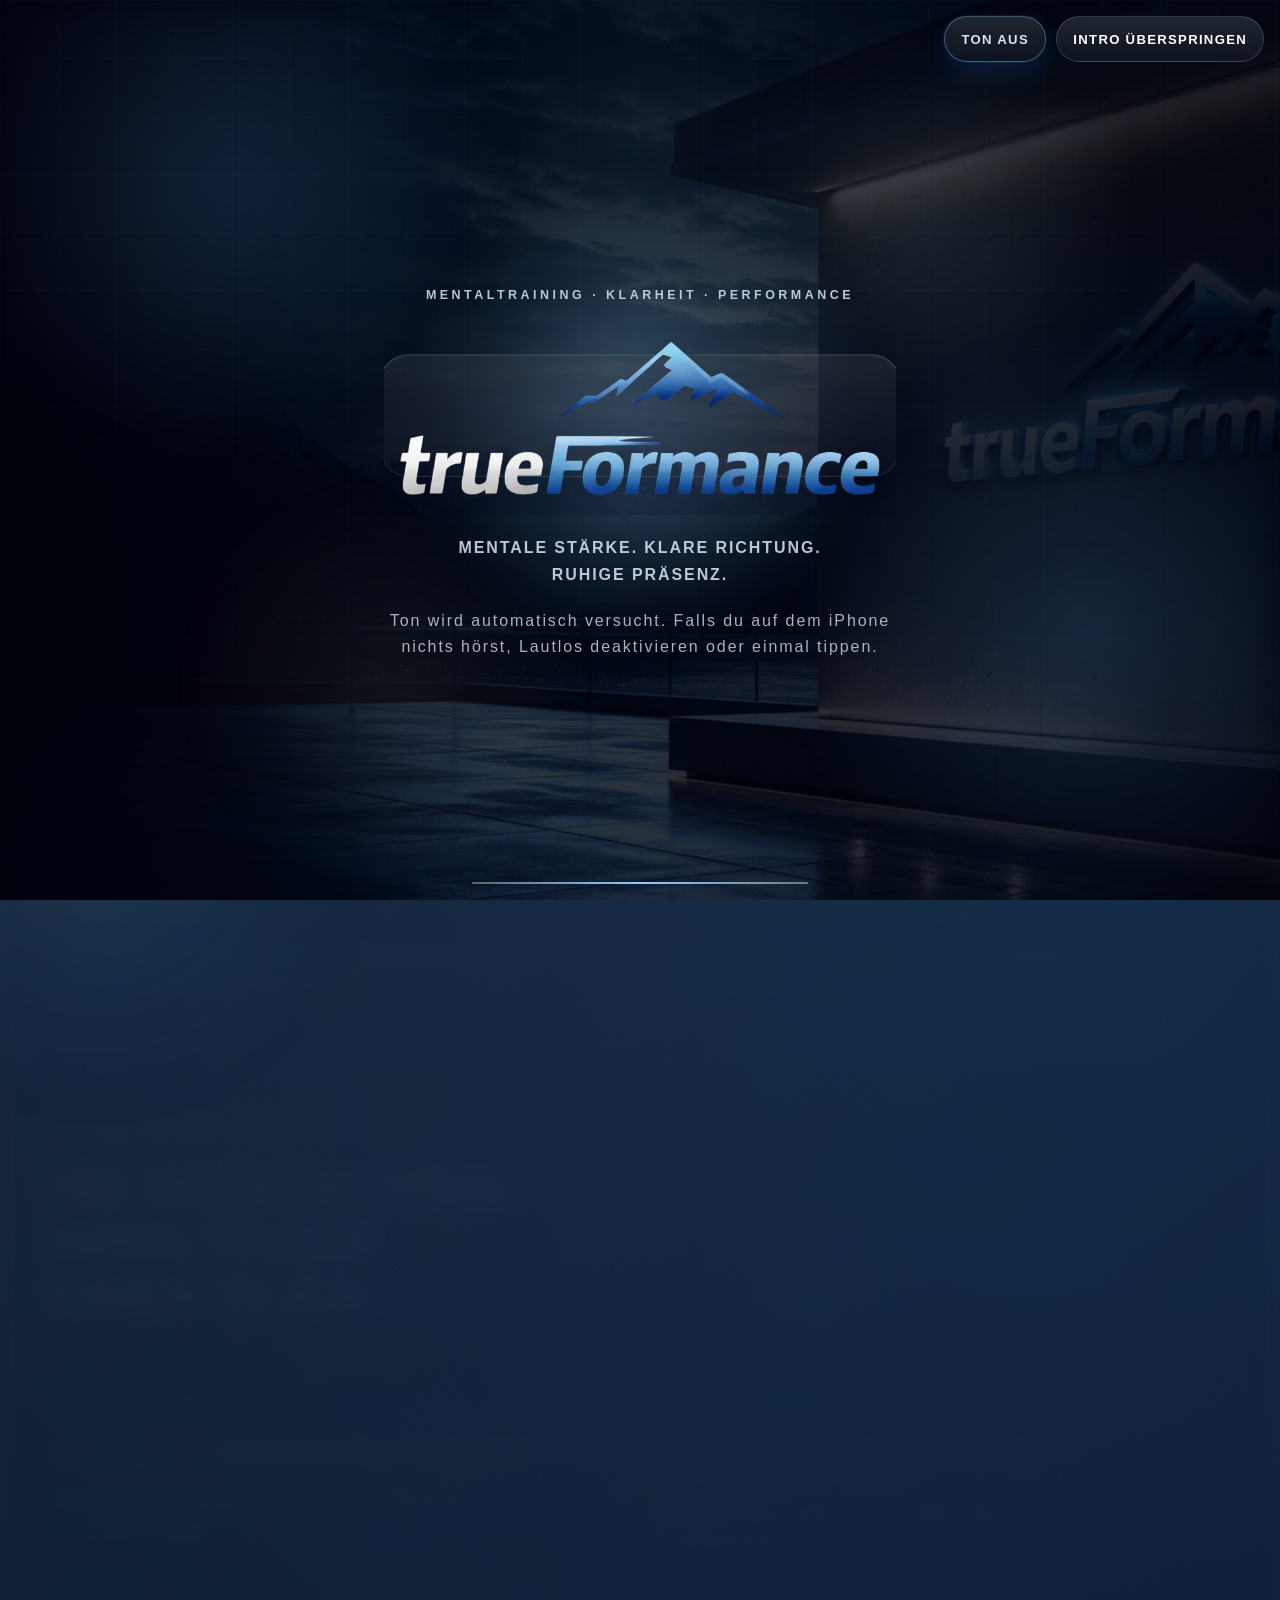
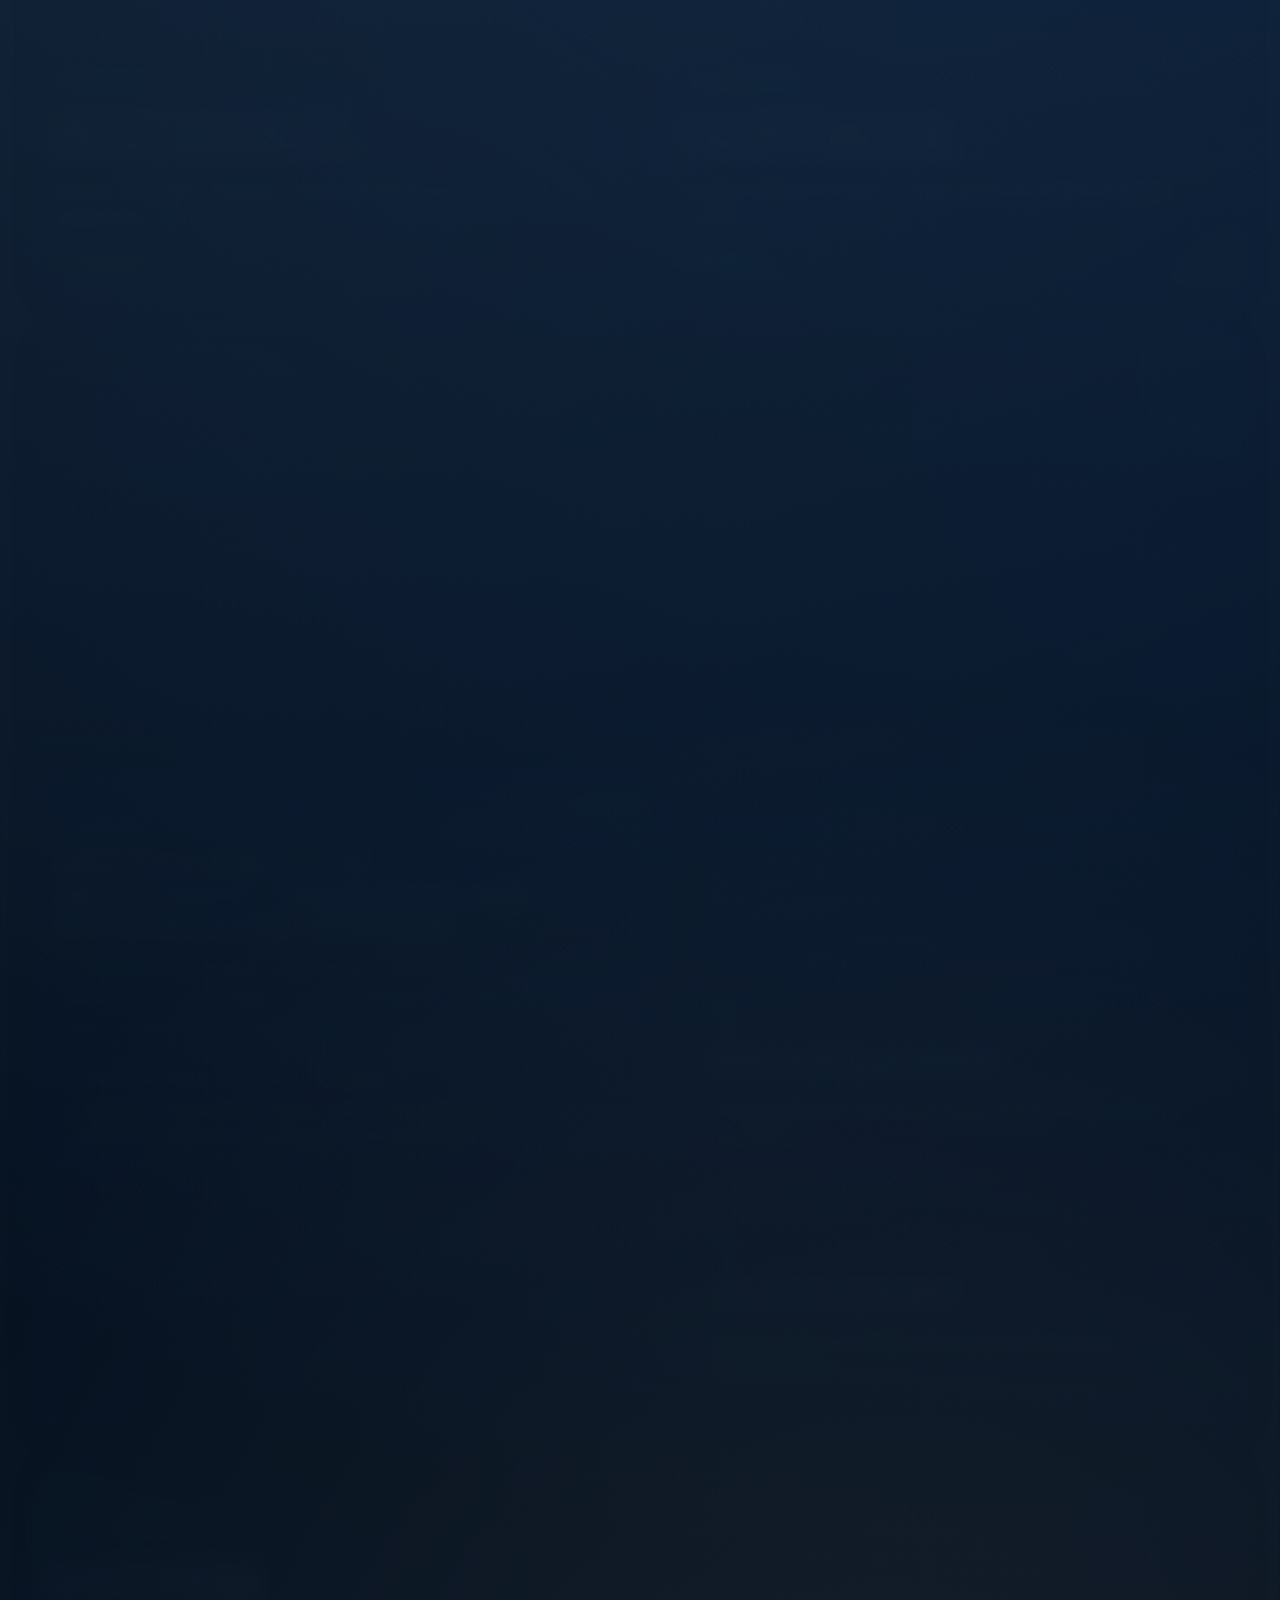
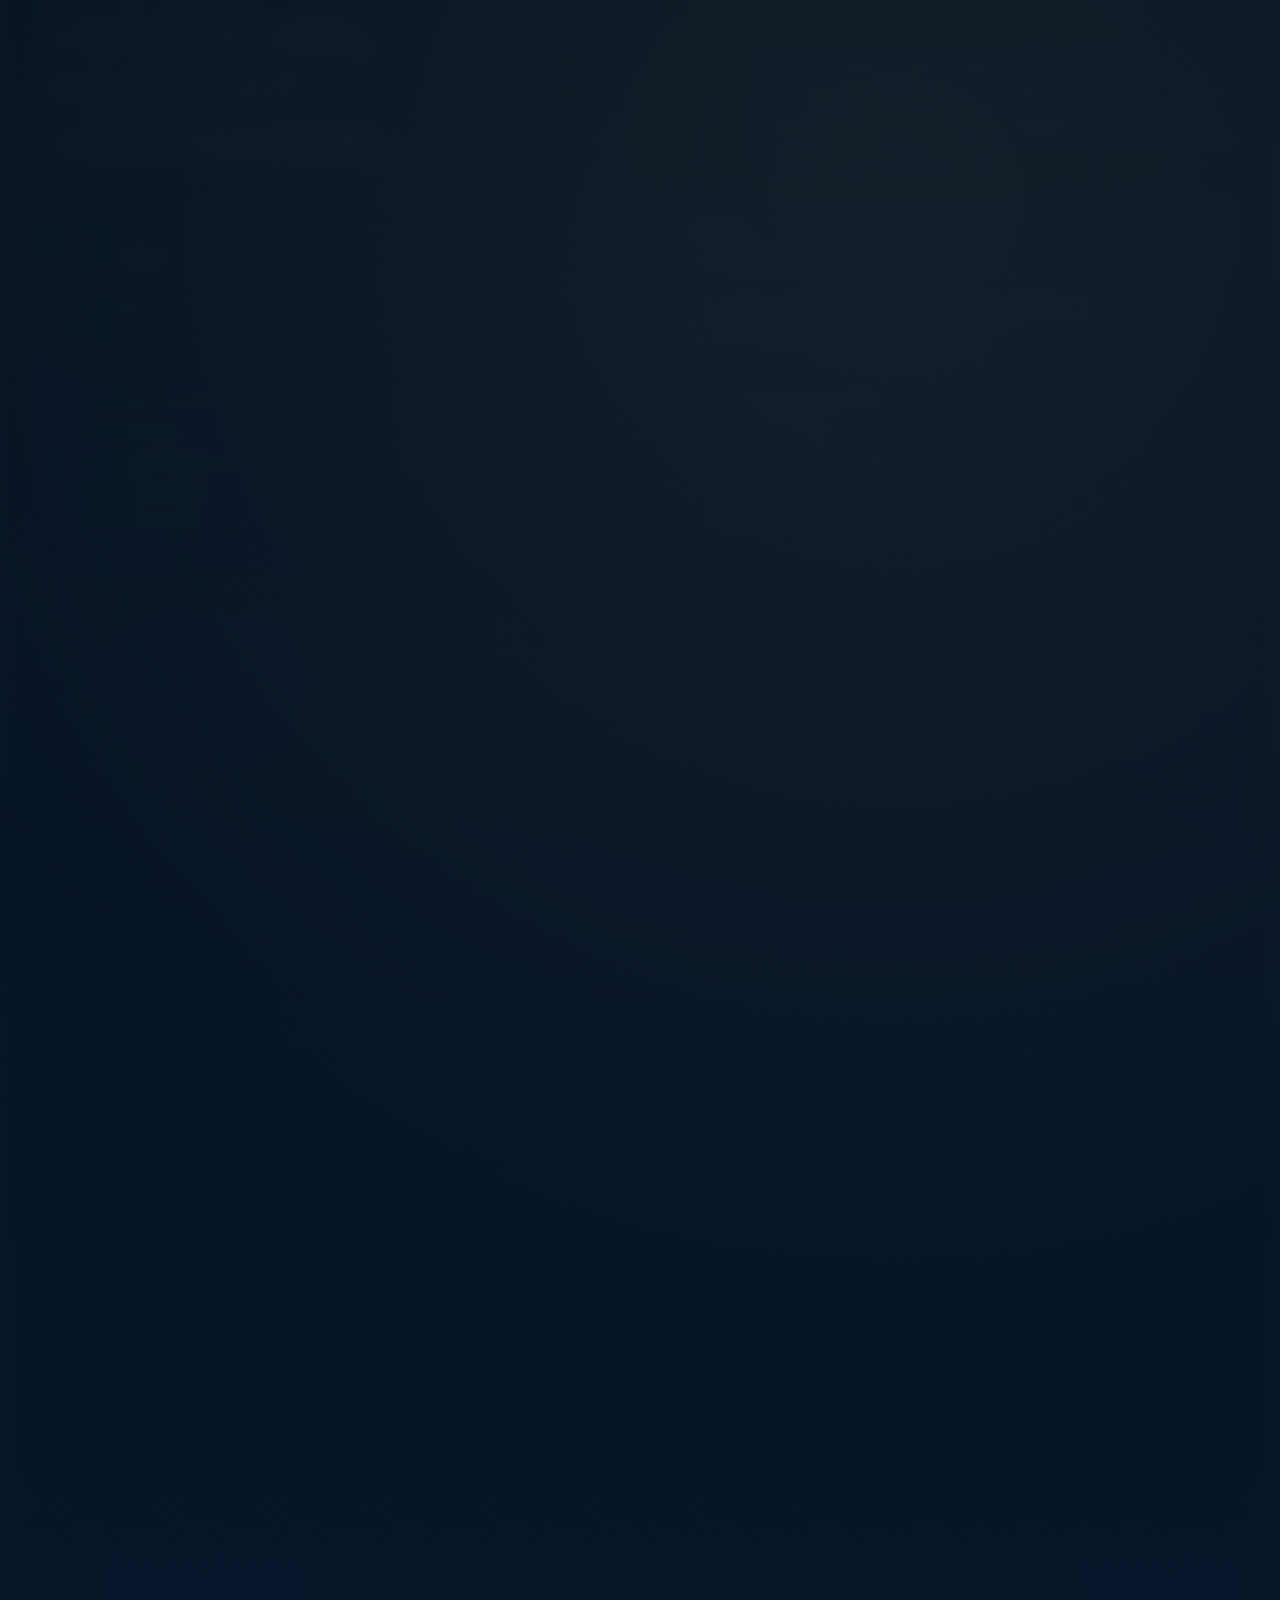
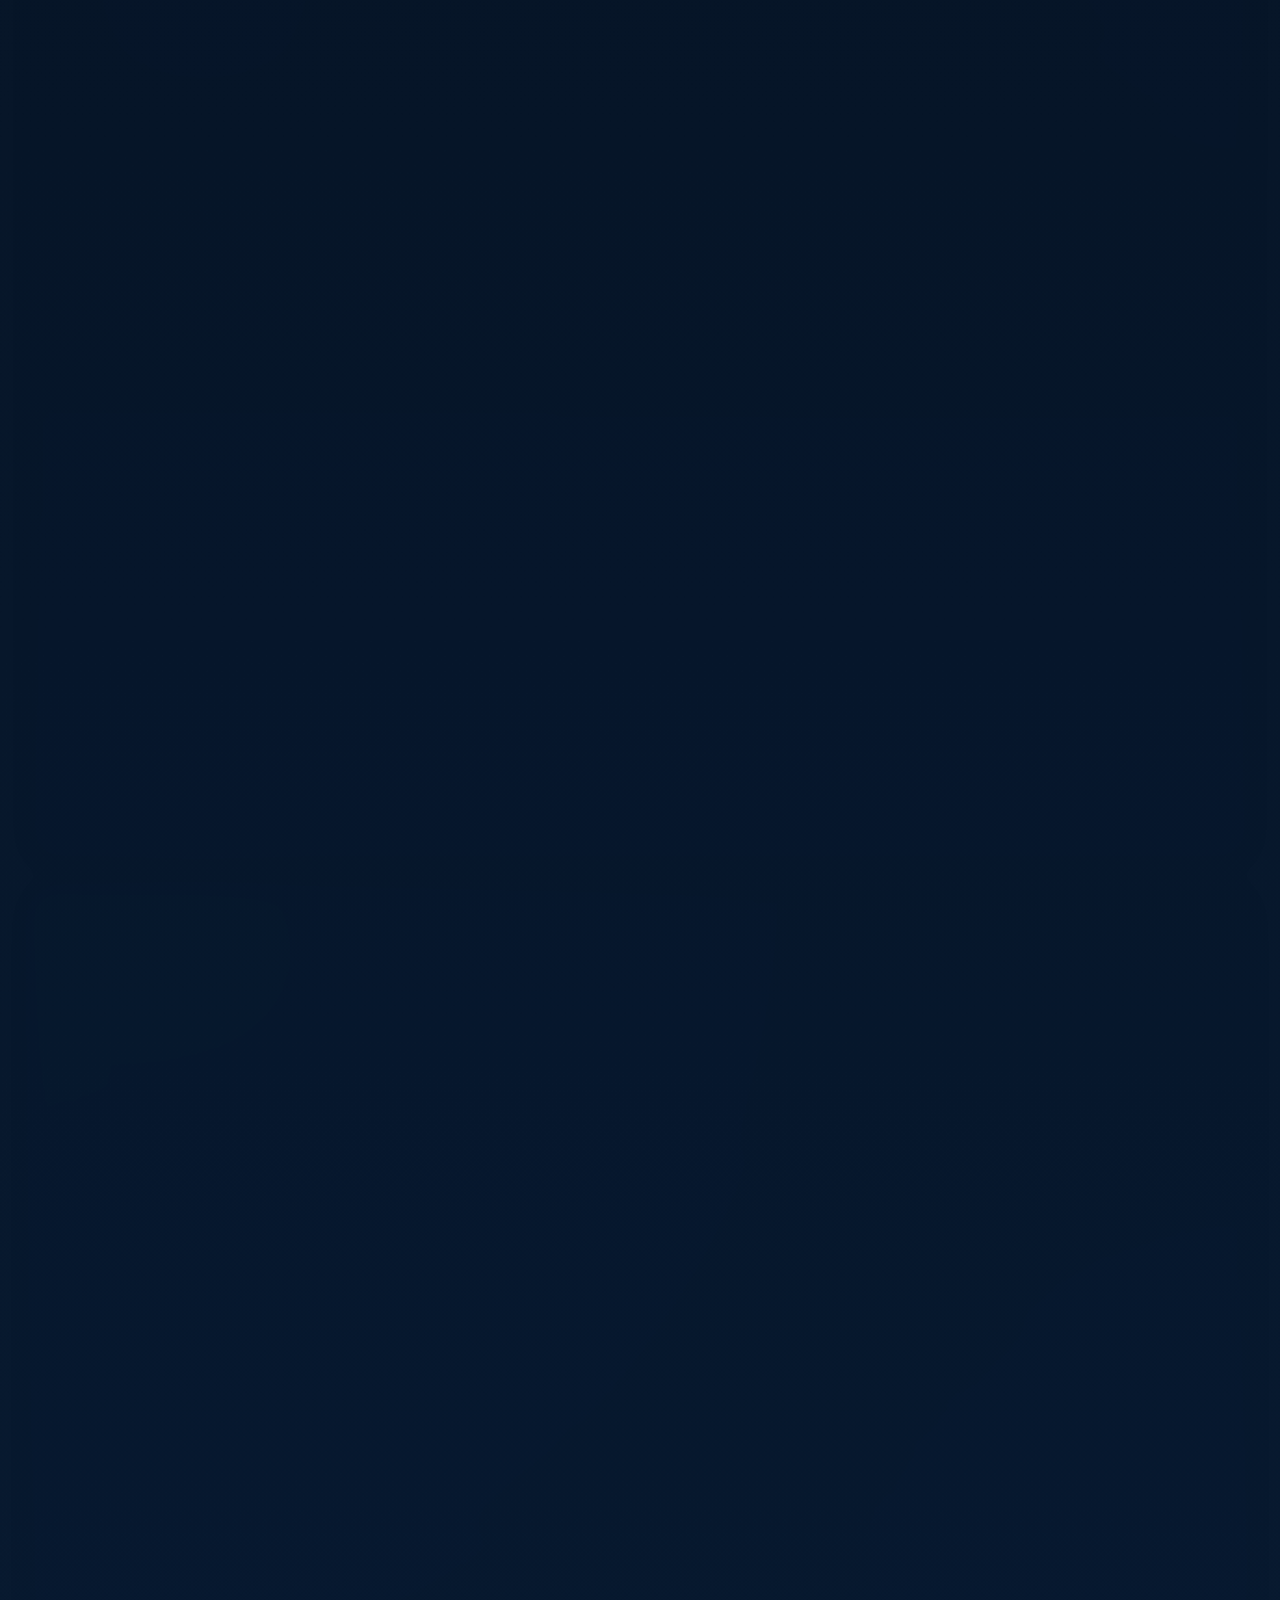
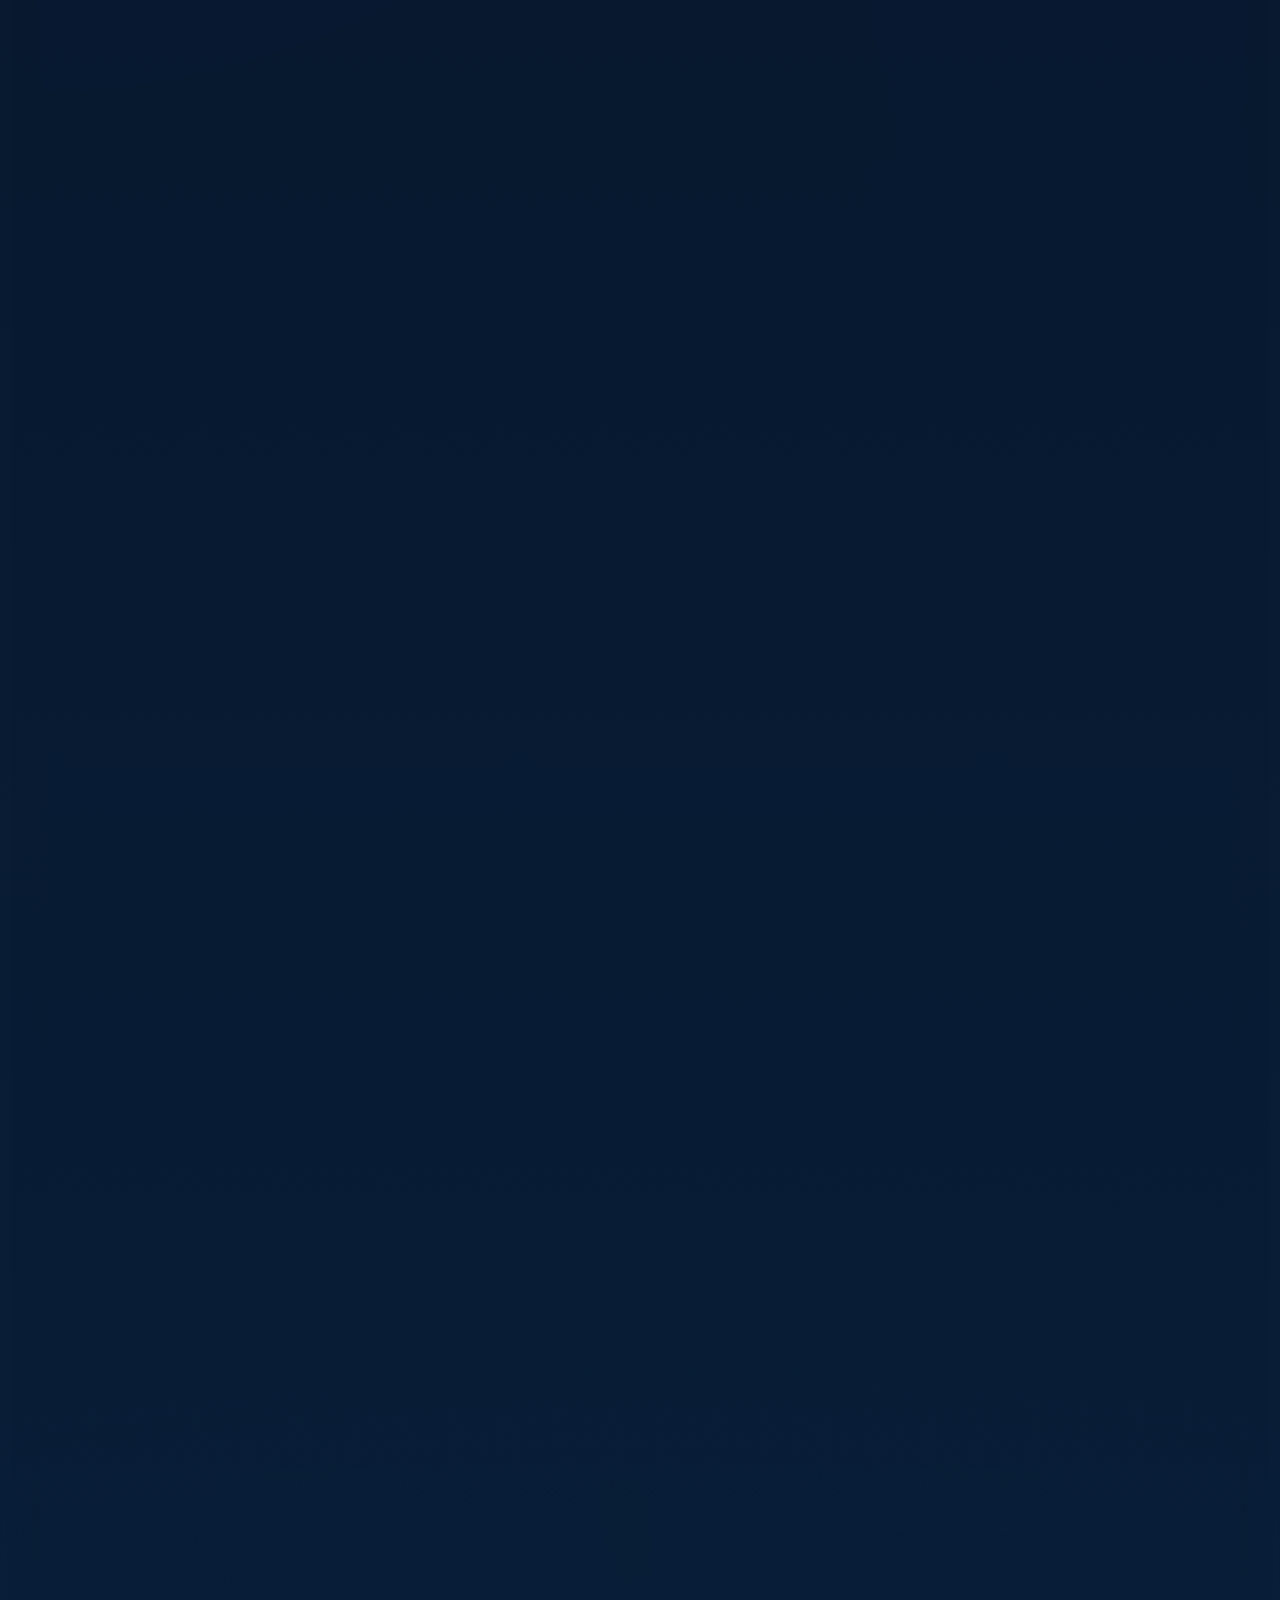
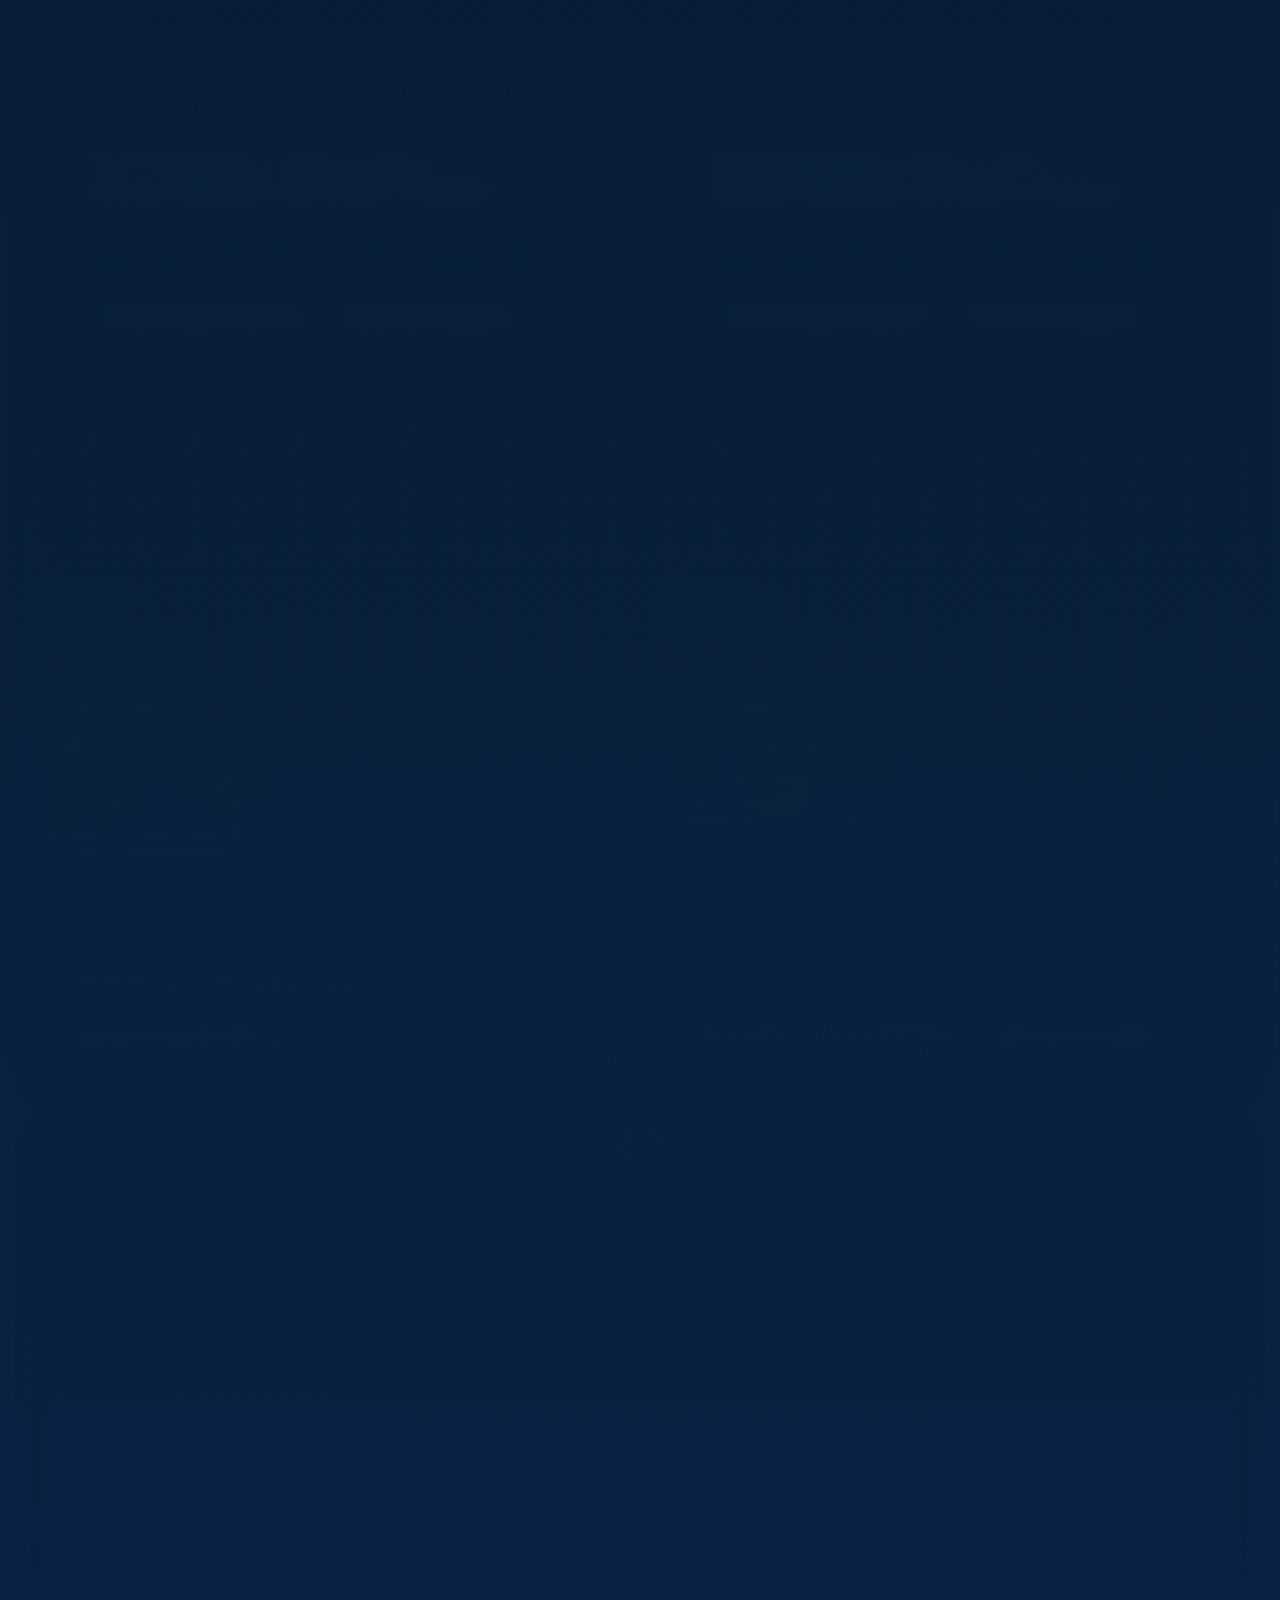
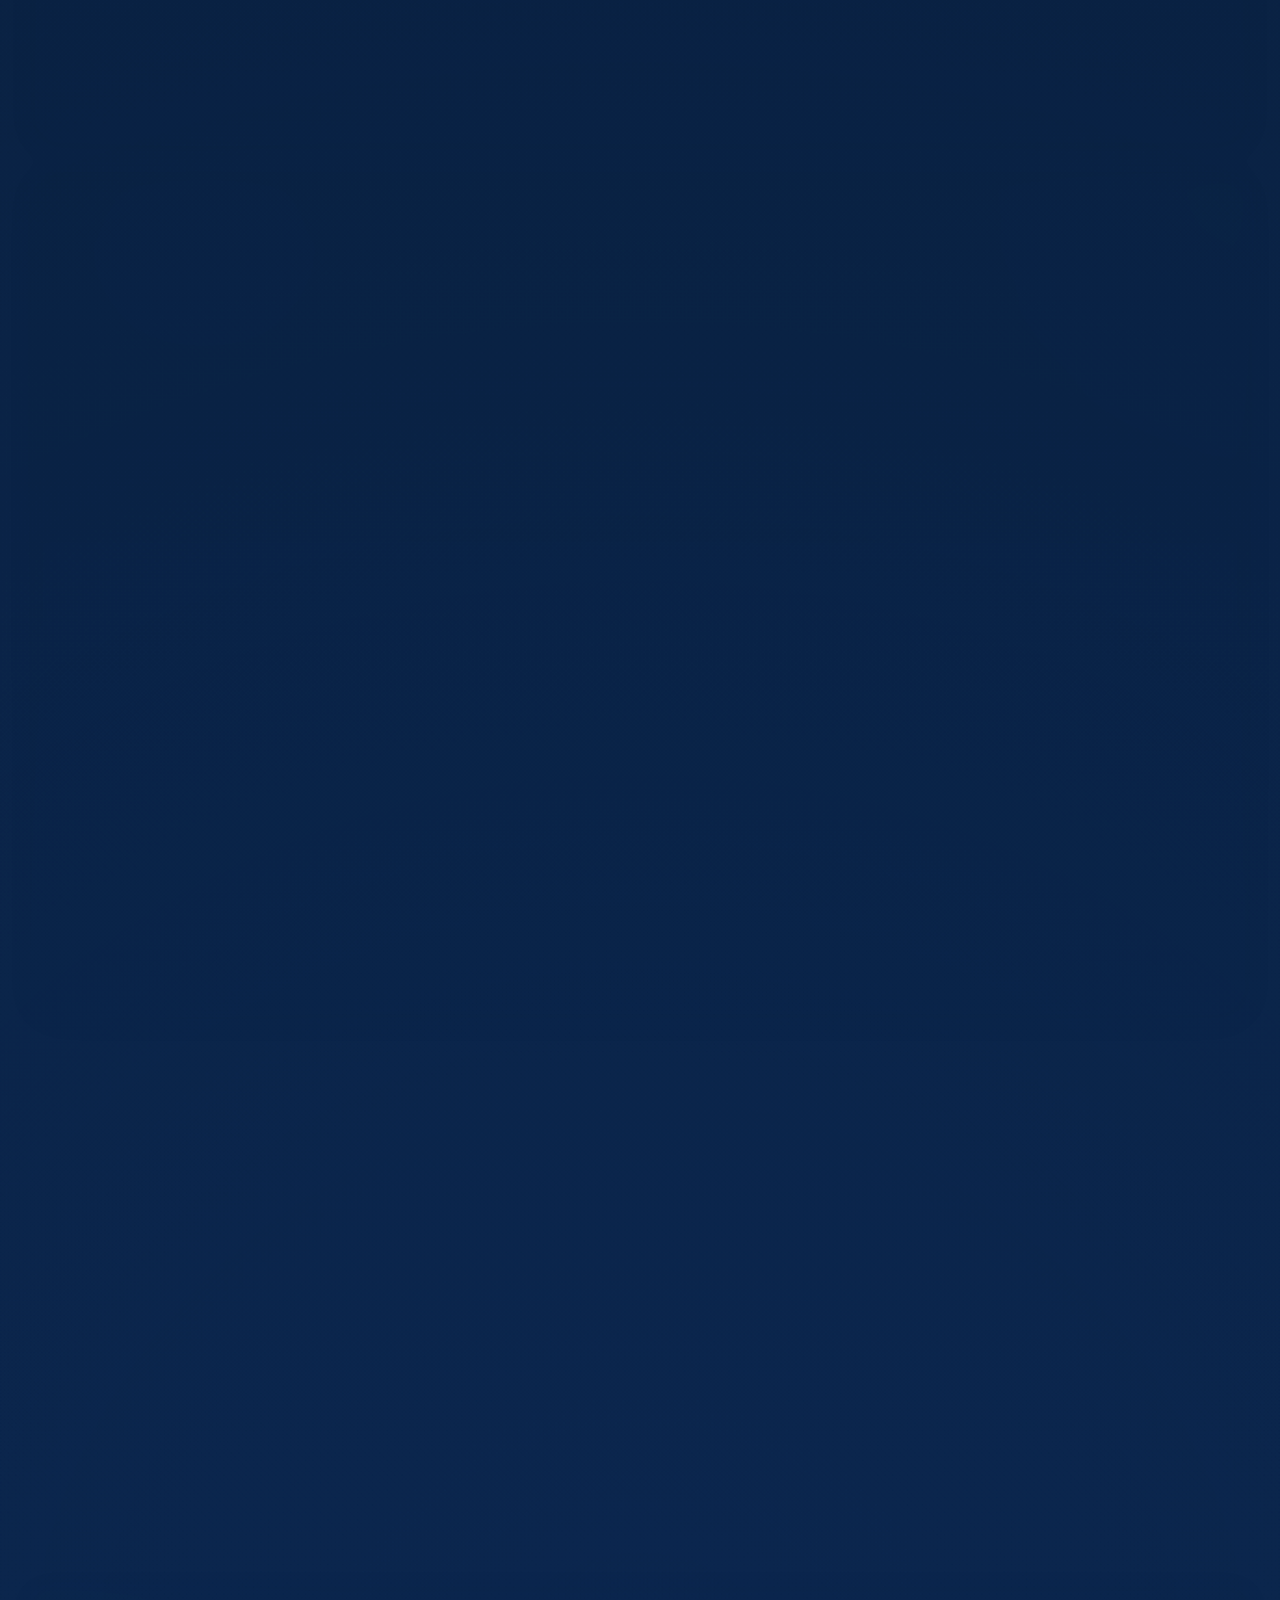
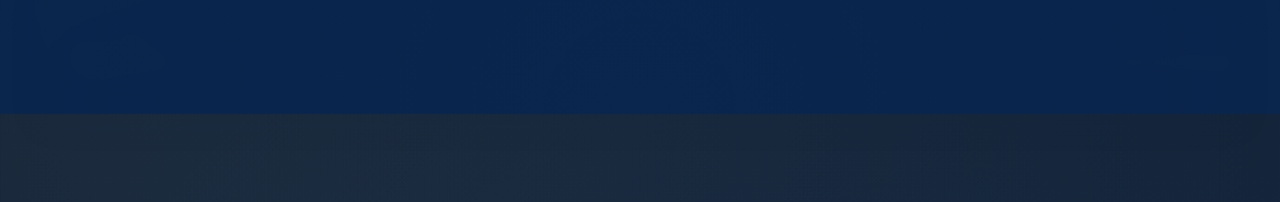
<file: index.html>
<!DOCTYPE html>
<html lang="de">
  <head>
    <meta charset="UTF-8" />
    <meta name="viewport" content="width=device-width, initial-scale=1.0" />
    <title>trueFormance | Mentaltraining für Leistungsträger in Nürnberg &amp; München</title>
    <meta
      name="description"
      content="trueFormance bietet Mentaltraining für Leistungsträger in Sport, Beruf und Veränderung in Nürnberg und München sowie klare Begleitung für mentale Stärke, Fokus und ein gutes Gefühl."
    />
    <meta
      name="keywords"
      content="Mentaltraining Leistungsträger, Mentaltraining Nürnberg, Mentaltraining München, systemisches Mentaltraining, mentale Stärke, Klarheit unter Druck"
    />
    <link rel="canonical" href="https://trueformance.de/" />
    <meta property="og:type" content="website" />
    <meta property="og:title" content="trueFormance | Systemisches Mentaltraining" />
    <meta
      property="og:description"
      content="Mentaltraining für Leistungsträger in Nürnberg und München mit klarer Haltung, moderner Ruhe und echter Praxisnähe."
    />
    <meta property="og:url" content="https://trueformance.de/" />
    <link rel="apple-touch-icon" sizes="180x180" href="assets/images/apple-touch-icon.png" />
    <meta name="apple-mobile-web-app-title" content="trueFormance" />
    <script>
      document.documentElement.classList.add("js");
    </script>
    <link rel="stylesheet" href="styles.css" />
  </head>
  <body>
    <div class="intro-screen" data-intro-screen>
      <div class="intro-screen__ambient" aria-hidden="true"></div>
      <audio class="intro-screen__audio" data-intro-audio preload="auto" autoplay playsinline>
        <source src="assets/audio/trueformance-intro.m4a" type="audio/mp4" />
      </audio>

      <div class="intro-screen__controls">
        <button
          class="intro-screen__control"
          type="button"
          data-intro-audio-toggle
          aria-pressed="true"
        >
          Ton aus
        </button>
        <button class="intro-screen__control intro-screen__control-skip" type="button" data-intro-skip>
          Intro überspringen
        </button>
      </div>

      <div class="intro-screen__center">
        <p class="intro-screen__eyebrow">Mentaltraining · Klarheit · Performance</p>

        <div class="intro-screen__stage" aria-hidden="true">
          <div class="intro-screen__halo"></div>
          <div class="intro-screen__wordmark-wrap">
            <img
              class="intro-screen__wordmark"
              src="assets/images/trueformance-logo.png"
              alt=""
              width="726"
              height="232"
              decoding="async"
              fetchpriority="high"
            />
            <span class="intro-screen__shine"></span>
          </div>
        </div>

        <p class="intro-screen__tag">Mentale Stärke. Klare Richtung. Ruhige Präsenz.</p>
        <p class="intro-screen__status" data-intro-audio-status>
          Ton startet automatisch. Falls du auf dem iPhone nichts hörst, Lautlos deaktivieren.
        </p>
      </div>

      <div class="intro-screen__progress" aria-hidden="true">
        <span></span>
      </div>
    </div>

    <div class="page-shell" id="top">
      <header class="site-header">
        <a class="brand" href="#top" aria-label="trueFormance Startseite">
          <img
            class="brand-logo"
            src="assets/images/trueformance-logo.png"
            alt="trueFormance"
            width="726"
            height="232"
            decoding="async"
          />
        </a>

        <button
          class="nav-toggle"
          type="button"
          aria-expanded="false"
          aria-controls="site-nav"
          aria-label="Navigation öffnen"
        >
          <span></span>
          <span></span>
        </button>

        <nav class="site-nav" id="site-nav" aria-label="Hauptnavigation">
          <div class="site-nav__backdrop" aria-hidden="true"></div>
          <div class="site-nav__panel">
            <div class="site-nav__intro">
              <p class="site-nav__eyebrow">Navigation</p>
              <p class="site-nav__lead">
                Systemisches Mentaltraining für Leistung, Klarheit und nachhaltige Entwicklung.
              </p>
            </div>

            <div class="site-nav__links">
              <a class="site-nav__link" href="#home">
                <span class="site-nav__icon" aria-hidden="true">
                  <svg viewBox="0 0 24 24">
                    <path d="M3 10.5 12 3l9 7.5" />
                    <path d="M5.25 9.75V21h13.5V9.75" />
                  </svg>
                </span>
                <span class="site-nav__copy">
                  <span class="site-nav__title">Home</span>
                  <span class="site-nav__meta">Start, Positionierung und Einstieg</span>
                </span>
              </a>

              <a class="site-nav__link" href="#spitzensport">
                <span class="site-nav__icon" aria-hidden="true">
                  <svg viewBox="0 0 24 24">
                    <circle cx="12" cy="12" r="8.5" />
                    <circle cx="12" cy="12" r="4.5" />
                    <path d="M12 3.5v3.5M20.5 12H17M12 20.5V17M3.5 12H7" />
                  </svg>
                </span>
                <span class="site-nav__copy">
                  <span class="site-nav__title">Mentaltraining</span>
                  <span class="site-nav__meta">Druck, Fokus und mentale Wettkampfstärke</span>
                </span>
              </a>

              <a class="site-nav__link" href="#trueformance">
                <span class="site-nav__icon" aria-hidden="true">
                  <svg viewBox="0 0 24 24">
                    <path d="M4 7.5 12 3l8 4.5-8 4.5L4 7.5Z" />
                    <path d="M4 12l8 4.5 8-4.5" />
                    <path d="M4 16.5 12 21l8-4.5" />
                  </svg>
                </span>
                <span class="site-nav__copy">
                  <span class="site-nav__title">trueFormance</span>
                  <span class="site-nav__meta">System verstehen und Realität verändern</span>
                </span>
              </a>

              <a class="site-nav__link" href="#programm">
                <span class="site-nav__icon" aria-hidden="true">
                  <svg viewBox="0 0 24 24">
                    <path d="M4 18c3.5 0 3.5-12 7-12s3.5 12 7 12" />
                    <path d="M4 18h16" />
                    <circle cx="4" cy="18" r="1.5" />
                    <circle cx="11" cy="6" r="1.5" />
                    <circle cx="20" cy="18" r="1.5" />
                  </svg>
                </span>
                <span class="site-nav__copy">
                  <span class="site-nav__title">Programm</span>
                  <span class="site-nav__meta">Vom Verstehen in die klare Umsetzung</span>
                </span>
              </a>

              <a class="site-nav__link" href="#kontakt">
                <span class="site-nav__icon" aria-hidden="true">
                  <svg viewBox="0 0 24 24">
                    <path d="M4 6.5h16v11H4z" />
                    <path d="m5 7.5 7 5 7-5" />
                  </svg>
                </span>
                <span class="site-nav__copy">
                  <span class="site-nav__title">Kontakt</span>
                  <span class="site-nav__meta">Direkter Austausch mit Dominik und Stefan</span>
                </span>
              </a>
            </div>

            <div class="site-nav__footer" aria-hidden="true">
              <span>Sport</span>
              <span>Leadership</span>
              <span>Entwicklung</span>
            </div>
          </div>
        </nav>
      </header>

      <main>
        <section class="hero reveal" id="home">
          <div class="hero-media" aria-hidden="true">
            <img
              class="hero-image"
              src="assets/images/trueformance-hero-wall.png"
              alt=""
              width="1774"
              height="887"
              loading="eager"
              fetchpriority="high"
              decoding="async"
            />
            <div class="hero-scene-tag">trueFormance · Systemisches Mentaltraining</div>
          </div>

          <a class="hero-mobile-brand" href="#top" aria-label="trueFormance Startseite">
            <img
              class="hero-mobile-wordmark"
              src="assets/images/trueformance-logo.png"
              alt="trueFormance"
              width="726"
              height="232"
              decoding="async"
            />
          </a>

          <div class="hero-copy">
            <p class="eyebrow">Mentaltraining Leistungsträger · Nürnberg · München</p>
            <h1>
              <span class="hero-line hero-line-wide">Systemisches<br class="hero-mobile-break" />Mentaltraining.</span>
              <span class="hero-line">Klare Wege.</span>
              <span class="hero-line">Gutes Gefühl.</span>
            </h1>
            <div class="hero-mobile-beam" aria-hidden="true"></div>
            <div class="hero-mobile-meta" aria-label="Mentaltraining für Leistungsträger in Nürnberg und München">
              <p>Mentaltraining für Leistungsträger</p>
              <p>Nürnberg · München</p>
            </div>
            <p class="hero-text">
              trueFormance begleitet Menschen, die unter Druck ruhig bleiben
              und Leistung bewusst abrufen wollen. Mit systemischem
              Mentaltraining für Leistungsträger und klarer Begleitung in
              Nürnberg und München.
            </p>
            <div class="hero-rail" aria-label="Kernbereiche von trueFormance">
              <span>
                <svg class="hero-rail-icon" viewBox="0 0 24 24" aria-hidden="true">
                  <path d="M9.5 4.5a4.25 4.25 0 0 0-3.82 6.12A3.9 3.9 0 0 0 7.5 18h1v-2.25a1.75 1.75 0 1 1 3.5 0V18h1a4.5 4.5 0 0 0 1.57-8.72A4.75 4.75 0 0 0 9.5 4.5Z" />
                  <path d="M8.5 9.5h1.25M14.25 9.5H15.5M12 7.75v7.75M9.5 13h5" />
                </svg>
                <span class="hero-rail-label">Mentale Stärke</span>
              </span>
              <span>
                <svg class="hero-rail-icon" viewBox="0 0 24 24" aria-hidden="true">
                  <circle cx="12" cy="12" r="7.5" />
                  <circle cx="12" cy="12" r="3.5" />
                  <path d="M12 2.75v3.5M21.25 12h-3.5M12 21.25v-3.5M2.75 12h3.5" />
                </svg>
                <span class="hero-rail-label">Klarheit</span>
              </span>
              <span>
                <svg class="hero-rail-icon" viewBox="0 0 24 24" aria-hidden="true">
                  <path d="M4 19.25h16" />
                  <path d="M6.5 16V11.5h3V16M11 16V8h3V16M15.5 16v-5h3v5" />
                  <path d="m9 8 2.5-2.5 2.75 2.75L18.5 4" />
                </svg>
                <span class="hero-rail-label">Leistung unter Druck</span>
              </span>
            </div>
            <div class="hero-actions">
              <a class="button button-primary" href="#trueformance">Mehr zu trueFormance</a>
              <a class="button button-secondary" href="#programm">Zum Programm</a>
            </div>
          </div>
        </section>

        <section class="signal-strip reveal">
          <article>
            <p class="card-label">Was viele erleben</p>
            <p>Viele Menschen funktionieren auf hohem Niveau und bleiben trotzdem hinter ihren Möglichkeiten.</p>
          </article>
          <article>
            <p class="card-label">Was trueFormance anders macht</p>
            <p>Entwicklung entsteht dort, wo Systemverständnis, mentale Klarheit und reale Umsetzung zusammenkommen.</p>
          </article>
        </section>

        <section class="content-section overview-section" id="ueberblick">
          <div class="section-heading reveal">
            <p class="eyebrow">Schnellüberblick</p>
            <h2>Die wichtigsten Inhalte auf einen Blick.</h2>
            <p>
              Vier klare Einstiege zeigen dir sofort, worum es bei
              trueFormance geht und wo du auf der Seite tiefer einsteigen
              kannst.
            </p>
          </div>

          <div class="overview-grid">
            <a class="overview-card reveal" href="#spitzensport">
              <p class="card-label">01 Spitzensport</p>
              <h3>Drucksituationen bewusst steuern.</h3>
              <p>Mentale Arbeit für Wettkampf, Fokus, Belastbarkeit und nachhaltige Leistung.</p>
              <span>Zum Bereich</span>
            </a>

            <a class="overview-card reveal" href="#trueformance">
              <p class="card-label">02 System &amp; Realität</p>
              <h3>Verstehen, was Verhalten wirklich steuert.</h3>
              <p>Innere Muster erkennen und in klare Entscheidungen und Wirkung übersetzen.</p>
              <span>Zum Bereich</span>
            </a>

            <a class="overview-card reveal" href="#gruender">
              <p class="card-label">03 Coaches</p>
              <h3>Zwei Perspektiven. Ein gemeinsamer Anspruch.</h3>
              <p>Dominik und Stefan verbinden Leistungserfahrung mit systemischer Tiefe.</p>
              <span>Zum Bereich</span>
            </a>

            <a class="overview-card reveal" href="#programm">
              <p class="card-label">04 Programm</p>
              <h3>Vom Verstehen in die konkrete Umsetzung.</h3>
              <p>Ein klarer Ablauf für Analyse, Veränderung und stabile Integration im Alltag.</p>
              <span>Zum Bereich</span>
            </a>
          </div>
        </section>

        <section class="content-section sport-section" id="spitzensport">
          <div class="section-heading reveal">
            <p class="eyebrow">Mentaltraining</p>
            <h2>Klar bleiben, wenn Druck, Erwartung und Wettkampf maximal werden.</h2>
            <p>
              Spitzensport verlangt mehr als Motivation. trueFormance begleitet
              Athleten dabei, mentale Muster zu erkennen, in Drucksituationen
              handlungsfähig zu bleiben und Leistung dann abzurufen, wenn sie
              wirklich zählt.
            </p>
          </div>

          <div class="sport-grid">
            <article class="sport-story reveal">
              <p class="card-label">Im Fokus</p>
              <h3>Mentale Arbeit für Wettkämpfe, Übergänge und entscheidende Momente.</h3>
              <p>
                Ob Wettkampfvorbereitung, Rückschlag, Formkrise oder der Umgang
                mit äußerem Druck: Wir arbeiten nicht an Symptomen, sondern an
                den inneren Prozessen, die Leistung steuern.
              </p>
              <ul>
                <li>Fokus und Präsenz vor und im Wettkampf</li>
                <li>Umgang mit Nervosität, Zweifel und Erwartungsdruck</li>
                <li>Mentale Stabilität nach Niederlagen und Verletzungen</li>
              </ul>
            </article>

            <div class="sport-points">
              <article class="sport-point reveal">
                <p class="card-label">01</p>
                <h3>Vorbereitung</h3>
                <p>Routinen entwickeln, die Sicherheit geben und Klarheit schaffen.</p>
              </article>
              <article class="sport-point reveal">
                <p class="card-label">02</p>
                <h3>Drucksituationen</h3>
                <p>In entscheidenden Momenten bewusst bleiben statt unbewusst zu reagieren.</p>
              </article>
              <article class="sport-point reveal">
                <p class="card-label">03</p>
                <h3>Nachhaltigkeit</h3>
                <p>Mentale Stärke so aufbauen, dass sie im Alltag und im Wettkampf trägt.</p>
              </article>
            </div>
          </div>
        </section>

        <section class="content-section philosophy" id="trueformance">
          <div class="section-heading reveal">
            <p class="eyebrow">trueFormance</p>
            <h2>System verstehen. Realität verändern.</h2>
            <p>
              Nicht das Wissen fehlt, sondern oft der Zugang zu den eigenen
              inneren Prozessen. Wer Gedanken, Überzeugungen und emotionale
              Reaktionen versteht, gewinnt Handlungsspielraum zurück.
            </p>
          </div>

          <div class="philosophy-grid">
            <article class="split-card split-card-system reveal">
              <p class="card-label">Das System</p>
              <p class="split-intro">
                Der innere Teil, der Wahrnehmung, Bewertung und Verhalten
                unbewusst mitsteuert.
              </p>
              <ul>
                <li>Gedanken und Denkmuster</li>
                <li>Glaubenssätze</li>
                <li>Emotionale Reaktionen</li>
                <li>Persönliche Werte</li>
                <li>Verhaltensmuster</li>
              </ul>
            </article>

            <article class="split-card split-card-reality reveal accent-card">
              <p class="card-label">Die Realität</p>
              <p class="split-intro">
                Der äußere Teil, in dem Entscheidungen, Leistung und Wirkung
                sichtbar werden.
              </p>
              <ul>
                <li>Entscheidungen treffen</li>
                <li>Leistung abrufen</li>
                <li>Herausforderungen meistern</li>
                <li>Konflikte lösen</li>
                <li>Ziele erreichen</li>
              </ul>
            </article>
          </div>
        </section>

        <section class="content-section" id="zielgruppen">
          <div class="section-heading reveal">
            <p class="eyebrow">Für wen ist trueFormance?</p>
            <h2>Für Menschen, die unter Druck nicht nur funktionieren, sondern bewusst führen wollen.</h2>
          </div>

          <div class="card-grid audience-grid">
            <article class="info-card reveal">
              <h3>Sportler</h3>
              <p>Für Menschen, die ihr Potenzial im Training und Wettkampf vollständig entfalten wollen.</p>
            </article>
            <article class="info-card reveal">
              <h3>Unternehmer &amp; Führungskräfte</h3>
              <p>Für Menschen, die Verantwortung tragen und auch unter Druck klare Entscheidungen treffen müssen.</p>
            </article>
            <article class="info-card reveal">
              <h3>Berufstätige</h3>
              <p>Für Menschen, die beruflich erfolgreich sein möchten, ohne Gesundheit und Lebensqualität zu verlieren.</p>
            </article>
            <article class="info-card reveal">
              <h3>Menschen im Wandel</h3>
              <p>Für Persönlichkeiten, die merken, dass alte Muster bremsen und neue Perspektiven entstehen dürfen.</p>
            </article>
          </div>
        </section>

        <section class="content-section" id="schwerpunkte">
          <div class="section-heading reveal">
            <p class="eyebrow">Unsere Schwerpunkte</p>
            <h2>Sechs Hebel für stabile Leistung und echte Entwicklung.</h2>
          </div>

          <div class="card-grid focus-grid">
            <article class="focus-card reveal">
              <span>01</span>
              <h3>Mentale Stärke</h3>
              <p>Souverän bleiben, wenn Druck entsteht.</p>
            </article>
            <article class="focus-card reveal">
              <span>02</span>
              <h3>Persönlichkeitsentwicklung</h3>
              <p>Mehr Klarheit über Identität, Werte und Ziele gewinnen.</p>
            </article>
            <article class="focus-card reveal">
              <span>03</span>
              <h3>Glaubenssätze &amp; Blockaden</h3>
              <p>Hinderliche Muster erkennen und nachhaltig verändern.</p>
            </article>
            <article class="focus-card reveal">
              <span>04</span>
              <h3>Resilienz</h3>
              <p>Belastungen besser bewältigen und schneller in die eigene Kraft finden.</p>
            </article>
            <article class="focus-card reveal">
              <span>05</span>
              <h3>Leistung &amp; Performance</h3>
              <p>Potenziale gezielt entwickeln und im entscheidenden Moment abrufen.</p>
            </article>
            <article class="focus-card reveal">
              <span>06</span>
              <h3>Führung &amp; Kommunikation</h3>
              <p>Menschen wirksam führen und Beziehungen bewusst gestalten.</p>
            </article>
          </div>
        </section>

        <section class="content-section founders" id="gruender">
          <div class="section-heading reveal">
            <p class="eyebrow">Die Gründer &amp; Coaches</p>
            <h2>Zwei Perspektiven. Ein gemeinsamer Anspruch.</h2>
            <p>
              Dominik bringt die Perspektive gelebter Leistung mit, Stefan die
              Perspektive systemischen Verständnisses. Gemeinsam begleiten sie
              Menschen als trueFormance Coaches dabei, mentale Stärke, Klarheit
              und nachhaltige Entwicklung wirklich in den Alltag zu übersetzen.
            </p>
          </div>

          <div class="founder-grid">
            <article class="founder-card reveal">
              <figure class="founder-media founder-media-dominik">
                <img
                  src="assets/images/dominik-doerfl-coach.jpg"
                  alt="Dominik Dörfl, trueFormance Coach"
                  width="1024"
                  height="768"
                  loading="lazy"
                  decoding="async"
                />
                <figcaption>trueFormance Coach</figcaption>
              </figure>

              <div class="founder-content">
                <div class="founder-topline">
                  <p class="card-label">Dominik Dörfl</p>
                  <p>Leistung aus Erfahrung</p>
                </div>
                <p>
                  Seit mehr als zwei Jahrzehnten beschäftigt er sich mit
                  Leistung, Training, mentaler Belastbarkeit und persönlicher
                  Entwicklung. Von Meistertiteln im Bodybuilding bis zu
                  Marathons, Triathlons, Ironman-Wettkämpfen und mentalen
                  Challenges kennt er Leistungsdruck, Rückschläge und Wachstum
                  aus erster Hand.
                </p>
                <ul>
                  <li>Leistungsentwicklung</li>
                  <li>Mentale Belastbarkeit</li>
                  <li>Zielerreichung</li>
                  <li>Sportmentaltraining</li>
                  <li>Umsetzung im Alltag</li>
                </ul>
              </div>
            </article>

            <article class="founder-card reveal">
              <figure class="founder-media founder-media-stefan">
                <img
                  src="assets/images/stefan-scherer-coach.jpg"
                  alt="Stefan Scherer, trueFormance Coach"
                  width="1024"
                  height="768"
                  loading="lazy"
                  decoding="async"
                />
                <figcaption>trueFormance Coach</figcaption>
              </figure>

              <div class="founder-content">
                <div class="founder-topline">
                  <p class="card-label">Stefan Scherer</p>
                  <p>Entwicklung beginnt im Kopf</p>
                </div>
                <p>
                  Als Experte für Persönlichkeitsentwicklung, Leadership und
                  systemisches Coaching begleitet er seit vielen Jahren
                  Führungskräfte, Unternehmer, Teams und Einzelpersonen in
                  Veränderungsprozessen. Sein Fokus liegt auf Klarheit, Haltung
                  und wirksamer Kommunikation.
                </p>
                <ul>
                  <li>Persönlichkeitsentwicklung</li>
                  <li>Leadership</li>
                  <li>Systemisches Coaching</li>
                  <li>Konfliktmanagement</li>
                  <li>Werteorientierte Entwicklung</li>
                </ul>
              </div>
            </article>
          </div>

          <div class="story-strip reveal">
            <p class="eyebrow">Mentaltraining in der Praxis</p>
            <p>
              Coaching, Bühne, Sport und mentale Challenge zeigen
              trueFormance dort, wo innere Klarheit im echten Moment Wirkung
              entfaltet.
            </p>
          </div>

          <div class="coach-story-grid">
            <article class="story-card story-card-wide reveal">
              <figure class="story-media story-media-stefan-live">
                <img
                  src="assets/images/stefan-scherer-mentaltraining.jpg"
                  alt="Stefan Scherer in einem lebendigen Mentaltraining- und Vortragsszenario"
                  width="1280"
                  height="1280"
                  loading="lazy"
                  decoding="async"
                />
              </figure>

              <div class="story-copy">
                <p class="card-label">Stefan Scherer</p>
                <h3>Systemisches Mentaltraining im direkten Erleben.</h3>
                <p>
                  Ob Vortrag, Workshop oder Coaching: Stefan macht innere
                  Muster sichtbar und schafft Klarheit, wenn Haltung,
                  Kommunikation und Wirkung entscheidend sind.
                </p>
              </div>
            </article>

            <article class="story-card story-card-compact reveal">
              <figure class="story-media story-media-dominik-live">
                <img
                  src="assets/images/dominik-doerfl-mentaltraining.jpeg"
                  alt="Dominik Dörfl in einer sportlichen Pose als Ausdruck mentaler und körperlicher Stärke"
                  width="194"
                  height="259"
                  loading="lazy"
                  decoding="async"
                />
              </figure>

              <div class="story-copy">
                <p class="card-label">Dominik Dörfl</p>
                <h3>Mentale Stärke, die im Körper sichtbar wird.</h3>
                <p>
                  Dominik verkörpert den Anspruch von trueFormance: Leistung
                  nicht nur denken, sondern unter Belastung bewusst abrufen und
                  im Alltag stabil umsetzen.
                </p>
              </div>
            </article>
          </div>

          <div class="live-grid">
            <article class="live-card reveal">
              <div
                class="instagram-shell"
                data-instagram-permalink="https://www.instagram.com/p/DY34hX8imM0/"
                data-instagram-title="Stefan Scherer | Mentaler Bezug im Sport"
              ></div>
              <div class="live-card-copy">
                <p class="card-label">Stefan Scherer</p>
                <h3>Der mentale Bezug hinter einer sportlichen Erfahrung.</h3>
                <p>
                  Stefan erklärt den mentalen Bezug hinter einer sportlichen
                  Erfahrung und macht sichtbar, wie Bedeutung und Haltung das
                  Erleben von Leistung prägen.
                </p>
                <ul class="live-tags" aria-label="Themenschwerpunkte">
                  <li>Sportbezug</li>
                  <li>Mentale Einordnung</li>
                  <li>Systemisches Verstehen</li>
                </ul>
              </div>
            </article>

            <article class="live-card reveal">
              <div
                class="instagram-shell"
                data-instagram-permalink="https://www.instagram.com/reel/DM0CAWMC-Y2/"
                data-instagram-title="Dominik Dörfl | Everest Day"
              ></div>
              <div class="live-card-copy">
                <p class="card-label">Dominik Dörfl</p>
                <h3>Everest Day: 8848 Höhenmeter an einem Tag.</h3>
                <p>
                  Dominik zeigt den Everest Day mit 8848 Höhenmetern an einem
                  einzigen Tag, den er als mentale Challenge absolviert hat.
                </p>
                <ul class="live-tags" aria-label="Themenschwerpunkte">
                  <li>Everest Day</li>
                  <li>8848 Höhenmeter</li>
                  <li>Mentale Challenge</li>
                </ul>
              </div>
            </article>
          </div>
        </section>

        <section class="content-section process-section" id="programm">
          <div class="section-heading reveal">
            <p class="eyebrow">Programm</p>
            <h2>Vom Verstehen zur nachhaltigen Veränderung.</h2>
          </div>

          <div class="process-grid">
            <article class="process-card reveal">
              <span>1</span>
              <h3>Analyse</h3>
              <p>Wir betrachten die aktuelle Situation, Herausforderungen und Ziele.</p>
            </article>
            <article class="process-card reveal">
              <span>2</span>
              <h3>Verstehen</h3>
              <p>Wir identifizieren Muster, Glaubenssätze und innere Prozesse.</p>
            </article>
            <article class="process-card reveal">
              <span>3</span>
              <h3>Veränderung</h3>
              <p>Gemeinsam entwickeln wir neue Strategien und Denkweisen.</p>
            </article>
            <article class="process-card reveal">
              <span>4</span>
              <h3>Umsetzung</h3>
              <p>Die eigentliche Entwicklung findet im Alltag statt und wird begleitet.</p>
            </article>
            <article class="process-card reveal">
              <span>5</span>
              <h3>Nachhaltigkeit</h3>
              <p>Das Ziel ist keine kurzfristige Motivation, sondern langfristige Transformation.</p>
            </article>
          </div>
        </section>

        <section class="content-section contact-section" id="kontakt">
          <div class="section-heading reveal">
            <p class="eyebrow">Kontakt &amp; Instagram</p>
            <h2>Direkte Ansprechpartner und Einblicke in trueFormance.</h2>
            <p>
              Für Anfragen, Austausch oder einen ersten Kontakt erreichst du uns
              direkt per E-Mail oder über Instagram.
            </p>
          </div>

          <div class="contact-grid">
            <a
              class="contact-social reveal"
              href="https://www.instagram.com/true.formance/"
              target="_blank"
              rel="noreferrer"
              aria-label="Instagram-Profil von trueFormance öffnen"
            >
              <div class="contact-social-topline">
                <img
                  class="contact-social-icon"
                  src="assets/images/instagram-icon.png"
                  alt=""
                  width="3840"
                  height="3840"
                  loading="lazy"
                  decoding="async"
                />
                <span class="contact-social-badge">Instagram</span>
              </div>
              <div class="contact-social-copy">
                <p class="card-label">Follow trueFormance</p>
                <h3>@true.formance</h3>
                <p>
                  Aktuelle Einblicke, Impulse und Eindrücke aus dem trueFormance
                  Kontext.
                </p>
              </div>
              <span class="contact-social-cta">Profil ansehen</span>
            </a>

            <div class="contact-list">
              <article class="contact-card reveal">
                <p class="card-label">Kontakt</p>
                <h3>Dominik Dörfl</h3>
                <p>
                  Für Themen rund um Leistung, Training und mentale
                  Belastbarkeit.
                </p>
                <div class="contact-link-group">
                  <a class="contact-link" href="mailto:dominik@campdoerfl.de">
                    dominik@campdoerfl.de
                  </a>
                  <a
                    class="contact-link"
                    href="https://www.campdoerfl.de"
                    target="_blank"
                    rel="noreferrer"
                  >
                    www.campdoerfl.de
                  </a>
                </div>
              </article>

              <article class="contact-card reveal">
                <p class="card-label">Kontakt</p>
                <h3>Stefan Scherer</h3>
                <p>
                  Für Themen rund um Coaching, Führung und
                  Persönlichkeitsentwicklung.
                </p>
                <div class="contact-link-group">
                  <a class="contact-link" href="mailto:stefan-scherer@speaking.com">
                    stefan-scherer@speaking.com
                  </a>
                  <a
                    class="contact-link"
                    href="https://scherer-speaking.com"
                    target="_blank"
                    rel="noreferrer"
                  >
                    scherer-speaking.com
                  </a>
                </div>
              </article>
            </div>
          </div>
        </section>

        <section class="closing-section reveal">
          <p class="eyebrow">Unser Versprechen</p>
          <h2>Keine Standardlösungen. Keine leeren Motivationssätze.</h2>
          <p>
            trueFormance hilft Menschen dabei, sich selbst besser zu verstehen,
            Potenziale freizusetzen und Leistung mit innerer Klarheit zu
            verbinden. Nicht höher. Nicht schneller. Sondern bewusster,
            wirksamer und dauerhaft stabil.
          </p>
          <a class="button button-primary" href="#top">Zurück nach oben</a>
        </section>
      </main>

      <footer class="site-footer">
        <div class="footer-minimal">
          <a class="footer-mark" href="#top" aria-label="trueFormance Startseite">
            <img
              class="footer-logo"
              src="assets/images/trueformance-footer-logo.png"
              alt="trueFormance Logo"
              width="1536"
              height="1024"
              loading="lazy"
              decoding="async"
            />
          </a>

          <div class="footer-meta">
            <p>&copy; <span id="year"></span> trueFormance</p>
            <div class="footer-legal">
              <a href="impressum.html">Impressum</a>
              <a href="datenschutz.html">Datenschutz</a>
              <a href="cookies.html">Cookies</a>
              <button type="button" class="cookie-settings-trigger">
                Cookie-Einstellungen
              </button>
            </div>
          </div>
        </div>
      </footer>
    </div>

    <script src="script.js"></script>
  </body>
</html>
</file>
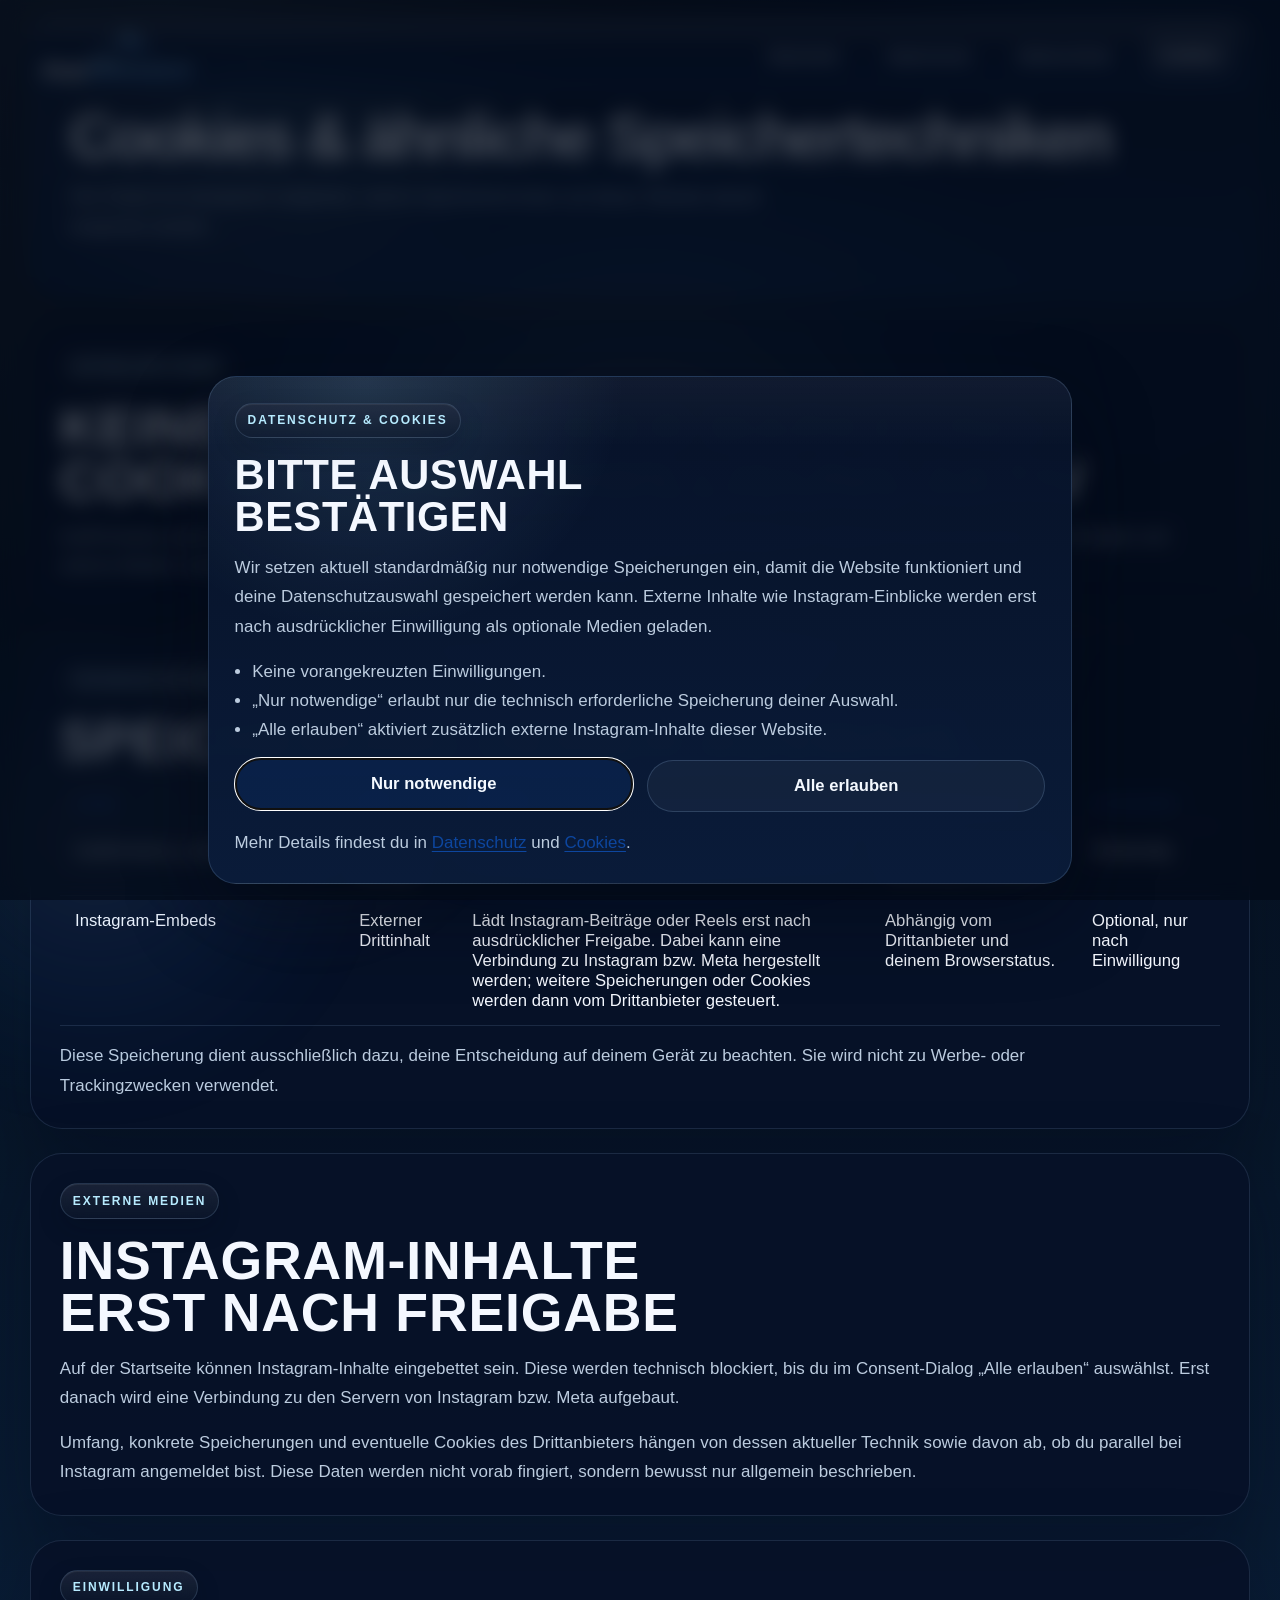
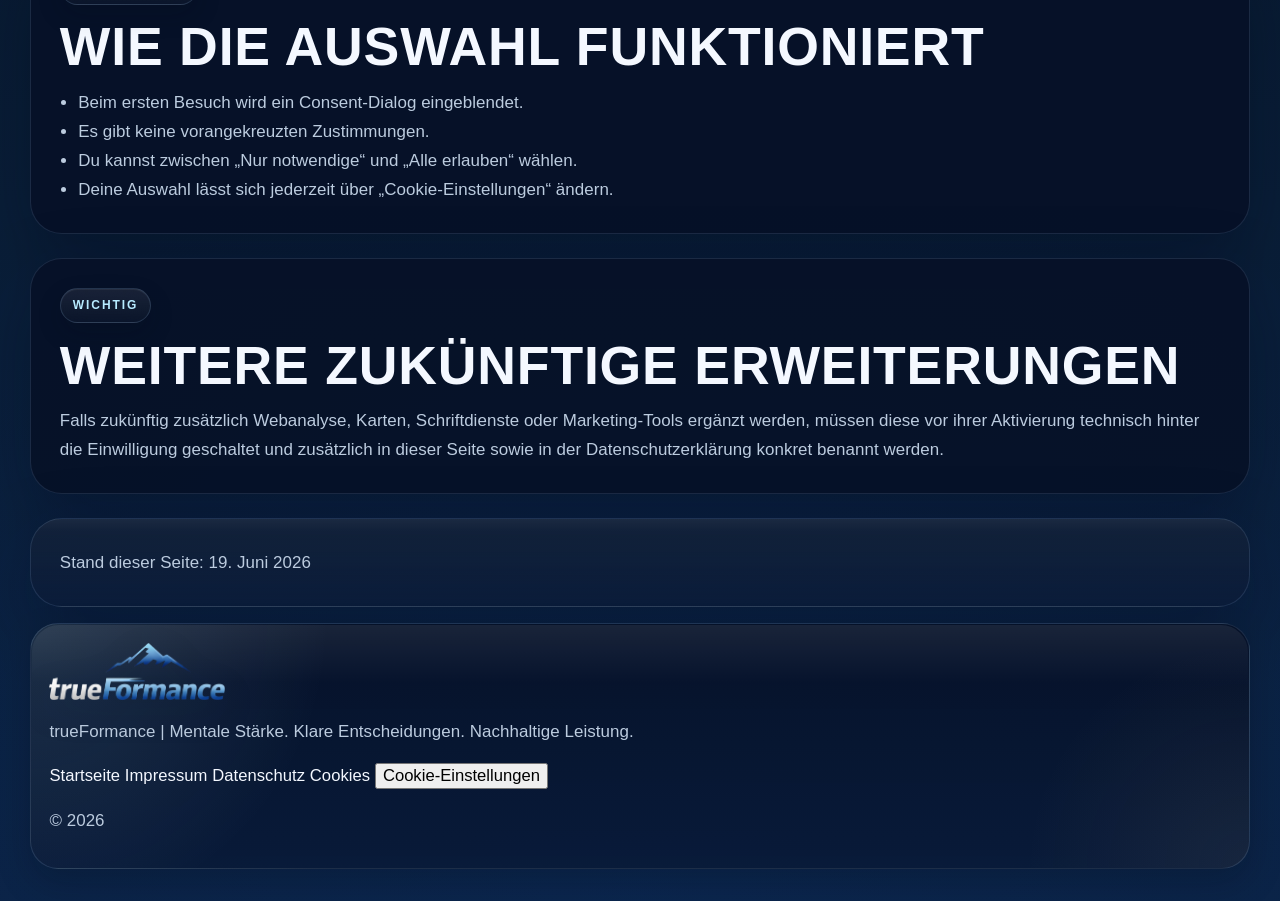
<file: cookies.html>
<!DOCTYPE html>
<html lang="de">
  <head>
    <meta charset="UTF-8" />
    <meta name="viewport" content="width=device-width, initial-scale=1.0" />
    <title>Cookies | trueFormance</title>
    <meta
      name="description"
      content="Informationen zu Cookies und ähnlichen Speichertechniken bei trueFormance."
    />
    <link rel="apple-touch-icon" sizes="180x180" href="assets/images/apple-touch-icon.png" />
    <meta name="apple-mobile-web-app-title" content="trueFormance" />
    <script>
      document.documentElement.classList.add("js");
    </script>
    <link rel="stylesheet" href="styles.css" />
  </head>
  <body class="legal-body">
    <div class="page-shell legal-shell">
      <header class="site-header legal-header">
        <a class="brand" href="index.html" aria-label="trueFormance Startseite">
          <img
            class="brand-logo"
            src="assets/images/trueformance-logo.png"
            alt="trueFormance"
            width="726"
            height="232"
            decoding="async"
          />
        </a>

        <button
          class="nav-toggle"
          type="button"
          aria-expanded="false"
          aria-controls="site-nav"
          aria-label="Navigation öffnen"
        >
          <span></span>
          <span></span>
        </button>

        <nav class="site-nav" id="site-nav" aria-label="Hauptnavigation">
          <div class="site-nav__backdrop" aria-hidden="true"></div>
          <div class="site-nav__panel">
            <div class="site-nav__intro">
              <p class="site-nav__eyebrow">Navigation</p>
              <p class="site-nav__lead">
                trueFormance, Rechtliches und schnelle Wege zu den wichtigsten Seiten.
              </p>
            </div>

            <div class="site-nav__links">
              <a class="site-nav__link" href="index.html">
                <span class="site-nav__icon" aria-hidden="true">
                  <svg viewBox="0 0 24 24">
                    <path d="M3 10.5 12 3l9 7.5" />
                    <path d="M5.25 9.75V21h13.5V9.75" />
                  </svg>
                </span>
                <span class="site-nav__copy">
                  <span class="site-nav__title">Startseite</span>
                  <span class="site-nav__meta">Zurück zur Hauptseite von trueFormance</span>
                </span>
              </a>

              <a class="site-nav__link" href="impressum.html">
                <span class="site-nav__icon" aria-hidden="true">
                  <svg viewBox="0 0 24 24">
                    <path d="M7 3.5h7l4 4V20.5H7z" />
                    <path d="M14 3.5v4h4" />
                    <path d="M10 12h4M10 16h4" />
                  </svg>
                </span>
                <span class="site-nav__copy">
                  <span class="site-nav__title">Impressum</span>
                  <span class="site-nav__meta">Anbieterkennzeichnung und Kontaktdaten</span>
                </span>
              </a>

              <a class="site-nav__link" href="datenschutz.html">
                <span class="site-nav__icon" aria-hidden="true">
                  <svg viewBox="0 0 24 24">
                    <path d="M12 3.5 19 6v5c0 4.25-2.5 7.5-7 9.5-4.5-2-7-5.25-7-9.5V6l7-2.5Z" />
                    <path d="m9.5 12 1.5 1.5 3.5-3.5" />
                  </svg>
                </span>
                <span class="site-nav__copy">
                  <span class="site-nav__title">Datenschutz</span>
                  <span class="site-nav__meta">Datenverarbeitung und Betroffenenrechte</span>
                </span>
              </a>

              <a class="site-nav__link" href="cookies.html" aria-current="page">
                <span class="site-nav__icon" aria-hidden="true">
                  <svg viewBox="0 0 24 24">
                    <path d="M12 4a8 8 0 1 0 8 8c-2.9.2-5.2-2.1-5-5-1.2.5-2.7.2-3.7-.9-.4-.5-.9-1.3-1.3-2.1Z" />
                    <circle cx="9" cy="12" r="1" />
                    <circle cx="13.5" cy="15.5" r="1" />
                    <circle cx="15" cy="10" r="1" />
                  </svg>
                </span>
                <span class="site-nav__copy">
                  <span class="site-nav__title">Cookies</span>
                  <span class="site-nav__meta">Einwilligung und Speichertechniken</span>
                </span>
              </a>
            </div>

            <div class="site-nav__footer" aria-hidden="true">
              <span>Recht</span>
              <span>Datenschutz</span>
              <span>Transparenz</span>
            </div>
          </div>
        </nav>
      </header>

      <main class="legal-main">
        <section class="legal-hero">
          <p class="eyebrow">Rechtliches</p>
          <h1>Cookies &amp; ähnliche Speichertechniken</h1>
          <p>
            Hier findest du transparent aufgelistet, welche Speichertechniken
            auf dieser Website aktuell eingesetzt werden.
          </p>
        </section>

        <section class="legal-card legal-section">
          <p class="card-label">Aktueller Stand</p>
          <h2>Keine Analyse- oder Marketing-Cookies ohne Einwilligung aktiv</h2>
          <p>
            trueFormance setzt derzeit standardmäßig keine Analyse-,
            Marketing- oder Retargeting-Cookies ein. Optional zustimmbedürftige
            Technologien und externe Medien werden nicht vor deiner
            ausdrücklichen Einwilligung aktiviert.
          </p>
        </section>

        <section class="legal-card legal-section">
          <p class="card-label">Technisch notwendig</p>
          <h2>Speicherung deiner Auswahl</h2>
          <div class="legal-table-wrapper">
            <table class="legal-table">
              <thead>
                <tr>
                  <th>Name</th>
                  <th>Typ</th>
                  <th>Zweck</th>
                  <th>Speicherdauer</th>
                  <th>Kategorie</th>
                </tr>
              </thead>
              <tbody>
                <tr>
                  <td>trueformance_cookie_preferences</td>
                  <td>Local Storage</td>
                  <td>Speichert deine Auswahl aus dem Cookie-Dialog.</td>
                  <td>Bis zur Änderung oder Löschung im Browser.</td>
                  <td>Notwendig</td>
                </tr>
                <tr>
                  <td>Instagram-Embeds</td>
                  <td>Externer Drittinhalt</td>
                  <td>
                    Lädt Instagram-Beiträge oder Reels erst nach ausdrücklicher
                    Freigabe. Dabei kann eine Verbindung zu Instagram bzw. Meta
                    hergestellt werden; weitere Speicherungen oder Cookies
                    werden dann vom Drittanbieter gesteuert.
                  </td>
                  <td>Abhängig vom Drittanbieter und deinem Browserstatus.</td>
                  <td>Optional, nur nach Einwilligung</td>
                </tr>
              </tbody>
            </table>
          </div>
          <p>
            Diese Speicherung dient ausschließlich dazu, deine Entscheidung auf
            deinem Gerät zu beachten. Sie wird nicht zu Werbe- oder
            Trackingzwecken verwendet.
          </p>
        </section>

        <section class="legal-card legal-section">
          <p class="card-label">Externe Medien</p>
          <h2>Instagram-Inhalte erst nach Freigabe</h2>
          <p>
            Auf der Startseite können Instagram-Inhalte eingebettet sein. Diese
            werden technisch blockiert, bis du im Consent-Dialog „Alle
            erlauben“ auswählst. Erst danach wird eine Verbindung zu den
            Servern von Instagram bzw. Meta aufgebaut.
          </p>
          <p>
            Umfang, konkrete Speicherungen und eventuelle Cookies des
            Drittanbieters hängen von dessen aktueller Technik sowie davon ab,
            ob du parallel bei Instagram angemeldet bist. Diese Daten werden
            nicht vorab fingiert, sondern bewusst nur allgemein beschrieben.
          </p>
        </section>

        <section class="legal-card legal-section">
          <p class="card-label">Einwilligung</p>
          <h2>Wie die Auswahl funktioniert</h2>
          <ul class="legal-list">
            <li>Beim ersten Besuch wird ein Consent-Dialog eingeblendet.</li>
            <li>Es gibt keine vorangekreuzten Zustimmungen.</li>
            <li>Du kannst zwischen „Nur notwendige“ und „Alle erlauben“ wählen.</li>
            <li>Deine Auswahl lässt sich jederzeit über „Cookie-Einstellungen“ ändern.</li>
          </ul>
        </section>

        <section class="legal-card legal-section">
          <p class="card-label">Wichtig</p>
          <h2>Weitere zukünftige Erweiterungen</h2>
          <p>
            Falls zukünftig zusätzlich Webanalyse, Karten, Schriftdienste
            oder Marketing-Tools ergänzt werden, müssen diese vor ihrer
            Aktivierung technisch hinter die Einwilligung geschaltet und
            zusätzlich in dieser Seite sowie in der Datenschutzerklärung
            konkret benannt werden.
          </p>
        </section>

        <section class="legal-card legal-section legal-note">
          <p>
            Stand dieser Seite: 19. Juni 2026
          </p>
        </section>
      </main>

      <footer class="site-footer legal-footer">
        <div class="footer-brand">
          <img
            class="footer-logo"
            src="assets/images/trueformance-logo.png"
            alt="trueFormance"
            width="726"
            height="232"
            loading="lazy"
            decoding="async"
          />
        </div>
        <p>trueFormance | Mentale Stärke. Klare Entscheidungen. Nachhaltige Leistung.</p>
        <div class="footer-links">
          <a href="index.html">Startseite</a>
          <a href="impressum.html">Impressum</a>
          <a href="datenschutz.html">Datenschutz</a>
          <a href="cookies.html">Cookies</a>
          <button type="button" class="footer-link-button cookie-settings-trigger">
            Cookie-Einstellungen
          </button>
        </div>
        <p>&copy; <span id="year"></span></p>
      </footer>
    </div>

    <script src="script.js"></script>
  </body>
</html>
</file>
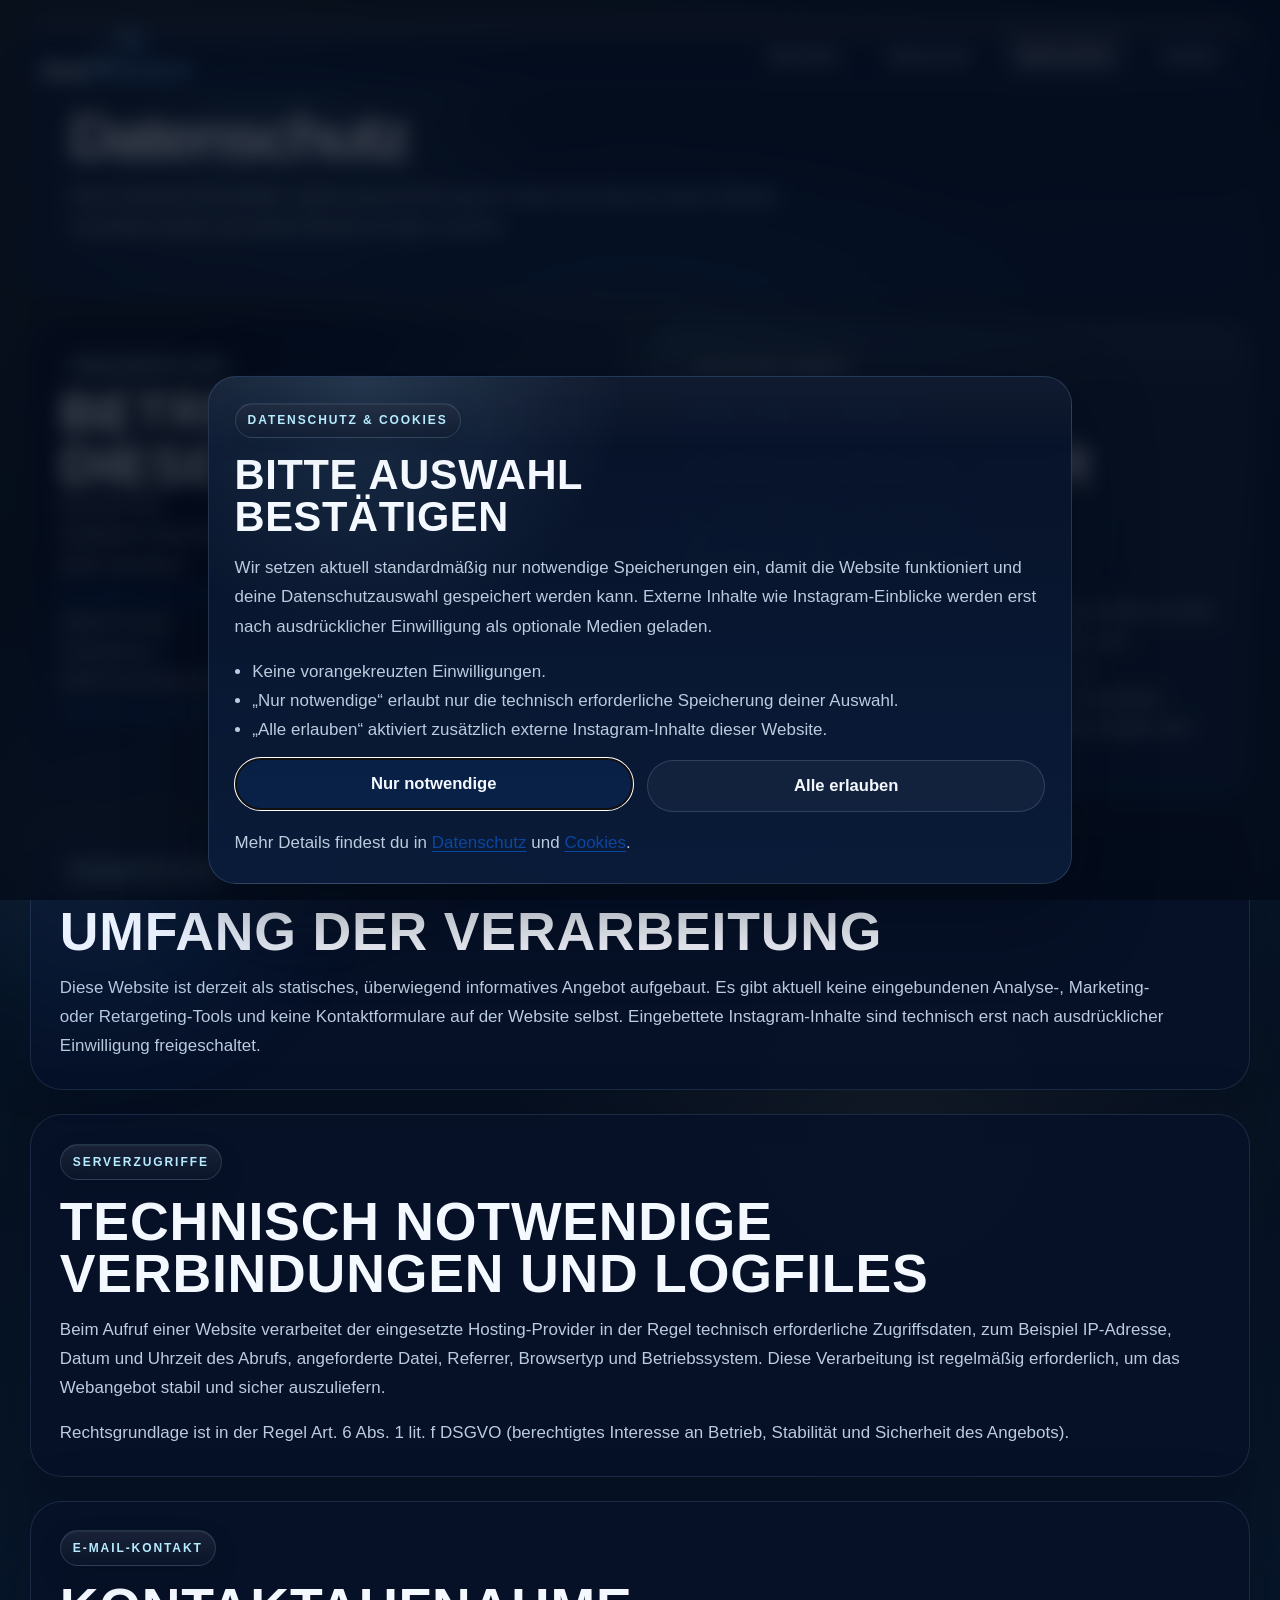
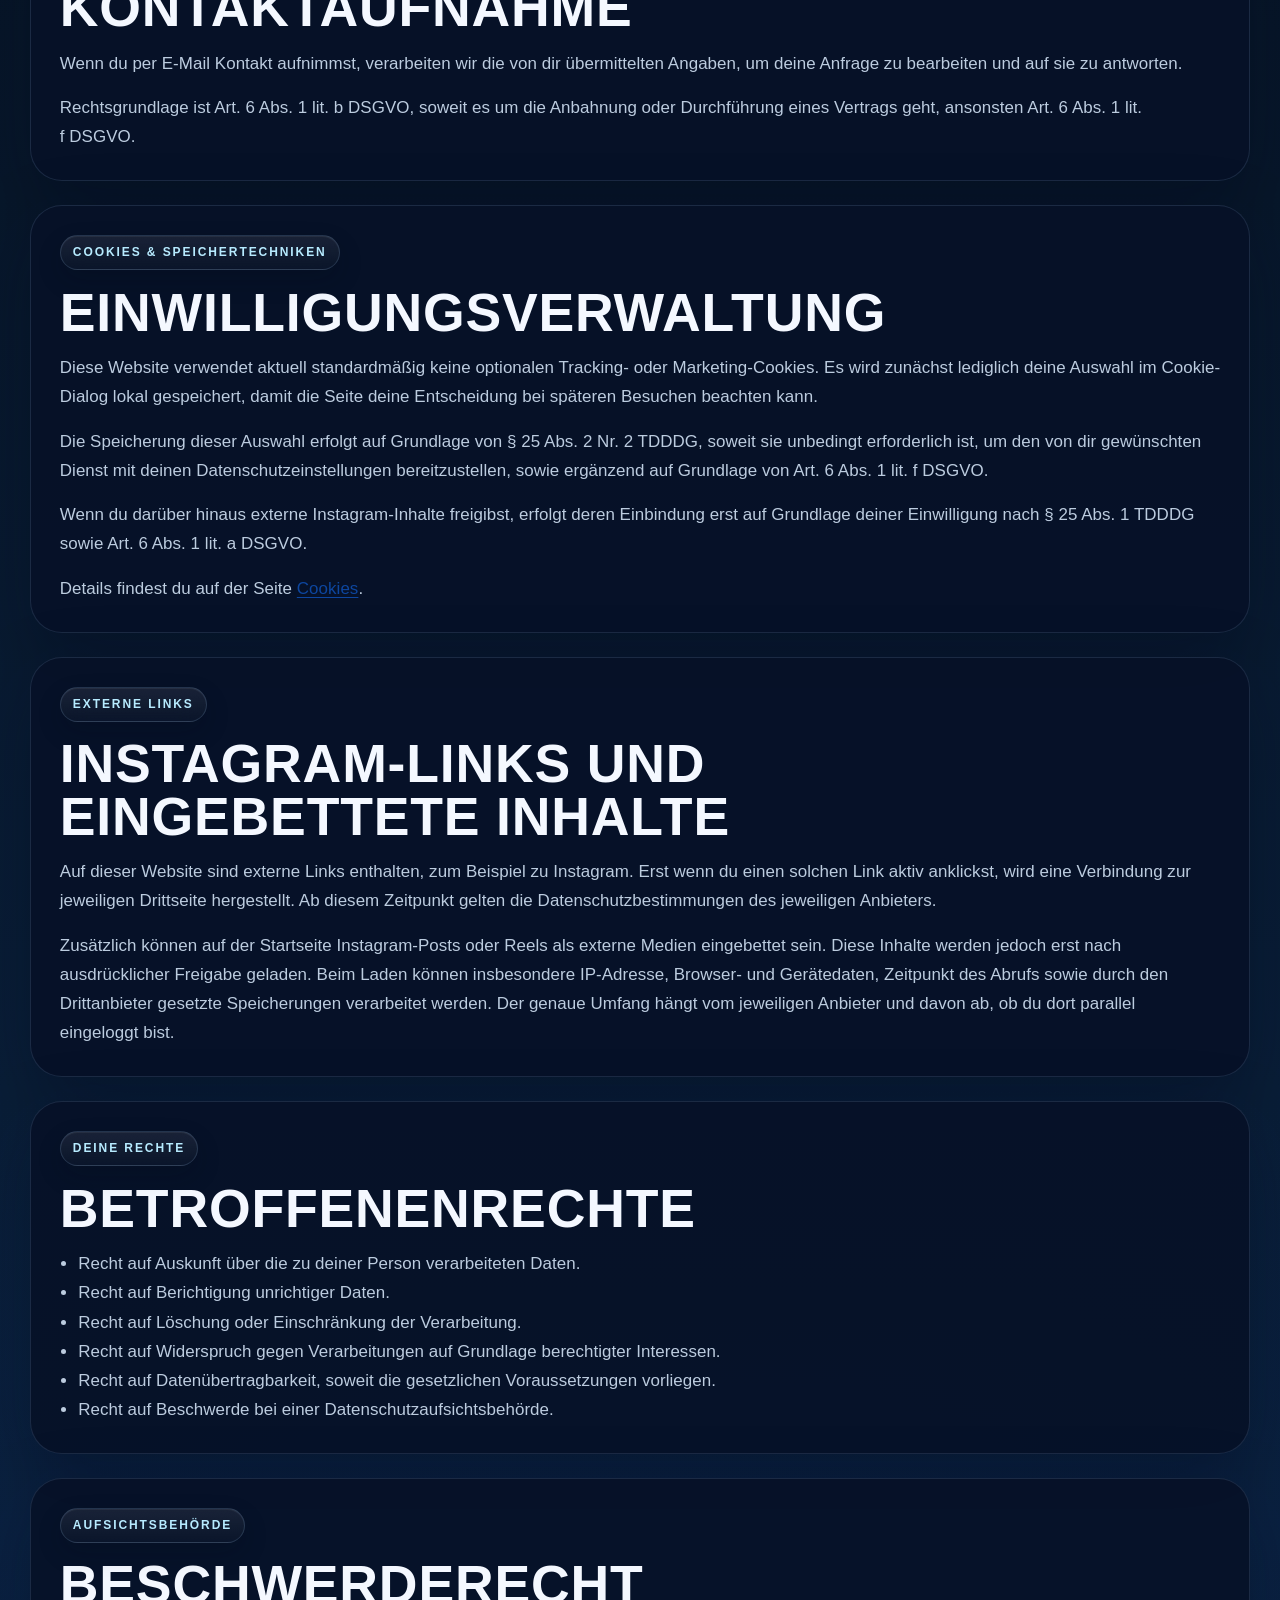
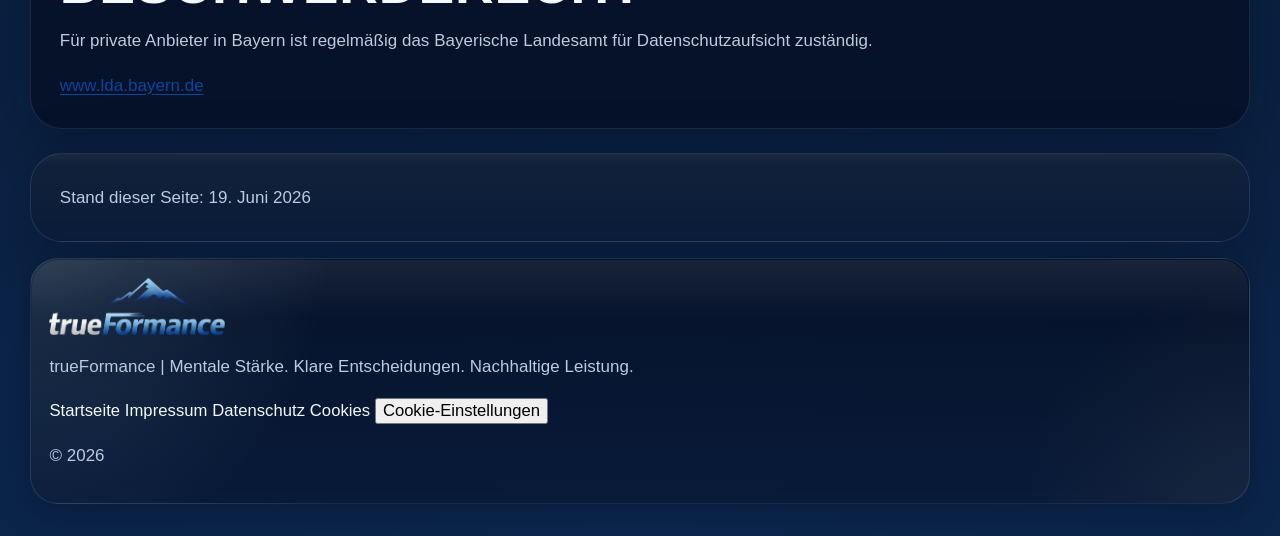
<file: datenschutz.html>
<!DOCTYPE html>
<html lang="de">
  <head>
    <meta charset="UTF-8" />
    <meta name="viewport" content="width=device-width, initial-scale=1.0" />
    <title>Datenschutz | trueFormance</title>
    <meta
      name="description"
      content="Datenschutzhinweise für das Webangebot von trueFormance."
    />
    <link rel="apple-touch-icon" sizes="180x180" href="assets/images/apple-touch-icon.png" />
    <meta name="apple-mobile-web-app-title" content="trueFormance" />
    <script>
      document.documentElement.classList.add("js");
    </script>
    <link rel="stylesheet" href="styles.css" />
  </head>
  <body class="legal-body">
    <div class="page-shell legal-shell">
      <header class="site-header legal-header">
        <a class="brand" href="index.html" aria-label="trueFormance Startseite">
          <img
            class="brand-logo"
            src="assets/images/trueformance-logo.png"
            alt="trueFormance"
            width="726"
            height="232"
            decoding="async"
          />
        </a>

        <button
          class="nav-toggle"
          type="button"
          aria-expanded="false"
          aria-controls="site-nav"
          aria-label="Navigation öffnen"
        >
          <span></span>
          <span></span>
        </button>

        <nav class="site-nav" id="site-nav" aria-label="Hauptnavigation">
          <div class="site-nav__backdrop" aria-hidden="true"></div>
          <div class="site-nav__panel">
            <div class="site-nav__intro">
              <p class="site-nav__eyebrow">Navigation</p>
              <p class="site-nav__lead">
                trueFormance, Rechtliches und schnelle Wege zu den wichtigsten Seiten.
              </p>
            </div>

            <div class="site-nav__links">
              <a class="site-nav__link" href="index.html">
                <span class="site-nav__icon" aria-hidden="true">
                  <svg viewBox="0 0 24 24">
                    <path d="M3 10.5 12 3l9 7.5" />
                    <path d="M5.25 9.75V21h13.5V9.75" />
                  </svg>
                </span>
                <span class="site-nav__copy">
                  <span class="site-nav__title">Startseite</span>
                  <span class="site-nav__meta">Zurück zur Hauptseite von trueFormance</span>
                </span>
              </a>

              <a class="site-nav__link" href="impressum.html">
                <span class="site-nav__icon" aria-hidden="true">
                  <svg viewBox="0 0 24 24">
                    <path d="M7 3.5h7l4 4V20.5H7z" />
                    <path d="M14 3.5v4h4" />
                    <path d="M10 12h4M10 16h4" />
                  </svg>
                </span>
                <span class="site-nav__copy">
                  <span class="site-nav__title">Impressum</span>
                  <span class="site-nav__meta">Anbieterkennzeichnung und Kontaktdaten</span>
                </span>
              </a>

              <a class="site-nav__link" href="datenschutz.html" aria-current="page">
                <span class="site-nav__icon" aria-hidden="true">
                  <svg viewBox="0 0 24 24">
                    <path d="M12 3.5 19 6v5c0 4.25-2.5 7.5-7 9.5-4.5-2-7-5.25-7-9.5V6l7-2.5Z" />
                    <path d="m9.5 12 1.5 1.5 3.5-3.5" />
                  </svg>
                </span>
                <span class="site-nav__copy">
                  <span class="site-nav__title">Datenschutz</span>
                  <span class="site-nav__meta">Datenverarbeitung und Betroffenenrechte</span>
                </span>
              </a>

              <a class="site-nav__link" href="cookies.html">
                <span class="site-nav__icon" aria-hidden="true">
                  <svg viewBox="0 0 24 24">
                    <path d="M12 4a8 8 0 1 0 8 8c-2.9.2-5.2-2.1-5-5-1.2.5-2.7.2-3.7-.9-.4-.5-.9-1.3-1.3-2.1Z" />
                    <circle cx="9" cy="12" r="1" />
                    <circle cx="13.5" cy="15.5" r="1" />
                    <circle cx="15" cy="10" r="1" />
                  </svg>
                </span>
                <span class="site-nav__copy">
                  <span class="site-nav__title">Cookies</span>
                  <span class="site-nav__meta">Einwilligung und Speichertechniken</span>
                </span>
              </a>
            </div>

            <div class="site-nav__footer" aria-hidden="true">
              <span>Recht</span>
              <span>Datenschutz</span>
              <span>Transparenz</span>
            </div>
          </div>
        </nav>
      </header>

      <main class="legal-main">
        <section class="legal-hero">
          <p class="eyebrow">Rechtliches</p>
          <h1>Datenschutz</h1>
          <p>
            Diese Hinweise beschreiben, welche personenbezogenen Daten beim
            Besuch dieser Website verarbeitet werden und welche Rechte dir dabei
            zustehen.
          </p>
        </section>

        <section class="legal-grid">
          <article class="legal-card">
            <p class="card-label">Verantwortliche</p>
            <h2>Betreiber dieser Website</h2>
            <p>
              Dominik Dörfl<br />
              Kraftshofer Hauptstraße 154<br />
              90427 Nürnberg
            </p>
            <p>
              <a class="legal-inline-link" href="mailto:dominik@campdoerfl.de">
                dominik@campdoerfl.de
              </a>
            </p>
            <p>
              Stefan Scherer<br />
              Finkenweg 5<br />
              82054 Sauerlach bei München
            </p>
            <p>
              <a class="legal-inline-link" href="mailto:stefan-scherer@speaking.com">
                stefan-scherer@speaking.com
              </a>
            </p>
          </article>

          <article class="legal-card legal-note">
            <p class="card-label">Wichtiger Hinweis</p>
            <h2>Hosting-Angaben vor Livegang ergänzen</h2>
            <p>
              Für eine vollständig belastbare Datenschutzerklärung müssen vor dem
              öffentlichen Livegang noch die tatsächlichen Angaben zum
              eingesetzten Hosting-Provider, zum Serverstandort, zu
              Auftragsverarbeitungsverträgen und zu den echten Löschfristen
              ergänzt werden. Diese Fakten lassen sich nicht seriös erfinden und
              wurden deshalb hier bewusst nicht fingiert.
            </p>
          </article>
        </section>

        <section class="legal-card legal-section">
          <p class="card-label">Grundsätzliches</p>
          <h2>Umfang der Verarbeitung</h2>
          <p>
            Diese Website ist derzeit als statisches, überwiegend informatives
            Angebot aufgebaut. Es gibt aktuell keine eingebundenen Analyse-,
            Marketing- oder Retargeting-Tools und keine Kontaktformulare auf
            der Website selbst. Eingebettete Instagram-Inhalte sind technisch
            erst nach ausdrücklicher Einwilligung freigeschaltet.
          </p>
        </section>

        <section class="legal-card legal-section">
          <p class="card-label">Serverzugriffe</p>
          <h2>Technisch notwendige Verbindungen und Logfiles</h2>
          <p>
            Beim Aufruf einer Website verarbeitet der eingesetzte
            Hosting-Provider in der Regel technisch erforderliche Zugriffsdaten,
            zum Beispiel IP-Adresse, Datum und Uhrzeit des Abrufs, angeforderte
            Datei, Referrer, Browsertyp und Betriebssystem. Diese Verarbeitung
            ist regelmäßig erforderlich, um das Webangebot stabil und sicher
            auszuliefern.
          </p>
          <p>
            Rechtsgrundlage ist in der Regel Art. 6 Abs. 1 lit. f DSGVO
            (berechtigtes Interesse an Betrieb, Stabilität und Sicherheit des
            Angebots).
          </p>
        </section>

        <section class="legal-card legal-section">
          <p class="card-label">E-Mail-Kontakt</p>
          <h2>Kontaktaufnahme</h2>
          <p>
            Wenn du per E-Mail Kontakt aufnimmst, verarbeiten wir die von dir
            übermittelten Angaben, um deine Anfrage zu bearbeiten und auf sie zu
            antworten.
          </p>
          <p>
            Rechtsgrundlage ist Art. 6 Abs. 1 lit. b DSGVO, soweit es um die
            Anbahnung oder Durchführung eines Vertrags geht, ansonsten Art. 6
            Abs. 1 lit. f DSGVO.
          </p>
        </section>

        <section class="legal-card legal-section">
          <p class="card-label">Cookies &amp; Speichertechniken</p>
          <h2>Einwilligungsverwaltung</h2>
          <p>
            Diese Website verwendet aktuell standardmäßig keine optionalen
            Tracking- oder Marketing-Cookies. Es wird zunächst lediglich deine
            Auswahl im Cookie-Dialog lokal gespeichert, damit die Seite deine
            Entscheidung bei späteren Besuchen beachten kann.
          </p>
          <p>
            Die Speicherung dieser Auswahl erfolgt auf Grundlage von § 25 Abs. 2
            Nr. 2 TDDDG, soweit sie unbedingt erforderlich ist, um den von dir
            gewünschten Dienst mit deinen Datenschutzeinstellungen bereitzustellen,
            sowie ergänzend auf Grundlage von Art. 6 Abs. 1 lit. f DSGVO.
          </p>
          <p>
            Wenn du darüber hinaus externe Instagram-Inhalte freigibst, erfolgt
            deren Einbindung erst auf Grundlage deiner Einwilligung nach
            § 25 Abs. 1 TDDDG sowie Art. 6 Abs. 1 lit. a DSGVO.
          </p>
          <p>
            Details findest du auf der Seite
            <a class="legal-inline-link" href="cookies.html">Cookies</a>.
          </p>
        </section>

        <section class="legal-card legal-section">
          <p class="card-label">Externe Links</p>
          <h2>Instagram-Links und eingebettete Inhalte</h2>
          <p>
            Auf dieser Website sind externe Links enthalten, zum Beispiel zu
            Instagram. Erst wenn du einen solchen Link aktiv anklickst, wird
            eine Verbindung zur jeweiligen Drittseite hergestellt. Ab diesem
            Zeitpunkt gelten die Datenschutzbestimmungen des jeweiligen Anbieters.
          </p>
          <p>
            Zusätzlich können auf der Startseite Instagram-Posts oder Reels als
            externe Medien eingebettet sein. Diese Inhalte werden jedoch erst
            nach ausdrücklicher Freigabe geladen. Beim Laden können insbesondere
            IP-Adresse, Browser- und Gerätedaten, Zeitpunkt des Abrufs sowie
            durch den Drittanbieter gesetzte Speicherungen verarbeitet werden.
            Der genaue Umfang hängt vom jeweiligen Anbieter und davon ab, ob du
            dort parallel eingeloggt bist.
          </p>
        </section>

        <section class="legal-card legal-section">
          <p class="card-label">Deine Rechte</p>
          <h2>Betroffenenrechte</h2>
          <ul class="legal-list">
            <li>Recht auf Auskunft über die zu deiner Person verarbeiteten Daten.</li>
            <li>Recht auf Berichtigung unrichtiger Daten.</li>
            <li>Recht auf Löschung oder Einschränkung der Verarbeitung.</li>
            <li>Recht auf Widerspruch gegen Verarbeitungen auf Grundlage berechtigter Interessen.</li>
            <li>Recht auf Datenübertragbarkeit, soweit die gesetzlichen Voraussetzungen vorliegen.</li>
            <li>Recht auf Beschwerde bei einer Datenschutzaufsichtsbehörde.</li>
          </ul>
        </section>

        <section class="legal-card legal-section">
          <p class="card-label">Aufsichtsbehörde</p>
          <h2>Beschwerderecht</h2>
          <p>
            Für private Anbieter in Bayern ist regelmäßig das Bayerische
            Landesamt für Datenschutzaufsicht zuständig.
          </p>
          <p>
            <a
              class="legal-inline-link"
              href="https://www.lda.bayern.de/de/index.html"
              target="_blank"
              rel="noreferrer"
            >
              www.lda.bayern.de
            </a>
          </p>
        </section>

        <section class="legal-card legal-section legal-note">
          <p>
            Stand dieser Seite: 19. Juni 2026
          </p>
        </section>
      </main>

      <footer class="site-footer legal-footer">
        <div class="footer-brand">
          <img
            class="footer-logo"
            src="assets/images/trueformance-logo.png"
            alt="trueFormance"
            width="726"
            height="232"
            loading="lazy"
            decoding="async"
          />
        </div>
        <p>trueFormance | Mentale Stärke. Klare Entscheidungen. Nachhaltige Leistung.</p>
        <div class="footer-links">
          <a href="index.html">Startseite</a>
          <a href="impressum.html">Impressum</a>
          <a href="datenschutz.html">Datenschutz</a>
          <a href="cookies.html">Cookies</a>
          <button type="button" class="footer-link-button cookie-settings-trigger">
            Cookie-Einstellungen
          </button>
        </div>
        <p>&copy; <span id="year"></span></p>
      </footer>
    </div>

    <script src="script.js"></script>
  </body>
</html>
</file>
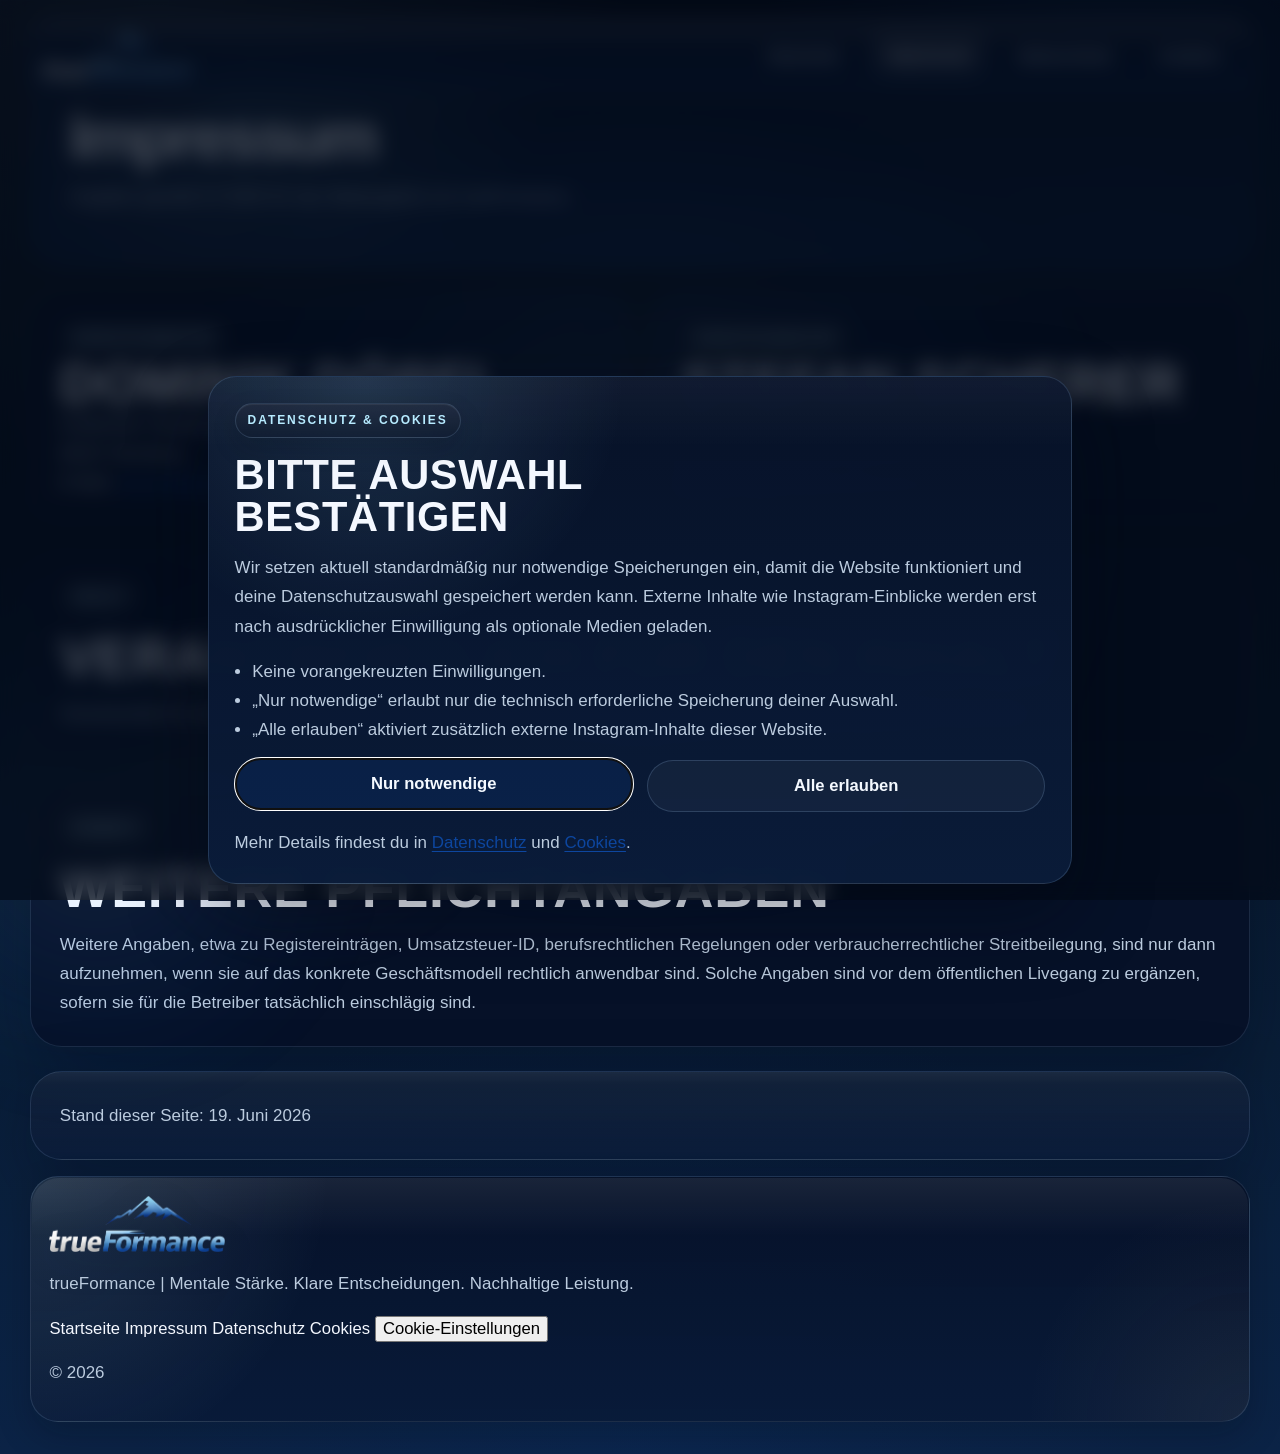
<file: impressum.html>
<!DOCTYPE html>
<html lang="de">
  <head>
    <meta charset="UTF-8" />
    <meta name="viewport" content="width=device-width, initial-scale=1.0" />
    <title>Impressum | trueFormance</title>
    <meta
      name="description"
      content="Impressum von trueFormance mit den Angaben gemäß § 5 DDG."
    />
    <link rel="apple-touch-icon" sizes="180x180" href="assets/images/apple-touch-icon.png" />
    <meta name="apple-mobile-web-app-title" content="trueFormance" />
    <script>
      document.documentElement.classList.add("js");
    </script>
    <link rel="stylesheet" href="styles.css" />
  </head>
  <body class="legal-body">
    <div class="page-shell legal-shell">
      <header class="site-header legal-header">
        <a class="brand" href="index.html" aria-label="trueFormance Startseite">
          <img
            class="brand-logo"
            src="assets/images/trueformance-logo.png"
            alt="trueFormance"
            width="726"
            height="232"
            decoding="async"
          />
        </a>

        <button
          class="nav-toggle"
          type="button"
          aria-expanded="false"
          aria-controls="site-nav"
          aria-label="Navigation öffnen"
        >
          <span></span>
          <span></span>
        </button>

        <nav class="site-nav" id="site-nav" aria-label="Hauptnavigation">
          <div class="site-nav__backdrop" aria-hidden="true"></div>
          <div class="site-nav__panel">
            <div class="site-nav__intro">
              <p class="site-nav__eyebrow">Navigation</p>
              <p class="site-nav__lead">
                trueFormance, Rechtliches und schnelle Wege zu den wichtigsten Seiten.
              </p>
            </div>

            <div class="site-nav__links">
              <a class="site-nav__link" href="index.html">
                <span class="site-nav__icon" aria-hidden="true">
                  <svg viewBox="0 0 24 24">
                    <path d="M3 10.5 12 3l9 7.5" />
                    <path d="M5.25 9.75V21h13.5V9.75" />
                  </svg>
                </span>
                <span class="site-nav__copy">
                  <span class="site-nav__title">Startseite</span>
                  <span class="site-nav__meta">Zurück zur Hauptseite von trueFormance</span>
                </span>
              </a>

              <a class="site-nav__link" href="impressum.html" aria-current="page">
                <span class="site-nav__icon" aria-hidden="true">
                  <svg viewBox="0 0 24 24">
                    <path d="M7 3.5h7l4 4V20.5H7z" />
                    <path d="M14 3.5v4h4" />
                    <path d="M10 12h4M10 16h4" />
                  </svg>
                </span>
                <span class="site-nav__copy">
                  <span class="site-nav__title">Impressum</span>
                  <span class="site-nav__meta">Anbieterkennzeichnung und Kontaktdaten</span>
                </span>
              </a>

              <a class="site-nav__link" href="datenschutz.html">
                <span class="site-nav__icon" aria-hidden="true">
                  <svg viewBox="0 0 24 24">
                    <path d="M12 3.5 19 6v5c0 4.25-2.5 7.5-7 9.5-4.5-2-7-5.25-7-9.5V6l7-2.5Z" />
                    <path d="m9.5 12 1.5 1.5 3.5-3.5" />
                  </svg>
                </span>
                <span class="site-nav__copy">
                  <span class="site-nav__title">Datenschutz</span>
                  <span class="site-nav__meta">Datenverarbeitung und Betroffenenrechte</span>
                </span>
              </a>

              <a class="site-nav__link" href="cookies.html">
                <span class="site-nav__icon" aria-hidden="true">
                  <svg viewBox="0 0 24 24">
                    <path d="M12 4a8 8 0 1 0 8 8c-2.9.2-5.2-2.1-5-5-1.2.5-2.7.2-3.7-.9-.4-.5-.9-1.3-1.3-2.1Z" />
                    <circle cx="9" cy="12" r="1" />
                    <circle cx="13.5" cy="15.5" r="1" />
                    <circle cx="15" cy="10" r="1" />
                  </svg>
                </span>
                <span class="site-nav__copy">
                  <span class="site-nav__title">Cookies</span>
                  <span class="site-nav__meta">Einwilligung und Speichertechniken</span>
                </span>
              </a>
            </div>

            <div class="site-nav__footer" aria-hidden="true">
              <span>Recht</span>
              <span>Datenschutz</span>
              <span>Transparenz</span>
            </div>
          </div>
        </nav>
      </header>

      <main class="legal-main">
        <section class="legal-hero">
          <p class="eyebrow">Rechtliches</p>
          <h1>Impressum</h1>
          <p>
            Angaben gemäß § 5 DDG für das Webangebot von trueFormance.
          </p>
        </section>

        <section class="legal-grid">
          <article class="legal-card">
            <p class="card-label">Diensteanbieter</p>
            <h2>Dominik Dörfl</h2>
            <p>
              Kraftshofer Hauptstraße 154<br />
              90427 Nürnberg
            </p>
            <p>
              E-Mail:
              <a class="legal-inline-link" href="mailto:dominik@campdoerfl.de">
                dominik@campdoerfl.de
              </a>
            </p>
          </article>

          <article class="legal-card">
            <p class="card-label">Diensteanbieter</p>
            <h2>Stefan Scherer</h2>
            <p>
              Finkenweg 5<br />
              82054 Sauerlach bei München
            </p>
            <p>
              E-Mail:
              <a class="legal-inline-link" href="mailto:stefan-scherer@speaking.com">
                stefan-scherer@speaking.com
              </a>
            </p>
          </article>
        </section>

        <section class="legal-card legal-section">
          <p class="card-label">Inhalt</p>
          <h2>Verantwortlich für den Inhalt</h2>
          <p>
            Verantwortlich für die Inhalte dieses Webangebots sind Dominik Dörfl
            und Stefan Scherer unter den oben genannten Anschriften.
          </p>
        </section>

        <section class="legal-card legal-section">
          <p class="card-label">Hinweis</p>
          <h2>Weitere Pflichtangaben</h2>
          <p>
            Weitere Angaben, etwa zu Registereinträgen, Umsatzsteuer-ID,
            berufsrechtlichen Regelungen oder verbraucherrechtlicher
            Streitbeilegung, sind nur dann aufzunehmen, wenn sie auf das
            konkrete Geschäftsmodell rechtlich anwendbar sind. Solche Angaben
            sind vor dem öffentlichen Livegang zu ergänzen, sofern sie für die
            Betreiber tatsächlich einschlägig sind.
          </p>
        </section>

        <section class="legal-card legal-section legal-note">
          <p>
            Stand dieser Seite: 19. Juni 2026
          </p>
        </section>
      </main>

      <footer class="site-footer legal-footer">
        <div class="footer-brand">
          <img
            class="footer-logo"
            src="assets/images/trueformance-logo.png"
            alt="trueFormance"
            width="726"
            height="232"
            loading="lazy"
            decoding="async"
          />
        </div>
        <p>trueFormance | Mentale Stärke. Klare Entscheidungen. Nachhaltige Leistung.</p>
        <div class="footer-links">
          <a href="index.html">Startseite</a>
          <a href="impressum.html">Impressum</a>
          <a href="datenschutz.html">Datenschutz</a>
          <a href="cookies.html">Cookies</a>
          <button type="button" class="footer-link-button cookie-settings-trigger">
            Cookie-Einstellungen
          </button>
        </div>
        <p>&copy; <span id="year"></span></p>
      </footer>
    </div>

    <script src="script.js"></script>
  </body>
</html>
</file>
<file: styles.css>
*,
::before,
::after {
  box-sizing: border-box;
}

:root {
  --bg: #050d1b;
  --surface: rgba(7, 19, 43, 0.8);
  --surface-strong: rgba(7, 18, 40, 0.94);
  --surface-deep: rgba(8, 24, 52, 0.9);
  --surface-contrast: rgba(10, 31, 67, 0.96);
  --surface-soft: rgba(11, 28, 56, 0.82);
  --surface-wash: rgba(9, 25, 50, 0.68);
  --surface-panel: rgba(6, 16, 38, 0.92);
  --line: rgba(167, 208, 255, 0.13);
  --line-soft: rgba(167, 208, 255, 0.08);
  --line-strong: rgba(167, 208, 255, 0.22);
  --ink: #f4f8ff;
  --muted: #bcccdf;
  --muted-soft: #90a8c8;
  --accent: #1f6fda;
  --accent-soft: #b7ebff;
  --accent-strong: #0d469f;
  --forest: #102d5f;
  --gold: #c7b488;
  --gold-soft: rgba(199, 180, 136, 0.18);
  --navy-deep: #061631;
  --navy-soft: rgba(12, 34, 72, 0.78);
  --silver: #eef4fb;
  --glow: rgba(31, 111, 218, 0.16);
  --shadow: 0 24px 72px rgba(2, 10, 24, 0.32);
  --shadow-soft: 0 18px 48px rgba(2, 10, 24, 0.26);
  --shadow-strong: 0 34px 90px rgba(1, 8, 20, 0.42);
  --section-shadow: 0 28px 78px rgba(1, 8, 20, 0.32);
  --section-shadow-soft: 0 20px 52px rgba(1, 8, 20, 0.24);
  --radius-lg: 32px;
  --radius-md: 22px;
  --radius-sm: 16px;
  --max-width: 1220px;
  --display: "Avenir Next Condensed", "Arial Narrow", "Franklin Gothic Medium", sans-serif;
  --body: "Aptos", "SF Pro Text", "Segoe UI Variable Text", "Segoe UI", "Helvetica Neue", sans-serif;
}

html {
  scroll-behavior: smooth;
  text-size-adjust: 100%;
  scroll-padding-top: 7rem;
}

body {
  margin: 0;
  min-width: 320px;
  font-family: var(--body);
  font-size: 1.04rem;
  letter-spacing: 0.003em;
  color: var(--ink);
  background:
    radial-gradient(circle at 12% 0%, rgba(183, 235, 255, 0.12), transparent 26%),
    radial-gradient(circle at 88% 8%, rgba(31, 111, 218, 0.18), transparent 22%),
    radial-gradient(circle at 70% 30%, rgba(199, 180, 136, 0.08), transparent 14%),
    radial-gradient(circle at 50% 100%, rgba(10, 50, 110, 0.22), transparent 32%),
    linear-gradient(180deg, #040914 0%, #06111f 22%, #07172b 48%, #091e38 72%, #0b2346 100%);
}

body::before {
  content: "";
  position: fixed;
  inset: 0;
  background-image:
    linear-gradient(rgba(92, 154, 255, 0.042) 1px, transparent 1px),
    linear-gradient(90deg, rgba(92, 154, 255, 0.042) 1px, transparent 1px);
  background-size: 56px 56px;
  mask-image: linear-gradient(180deg, rgba(0, 0, 0, 0.34), rgba(0, 0, 0, 0));
  pointer-events: none;
}

body::after {
  content: "";
  position: fixed;
  inset: auto auto -12rem -10rem;
  width: 32rem;
  aspect-ratio: 1;
  border-radius: 50%;
  background:
    radial-gradient(circle, rgba(183, 235, 255, 0.16), rgba(31, 111, 218, 0.12) 42%, rgba(5, 18, 42, 0) 72%);
  filter: blur(44px);
  opacity: 0.52;
  pointer-events: none;
}

@keyframes introBackdropDrift {
  0% {
    transform: scale(1.06) translate3d(0, 0, 0);
  }

  100% {
    transform: scale(1.16) translate3d(-1.2%, 0.85%, 0);
  }
}

@keyframes introAmbientPulse {
  0%,
  100% {
    opacity: 0.48;
    transform: scale(0.96);
  }

  50% {
    opacity: 0.82;
    transform: scale(1.02);
  }
}

@keyframes introMarkRise {
  0% {
    opacity: 0;
    transform: translateY(1.9rem) scale(0.82);
    filter: blur(16px);
  }

  55% {
    opacity: 1;
  }

  100% {
    opacity: 1;
    transform: translateY(0) scale(1);
    filter: blur(0);
  }
}

@keyframes introWordReveal {
  0% {
    opacity: 0;
    transform: translateY(1.55rem) scale(0.22);
    filter: blur(18px);
  }

  62% {
    opacity: 1;
    transform: translateY(0) scale(1.08);
    filter: blur(0);
  }

  100% {
    opacity: 1;
    transform: translateY(0) scale(1);
    filter: blur(0);
  }
}

@keyframes introTagReveal {
  0% {
    opacity: 0;
    transform: translateY(1rem);
    letter-spacing: 0.2em;
  }

  100% {
    opacity: 1;
    transform: translateY(0);
    letter-spacing: 0.12em;
  }
}

@keyframes introSheen {
  0% {
    opacity: 0;
    transform: translateX(-132%) skewX(-28deg);
  }

  20% {
    opacity: 0;
  }

  44% {
    opacity: 0.62;
  }

  100% {
    opacity: 0;
    transform: translateX(132%) skewX(-28deg);
  }
}

@keyframes introProgress {
  0% {
    transform: scaleX(0);
  }

  72% {
    transform: scaleX(0.84);
  }

  100% {
    transform: scaleX(1);
  }
}

.intro-screen {
  position: fixed;
  inset: 0;
  z-index: 120;
  overflow: hidden;
  display: grid;
  grid-template-rows: auto 1fr auto;
  padding:
    max(1rem, env(safe-area-inset-top))
    max(1rem, env(safe-area-inset-right))
    max(1rem, env(safe-area-inset-bottom))
    max(1rem, env(safe-area-inset-left));
  background:
    radial-gradient(circle at 50% 16%, rgba(155, 220, 255, 0.18), transparent 22%),
    linear-gradient(180deg, rgba(3, 8, 21, 0.9), rgba(2, 7, 18, 0.98));
  isolation: isolate;
  transition: opacity 860ms cubic-bezier(0.22, 1, 0.36, 1), visibility 860ms linear;
}

.intro-screen::before,
.intro-screen::after {
  content: "";
  position: absolute;
  inset: 0;
  pointer-events: none;
}

.intro-screen::before {
  background:
    linear-gradient(90deg, rgba(1, 4, 13, 0.9) 0%, rgba(1, 4, 13, 0.58) 34%, rgba(1, 4, 13, 0.82) 100%),
    url("assets/images/trueformance-hero-wall.png") center / cover no-repeat;
  opacity: 0.68;
  animation: introBackdropDrift 5.2s cubic-bezier(0.22, 1, 0.36, 1) both;
  transform-origin: center;
  filter: saturate(1.05) contrast(1.02) brightness(0.82);
}

.intro-screen::after {
  background:
    radial-gradient(circle at 50% 52%, rgba(118, 188, 255, 0.18), transparent 24%),
    radial-gradient(circle at 50% 50%, rgba(199, 180, 136, 0.06), transparent 30%),
    linear-gradient(rgba(123, 183, 255, 0.055) 1px, transparent 1px),
    linear-gradient(90deg, rgba(123, 183, 255, 0.055) 1px, transparent 1px);
  background-size: auto, auto, 58px 58px, 58px 58px;
  mask-image: linear-gradient(180deg, rgba(0, 0, 0, 0.86), rgba(0, 0, 0, 0.18));
  opacity: 0.56;
}

.intro-screen__ambient,
.intro-screen__ambient::before,
.intro-screen__ambient::after {
  position: absolute;
  inset: 0;
  pointer-events: none;
}

.intro-screen__audio {
  display: none;
}

.intro-screen__ambient::before,
.intro-screen__ambient::after {
  content: "";
  filter: blur(18px);
  animation: introAmbientPulse 2.6s ease-in-out infinite;
}

.intro-screen__ambient::before {
  background:
    radial-gradient(circle at 18% 20%, rgba(110, 178, 255, 0.16), transparent 22%),
    radial-gradient(circle at 72% 26%, rgba(183, 235, 255, 0.1), transparent 20%);
}

.intro-screen__ambient::after {
  background:
    radial-gradient(circle at 85% 70%, rgba(110, 178, 255, 0.16), transparent 24%),
    radial-gradient(circle at 30% 76%, rgba(199, 180, 136, 0.08), transparent 18%);
  animation-delay: 0.45s;
}

.intro-screen__controls,
.intro-screen__center,
.intro-screen__progress {
  position: relative;
  z-index: 1;
}

.intro-screen__controls {
  display: flex;
  justify-content: flex-end;
  gap: 0.65rem;
}

.intro-screen__control {
  appearance: none;
  min-height: 2.9rem;
  padding: 0.72rem 1rem;
  border: 1px solid rgba(183, 235, 255, 0.18);
  border-radius: 999px;
  background:
    linear-gradient(180deg, rgba(255, 255, 255, 0.12), rgba(255, 255, 255, 0.04)),
    rgba(5, 13, 31, 0.34);
  color: rgba(240, 247, 255, 0.92);
  font-size: 0.82rem;
  font-weight: 800;
  letter-spacing: 0.1em;
  text-transform: uppercase;
  backdrop-filter: blur(16px);
  cursor: pointer;
  transition:
    transform 180ms ease,
    background 180ms ease,
    border-color 180ms ease,
    color 180ms ease;
}

.intro-screen__control:hover,
.intro-screen__control:focus-visible {
  transform: translateY(-1px);
  border-color: rgba(183, 235, 255, 0.3);
  background:
    linear-gradient(180deg, rgba(255, 255, 255, 0.18), rgba(255, 255, 255, 0.06)),
    rgba(8, 24, 52, 0.52);
}

.intro-screen__control[data-state="off"] {
  color: rgba(218, 229, 245, 0.72);
  border-color: rgba(183, 235, 255, 0.1);
}

.intro-screen__control[data-state="pending"] {
  border-color: rgba(145, 212, 255, 0.34);
  box-shadow: 0 0 0 1px rgba(145, 212, 255, 0.08), 0 10px 28px rgba(31, 111, 218, 0.18);
}

.intro-screen__control-skip {
  color: #ffffff;
}

.intro-screen__center {
  display: grid;
  place-items: center;
  gap: 1.2rem;
  align-content: center;
  text-align: center;
}

.intro-screen__eyebrow,
.intro-screen__tag,
.intro-screen__status {
  margin: 0;
  color: rgba(233, 244, 255, 0.8);
}

.intro-screen__eyebrow {
  font-size: 0.78rem;
  font-weight: 800;
  letter-spacing: 0.28em;
  text-transform: uppercase;
}

.intro-screen__stage {
  position: relative;
  display: grid;
  justify-items: center;
  gap: 0.5rem;
}

.intro-screen__halo {
  position: absolute;
  inset: 50% auto auto 50%;
  width: clamp(16rem, 40vw, 30rem);
  aspect-ratio: 1;
  border-radius: 50%;
  background:
    radial-gradient(circle, rgba(145, 212, 255, 0.34) 0%, rgba(145, 212, 255, 0.1) 42%, transparent 70%);
  transform: translate(-50%, -52%);
  filter: blur(18px);
  animation: introAmbientPulse 2.8s ease-in-out infinite;
}

.intro-screen__wordmark-wrap,
.intro-screen__tag,
.intro-screen__status {
  opacity: 0;
}

.intro-screen__wordmark-wrap {
  position: relative;
  overflow: hidden;
  width: min(100%, clamp(16rem, 42vw, 32rem));
  padding: 1rem 1rem 1.2rem;
  transform-origin: center center;
  will-change: transform, opacity, filter;
  animation: introWordReveal 1360ms cubic-bezier(0.18, 1, 0.24, 1) 120ms forwards;
}

.intro-screen__wordmark-wrap::before {
  content: "";
  position: absolute;
  inset: 15% -1% 20%;
  border: 1px solid rgba(183, 235, 255, 0.12);
  border-radius: 30px;
  background:
    linear-gradient(180deg, rgba(255, 255, 255, 0.08), rgba(255, 255, 255, 0.02)),
    rgba(4, 12, 29, 0.28);
  box-shadow:
    inset 0 1px 0 rgba(255, 255, 255, 0.08),
    0 22px 48px rgba(3, 12, 32, 0.28);
  backdrop-filter: blur(14px);
}

.intro-screen__wordmark {
  position: relative;
  z-index: 1;
  width: 100%;
  height: auto;
  filter: drop-shadow(0 16px 34px rgba(5, 14, 34, 0.62));
}

.intro-screen__shine {
  position: absolute;
  inset: -18% auto -18% -10%;
  width: 26%;
  background: linear-gradient(90deg, transparent, rgba(255, 255, 255, 0.76), transparent);
  mix-blend-mode: screen;
  opacity: 0;
  transform: translateX(-132%) skewX(-28deg);
  animation: introSheen 1320ms cubic-bezier(0.2, 1, 0.22, 1) 780ms forwards;
}

.intro-screen__tag {
  max-width: 30rem;
  font-size: clamp(0.84rem, 0.72rem + 0.42vw, 1rem);
  font-weight: 700;
  letter-spacing: 0.12em;
  text-transform: uppercase;
  animation: introTagReveal 920ms cubic-bezier(0.2, 1, 0.22, 1) 760ms forwards;
}

.intro-screen__status {
  max-width: 34rem;
  font-size: clamp(0.88rem, 0.81rem + 0.24vw, 1rem);
  line-height: 1.6;
  color: rgba(233, 244, 255, 0.72);
  animation: introTagReveal 920ms cubic-bezier(0.2, 1, 0.22, 1) 920ms forwards;
}

.intro-screen__progress {
  align-self: end;
  width: min(100%, 21rem);
  height: 2px;
  margin: 0 auto;
  border-radius: 999px;
  background: rgba(255, 255, 255, 0.12);
  overflow: hidden;
}

.intro-screen__progress span {
  display: block;
  width: 100%;
  height: 100%;
  transform-origin: left center;
  transform: scaleX(0);
  background: linear-gradient(90deg, rgba(255, 255, 255, 0.24), rgba(145, 212, 255, 0.96), rgba(255, 255, 255, 0.3));
  box-shadow: 0 0 22px rgba(145, 212, 255, 0.38);
  animation:
    introProgress var(--intro-progress-duration, 5.52s) cubic-bezier(0.22, 1, 0.36, 1) 120ms forwards;
}

body.intro-active {
  overflow: hidden;
}

body.intro-ready .page-shell,
body.intro-ready .site-header,
body.intro-ready .hero-copy,
body.intro-ready .signal-strip,
body.intro-ready .hero-image {
  transition:
    opacity 860ms cubic-bezier(0.22, 1, 0.36, 1),
    transform 980ms cubic-bezier(0.22, 1, 0.36, 1),
    filter 980ms cubic-bezier(0.22, 1, 0.36, 1);
}

body.intro-active .page-shell {
  opacity: 0.02;
  transform: translateY(1.25rem) scale(1.012);
  filter: blur(10px);
  pointer-events: none;
}

body.intro-active .site-header {
  opacity: 0;
  transform: translateY(-1rem);
}

body.intro-active .hero-copy,
body.intro-active .signal-strip {
  opacity: 0;
  transform: translateY(1.8rem);
}

body.intro-active .hero-image {
  transform: scale(1.12);
  filter: saturate(0.76) brightness(0.76);
}

body.intro-complete .intro-screen {
  opacity: 0;
  visibility: hidden;
  pointer-events: none;
}

main {
  position: relative;
}

main::before {
  content: "";
  position: absolute;
  inset: 8rem auto auto 50%;
  width: min(100%, 72rem);
  height: 48rem;
  transform: translateX(-50%);
  border-radius: 50%;
  background:
    radial-gradient(circle, rgba(155, 220, 255, 0.14), rgba(31, 111, 218, 0.06) 44%, rgba(255, 255, 255, 0) 70%);
  filter: blur(20px);
  pointer-events: none;
}

main::after {
  content: "";
  position: absolute;
  inset: 34rem auto auto calc(50% - min(35rem, 42vw));
  width: min(26rem, 40vw);
  height: 26rem;
  border-radius: 50%;
  background:
    radial-gradient(circle, rgba(199, 180, 136, 0.08), rgba(199, 180, 136, 0) 72%);
  filter: blur(26px);
  pointer-events: none;
}

body.cookie-consent-open {
  overflow: hidden;
}

a {
  color: inherit;
  text-decoration: none;
}

img {
  display: block;
  max-width: 100%;
}

button,
input,
textarea,
select {
  font: inherit;
}

.page-shell {
  position: relative;
  width: min(calc(100% - 2rem), var(--max-width));
  margin: 0 auto;
  padding-bottom: 4rem;
  transition:
    opacity 860ms cubic-bezier(0.22, 1, 0.36, 1),
    transform 980ms cubic-bezier(0.22, 1, 0.36, 1),
    filter 980ms cubic-bezier(0.22, 1, 0.36, 1);
}

section[id] {
  scroll-margin-top: 7rem;
}

.site-header {
  position: sticky;
  top: 0.7rem;
  z-index: 30;
  display: flex;
  flex-wrap: nowrap;
  align-items: center;
  justify-content: space-between;
  gap: 0.85rem;
  margin-top: 1rem;
  padding: 0.55rem 0.75rem;
  border: 1px solid rgba(155, 220, 255, 0.16);
  border-radius: 26px;
  background:
    linear-gradient(180deg, rgba(7, 18, 43, 0.84), rgba(10, 28, 60, 0.74)),
    rgba(8, 24, 52, 0.72);
  box-shadow: 0 26px 58px rgba(5, 18, 42, 0.18);
  backdrop-filter: blur(20px) saturate(145%);
  transition:
    opacity 860ms cubic-bezier(0.22, 1, 0.36, 1),
    transform 860ms cubic-bezier(0.22, 1, 0.36, 1);
}

.site-header::before {
  content: "";
  position: absolute;
  inset: 1px;
  border-radius: 25px;
  background:
    linear-gradient(180deg, rgba(255, 255, 255, 0.15), transparent 38%);
  pointer-events: none;
}

.brand {
  flex: 0 0 auto;
  display: inline-flex;
  align-items: center;
  padding: 0.15rem 0.3rem 0.1rem 0.15rem;
  border-radius: 18px;
  background: transparent;
  box-shadow: none;
}

.brand-logo {
  width: clamp(8.8rem, 12vw, 10.75rem);
  height: auto;
  filter: drop-shadow(0 10px 18px rgba(4, 11, 28, 0.28));
}

.site-nav {
  flex: 1 1 auto;
  position: relative;
  min-width: 0;
  padding: 0;
  border: 0;
  border-radius: 0;
  background: transparent;
  box-shadow: none;
}

.site-nav__backdrop,
.site-nav__intro,
.site-nav__footer,
.site-nav__icon,
.site-nav__meta {
  display: none;
}

.site-nav__panel {
  display: flex;
  align-items: center;
  justify-content: flex-end;
  width: 100%;
}

.site-nav__links {
  display: flex;
  align-items: center;
  justify-content: flex-end;
  gap: 0.35rem;
  width: auto;
  margin-left: auto;
}

.site-nav__link {
  display: inline-flex;
  align-items: center;
  gap: 0.65rem;
  min-height: 2.85rem;
  padding: 0.72rem 1rem;
  border: 1px solid transparent;
  border-radius: 999px;
  font-size: 0.92rem;
  font-weight: 700;
  letter-spacing: 0.02em;
  color: rgba(232, 240, 252, 0.82);
  white-space: nowrap;
  transition:
    transform 180ms ease,
    border-color 180ms ease,
    background 180ms ease,
    color 180ms ease;
}

.site-nav__title {
  display: inline-block;
}

.site-nav__link:hover,
.site-nav__link:focus-visible,
.site-nav__link[aria-current="page"] {
  color: #ffffff;
  transform: translateY(-1px);
  border-color: rgba(183, 235, 255, 0.14);
  background: rgba(255, 255, 255, 0.08);
}

.nav-toggle {
  display: none;
  flex-direction: column;
  justify-content: center;
  gap: 0.35rem;
  width: 3rem;
  height: 3rem;
  padding: 0.75rem;
  border: 1px solid rgba(183, 235, 255, 0.14);
  border-radius: 50%;
  background: rgba(255, 255, 255, 0.08);
  cursor: pointer;
}

.nav-toggle span {
  display: block;
  width: 100%;
  height: 2px;
  border-radius: 999px;
  background: #f4f9ff;
  transition: transform 180ms ease, opacity 180ms ease;
}

.nav-toggle.is-open span:first-child {
  transform: translateY(3px) rotate(45deg);
}

.nav-toggle.is-open span:last-child {
  transform: translateY(-3px) rotate(-45deg);
}

.hero {
  position: relative;
  isolation: isolate;
  overflow: hidden;
  display: flex;
  align-items: flex-end;
  min-height: clamp(34rem, 74vh, 46rem);
  padding: clamp(1.1rem, 2vw, 1.55rem);
  border: 1px solid rgba(10, 25, 58, 0.18);
  border-radius: calc(var(--radius-lg) + 0.1rem);
  box-shadow: 0 36px 84px rgba(7, 22, 49, 0.16);
  background: #06132d;
}

.hero::before,
.hero::after {
  content: "";
  position: absolute;
  inset: 0;
  pointer-events: none;
}

.hero::before {
  z-index: 1;
  background:
    linear-gradient(90deg, rgba(3, 8, 22, 0.44) 0%, rgba(4, 12, 29, 0.22) 30%, rgba(5, 15, 35, 0.1) 52%, rgba(3, 8, 20, 0.34) 100%),
    linear-gradient(180deg, rgba(5, 11, 28, 0.18) 0%, rgba(5, 11, 28, 0.04) 28%, rgba(5, 11, 28, 0.48) 100%);
}

.hero::after {
  z-index: 1;
  background:
    radial-gradient(circle at 12% 20%, rgba(145, 212, 255, 0.14), transparent 24%),
    radial-gradient(circle at 82% 82%, rgba(110, 178, 255, 0.16), transparent 20%);
}

.hero-media {
  position: absolute;
  inset: 0;
}

.hero-image {
  width: 100%;
  height: 100%;
  object-fit: cover;
  object-position: 72% center;
  transform: scale(1.03);
  transition:
    transform 1100ms cubic-bezier(0.22, 1, 0.36, 1),
    filter 1100ms cubic-bezier(0.22, 1, 0.36, 1);
}

.hero-scene-tag {
  display: none;
}

.hero-mobile-brand,
.hero-mobile-beam,
.hero-mobile-meta {
  display: none;
}

.hero-mobile-break {
  display: none;
}

.hero-copy,
.hero-panel,
.signal-strip,
.split-card,
.info-card,
.focus-card,
.founder-card,
.process-card,
.closing-section {
  border: 1px solid var(--line-soft);
  box-shadow: var(--shadow-soft);
}

.hero-copy {
  position: relative;
  overflow: hidden;
  display: flex;
  flex-direction: column;
  justify-content: center;
  gap: 1rem;
  z-index: 2;
  width: min(100%, 33.5rem);
  min-height: auto;
  padding: clamp(1.35rem, 2.2vw, 1.85rem);
  border: 1px solid rgba(183, 235, 255, 0.12);
  border-radius: 28px;
  background: linear-gradient(155deg, rgba(5, 14, 34, 0.74), rgba(7, 19, 47, 0.56) 58%, rgba(9, 35, 78, 0.38) 100%);
  color: #f4f9ff;
  backdrop-filter: blur(18px) saturate(135%);
  box-shadow: 0 24px 52px rgba(3, 12, 32, 0.3);
  transition:
    opacity 860ms cubic-bezier(0.22, 1, 0.36, 1),
    transform 980ms cubic-bezier(0.22, 1, 0.36, 1),
    filter 980ms cubic-bezier(0.22, 1, 0.36, 1);
}

.hero-copy::before {
  content: "";
  position: absolute;
  inset: 0;
  background:
    linear-gradient(135deg, rgba(255, 255, 255, 0.08), transparent 38%),
    radial-gradient(circle at 100% 0%, rgba(155, 220, 255, 0.12), transparent 28%);
  pointer-events: none;
}

.hero-copy::after {
  content: "";
  position: absolute;
  left: 1.25rem;
  right: 1.25rem;
  top: 0;
  height: 1px;
  background: linear-gradient(90deg, transparent, rgba(255, 255, 255, 0.54), transparent);
  pointer-events: none;
}

.hero-copy > * {
  position: relative;
  z-index: 1;
}

.eyebrow,
.panel-label,
.card-label {
  margin: 0;
  display: inline-flex;
  align-items: center;
  justify-self: start;
  width: fit-content;
  min-height: 2rem;
  padding: 0.4rem 0.75rem;
  border: 1px solid rgba(167, 208, 255, 0.16);
  border-radius: 999px;
  background:
    linear-gradient(180deg, rgba(255, 255, 255, 0.08), rgba(255, 255, 255, 0.02)),
    rgba(6, 16, 38, 0.56);
  color: var(--accent-soft);
  font-size: 0.75rem;
  font-weight: 800;
  letter-spacing: 0.16em;
  text-transform: uppercase;
  backdrop-filter: blur(14px);
  box-shadow:
    inset 0 1px 0 rgba(255, 255, 255, 0.06),
    0 10px 24px rgba(2, 10, 24, 0.18);
}

h1,
h2,
h3 {
  margin: 0;
  font-family: var(--display);
  letter-spacing: 0.015em;
  line-height: 1.04;
  text-transform: uppercase;
  text-wrap: balance;
}

h1 {
  max-width: none;
  font-family: var(--body);
  font-size: clamp(2.55rem, 4.9vw, 4rem);
  font-weight: 800;
  letter-spacing: -0.05em;
  line-height: 0.95;
  text-transform: none;
  text-wrap: pretty;
}

h1 span {
  display: block;
  white-space: nowrap;
}

h1 span:not(.hero-line-wide) {
  color: #f7fbff;
}

.hero-line-wide {
  font-size: clamp(1.35rem, 2.4vw, 2.05rem);
  line-height: 1.02;
  letter-spacing: -0.03em;
  color: transparent;
  background: linear-gradient(180deg, #ffffff 0%, #e4f6ff 34%, #91cdff 100%);
  -webkit-background-clip: text;
  background-clip: text;
}

h2 {
  max-width: 18ch;
  font-size: clamp(2.05rem, 4.4vw, 3.35rem);
  line-height: 0.98;
}

h3 {
  font-size: clamp(1.26rem, 2.4vw, 1.72rem);
  line-height: 1.08;
}

p,
li {
  color: var(--muted);
  font-size: clamp(1rem, 0.98rem + 0.18vw, 1.06rem);
  line-height: 1.72;
  text-wrap: pretty;
  overflow-wrap: anywhere;
}

.hero-copy .eyebrow {
  border-color: rgba(183, 235, 255, 0.18);
  background:
    linear-gradient(180deg, rgba(255, 255, 255, 0.12), rgba(255, 255, 255, 0.03)),
    rgba(7, 18, 43, 0.34);
  color: var(--accent-soft);
}

.hero-copy p,
.hero-copy li {
  color: rgba(236, 244, 255, 0.9);
}

.hero-text {
  max-width: 28rem;
  font-size: clamp(1rem, 0.94rem + 0.28vw, 1.1rem);
  line-height: 1.68;
}

.hero-rail {
  display: flex;
  flex-wrap: wrap;
  gap: 0.5rem;
}

.hero-rail > span {
  display: inline-flex;
  align-items: center;
  min-height: 2rem;
  padding: 0.42rem 0.72rem;
  border: 1px solid rgba(183, 235, 255, 0.12);
  border-radius: 999px;
  background: rgba(255, 255, 255, 0.05);
  color: #f4f9ff;
  font-size: 0.72rem;
  font-weight: 700;
  letter-spacing: 0.09em;
  text-transform: uppercase;
}

.hero-rail-icon {
  display: none;
}

.hero-actions,
.closing-section {
  display: flex;
  align-items: flex-start;
  gap: 1rem;
  flex-wrap: wrap;
}

.button {
  display: inline-flex;
  align-items: center;
  justify-content: center;
  min-height: 3.15rem;
  padding: 0.82rem 1.25rem;
  border-radius: 999px;
  font-weight: 700;
  letter-spacing: 0.01em;
  transition: transform 180ms ease, box-shadow 180ms ease, background 180ms ease;
}

.button:hover,
.button:focus-visible {
  transform: translateY(-2px);
}

.button-primary {
  color: #f6fbff;
  background: linear-gradient(135deg, var(--accent-strong) 0%, var(--accent) 52%, #78bdff 100%);
  box-shadow: 0 18px 34px rgba(11, 63, 151, 0.3);
}

.button-secondary {
  color: #eef6ff;
  border: 1px solid rgba(255, 255, 255, 0.14);
  background: rgba(4, 15, 36, 0.34);
  backdrop-filter: blur(16px);
}

@media (min-width: 1121px) {
  .site-header {
    position: fixed;
    top: 1.1rem;
    left: 50%;
    width: min(calc(100vw - 3rem), 1380px);
    margin-top: 0;
    padding: 0.7rem 1rem;
    transform: translateX(-50%);
    border-color: rgba(183, 235, 255, 0.18);
    background:
      linear-gradient(180deg, rgba(4, 13, 31, 0.72), rgba(9, 28, 60, 0.58)),
      rgba(8, 24, 52, 0.48);
    box-shadow: 0 28px 80px rgba(5, 18, 42, 0.22);
    backdrop-filter: blur(22px) saturate(150%);
  }

  .brand-logo {
    width: clamp(9.2rem, 10vw, 11rem);
  }

  .site-nav__links {
    gap: clamp(0.25rem, 0.8vw, 0.7rem);
  }

  .site-nav__link {
    min-height: 3rem;
    padding: 0.78rem 1.1rem;
    font-size: 0.95rem;
  }

  .hero {
    width: 100vw;
    min-height: 100svh;
    margin-left: calc(50% - 50vw);
    padding:
      clamp(7.5rem, 14vh, 9.5rem)
      clamp(2rem, 5vw, 4.75rem)
      clamp(2.5rem, 7vh, 4.5rem);
    align-items: center;
    border: 0;
    border-radius: 0;
    box-shadow: none;
  }

  .hero::before {
    background:
      linear-gradient(90deg, rgba(3, 8, 22, 0.72) 0%, rgba(4, 12, 29, 0.42) 26%, rgba(5, 15, 35, 0.14) 52%, rgba(3, 8, 20, 0.3) 100%),
      linear-gradient(180deg, rgba(5, 11, 28, 0.18) 0%, rgba(5, 11, 28, 0.03) 30%, rgba(5, 11, 28, 0.46) 100%);
  }

  .hero::after {
    background:
      radial-gradient(circle at 11% 22%, rgba(145, 212, 255, 0.14), transparent 24%),
      radial-gradient(circle at 86% 84%, rgba(110, 178, 255, 0.16), transparent 22%);
  }

  .hero-image {
    object-position: 76% center;
    transform: scale(1.04);
  }

  .hero-copy {
    width: min(100%, 35rem);
    margin-left: clamp(0.75rem, 4vw, 4.5rem);
    padding: clamp(1.45rem, 2vw, 2rem);
    gap: 1.05rem;
    background:
      linear-gradient(155deg, rgba(5, 14, 34, 0.62), rgba(7, 19, 47, 0.42) 58%, rgba(9, 35, 78, 0.22) 100%);
    border-color: rgba(183, 235, 255, 0.1);
    box-shadow: 0 26px 68px rgba(3, 12, 32, 0.22);
  }

  .hero-text {
    max-width: 25rem;
  }
}

.hero-panel {
  position: relative;
  overflow: hidden;
  padding: 2rem;
  border-radius: var(--radius-lg);
  background:
    radial-gradient(circle at top right, rgba(183, 235, 255, 0.18), transparent 30%),
    radial-gradient(circle at 0% 100%, rgba(199, 180, 136, 0.1), transparent 24%),
    linear-gradient(180deg, rgba(6, 16, 38, 0.96), rgba(9, 27, 58, 0.94));
  color: var(--ink);
  box-shadow: var(--shadow-soft);
}

.hero-panel::before {
  content: "";
  position: absolute;
  inset: 0;
  background:
    linear-gradient(145deg, rgba(255, 255, 255, 0.08), transparent 30%);
  pointer-events: none;
}

.hero-panel h2 {
  color: var(--ink);
}

.panel-brand {
  display: grid;
  gap: 1.25rem;
  padding-bottom: 1.5rem;
  border-bottom: 1px solid rgba(167, 208, 255, 0.12);
}

.panel-logo {
  width: min(100%, 18rem);
  height: auto;
  filter: drop-shadow(0 18px 28px rgba(22, 95, 202, 0.18));
}

.panel-intro {
  margin: 0.65rem 0 0;
  max-width: 26rem;
}

.panel-grid {
  display: grid;
  gap: 1rem;
  margin-top: 1.6rem;
}

.panel-grid article {
  padding: 1.15rem 1.2rem;
  border: 1px solid rgba(167, 208, 255, 0.12);
  border-radius: var(--radius-sm);
  background:
    linear-gradient(180deg, rgba(255, 255, 255, 0.04), transparent 14%),
    radial-gradient(circle at 100% 0%, rgba(183, 235, 255, 0.14), transparent 28%),
    linear-gradient(180deg, rgba(10, 27, 55, 0.98), rgba(12, 35, 70, 0.9)),
    rgba(255, 255, 255, 0.02);
  box-shadow: inset 0 1px 0 rgba(255, 255, 255, 0.07);
}

.panel-grid h2 {
  margin-bottom: 0.45rem;
  font-size: 1.5rem;
}

.signal-strip {
  display: grid;
  grid-template-columns: repeat(2, minmax(0, 1fr));
  gap: 1.15rem;
  margin: -0.4rem 0 0.75rem;
  padding: 1rem;
  border: 1px solid rgba(167, 208, 255, 0.14);
  border-radius: calc(var(--radius-md) + 0.1rem);
  background:
    radial-gradient(circle at 14% 0%, rgba(183, 235, 255, 0.14), transparent 28%),
    linear-gradient(135deg, rgba(6, 17, 40, 0.96), rgba(10, 27, 58, 0.9));
  box-shadow: var(--shadow-soft);
  transition:
    opacity 860ms cubic-bezier(0.22, 1, 0.36, 1),
    transform 980ms cubic-bezier(0.22, 1, 0.36, 1),
    filter 980ms cubic-bezier(0.22, 1, 0.36, 1);
}

.signal-strip article {
  display: grid;
  gap: 0.55rem;
  padding: 1.25rem 1.3rem;
  border: 1px solid rgba(167, 208, 255, 0.12);
  border-radius: 20px;
  background:
    linear-gradient(180deg, rgba(255, 255, 255, 0.04), transparent 14%),
    linear-gradient(180deg, rgba(9, 24, 50, 0.96), rgba(12, 33, 66, 0.9));
  box-shadow: inset 0 1px 0 rgba(255, 255, 255, 0.07);
}

.signal-strip p {
  margin: 0;
  font-weight: 600;
}

.content-section {
  position: relative;
  --section-shell-border: rgba(167, 208, 255, 0.12);
  --section-shell-bg:
    linear-gradient(180deg, rgba(255, 255, 255, 0.04), transparent 14%),
    radial-gradient(circle at 0% 0%, rgba(183, 235, 255, 0.1), transparent 28%),
    linear-gradient(180deg, rgba(5, 14, 34, 0.96), rgba(8, 22, 48, 0.9) 54%, rgba(10, 30, 62, 0.82) 100%),
    rgba(255, 255, 255, 0.02);
  --section-shell-shadow: var(--section-shadow-soft);
  --section-shell-opacity: 1;
  --section-accent-start: rgba(183, 235, 255, 0.96);
  --section-accent-end: rgba(13, 70, 159, 0.92);
  --section-glow: rgba(31, 111, 218, 0.14);
  padding: clamp(3rem, 4.7vw, 4.2rem) 0 0.9rem;
}

.content-section::before {
  content: "";
  position: absolute;
  inset: 0.85rem 0 0;
  border: 1px solid var(--section-shell-border);
  border-radius: 36px;
  background: var(--section-shell-bg);
  box-shadow: var(--section-shell-shadow);
  opacity: var(--section-shell-opacity);
  pointer-events: none;
}

.content-section::after {
  content: "";
  position: absolute;
  top: 0.7rem;
  left: 1.2rem;
  width: min(20rem, 42%);
  height: 10rem;
  border-radius: 50%;
  background: radial-gradient(circle, var(--section-glow), transparent 72%);
  filter: blur(28px);
  pointer-events: none;
}

.content-section > * {
  position: relative;
  z-index: 1;
}

.overview-section {
  --section-shell-border: rgba(167, 208, 255, 0.12);
  --section-shell-bg:
    radial-gradient(circle at 0% 0%, rgba(183, 235, 255, 0.14), transparent 28%),
    linear-gradient(180deg, rgba(6, 17, 40, 0.94), rgba(9, 26, 56, 0.78));
  --section-shell-shadow: none;
  --section-accent-start: rgba(118, 188, 255, 0.98);
  --section-accent-end: rgba(31, 111, 218, 0.9);
}

.sport-section::before {
  background:
    radial-gradient(circle at 100% 0%, rgba(183, 235, 255, 0.18), transparent 24%),
    linear-gradient(180deg, rgba(6, 17, 40, 0.94), rgba(9, 27, 58, 0.82)),
    rgba(255, 255, 255, 0.02);
}

.sport-section {
  --section-accent-start: rgba(145, 212, 255, 0.96);
  --section-accent-end: rgba(14, 77, 173, 0.92);
}

.philosophy::before {
  background:
    radial-gradient(circle at 0% 0%, rgba(183, 235, 255, 0.18), transparent 22%),
    radial-gradient(circle at 100% 0%, rgba(199, 180, 136, 0.12), transparent 20%),
    linear-gradient(180deg, rgba(6, 17, 40, 0.94), rgba(9, 27, 58, 0.82)),
    rgba(255, 255, 255, 0.02);
}

.philosophy {
  --section-accent-start: rgba(199, 180, 136, 0.92);
  --section-accent-end: rgba(22, 95, 202, 0.92);
}

#zielgruppen::before,
#schwerpunkte::before {
  background:
    radial-gradient(circle at 100% 0%, rgba(199, 180, 136, 0.12), transparent 20%),
    linear-gradient(180deg, rgba(6, 17, 40, 0.92), rgba(9, 27, 58, 0.8)),
    rgba(255, 255, 255, 0.02);
}

#zielgruppen,
#schwerpunkte,
.process-section {
  --section-shell-border: rgba(167, 208, 255, 0.12);
  --section-shell-shadow: 0 16px 36px rgba(1, 8, 20, 0.18);
}

#zielgruppen {
  --section-accent-start: rgba(199, 180, 136, 0.96);
  --section-accent-end: rgba(31, 111, 218, 0.82);
}

#schwerpunkte {
  --section-accent-start: rgba(155, 220, 255, 0.96);
  --section-accent-end: rgba(8, 53, 121, 0.9);
}

.founders::before {
  background:
    radial-gradient(circle at 0% 0%, rgba(183, 235, 255, 0.16), transparent 24%),
    radial-gradient(circle at 100% 20%, rgba(199, 180, 136, 0.1), transparent 18%),
    linear-gradient(180deg, rgba(6, 17, 40, 0.94), rgba(9, 27, 58, 0.82)),
    rgba(255, 255, 255, 0.02);
}

.founders {
  --section-accent-start: rgba(145, 212, 255, 0.96);
  --section-accent-end: rgba(199, 180, 136, 0.94);
}

.process-section::before {
  background:
    radial-gradient(circle at 50% 0%, rgba(183, 235, 255, 0.16), transparent 20%),
    linear-gradient(180deg, rgba(6, 17, 40, 0.94), rgba(9, 27, 58, 0.82)),
    rgba(255, 255, 255, 0.02);
}

.process-section {
  --section-accent-start: rgba(118, 188, 255, 0.96);
  --section-accent-end: rgba(199, 180, 136, 0.9);
}

.contact-section::before {
  background:
    radial-gradient(circle at 100% 0%, rgba(183, 235, 255, 0.16), transparent 20%),
    radial-gradient(circle at 0% 100%, rgba(199, 180, 136, 0.1), transparent 20%),
    linear-gradient(180deg, rgba(6, 17, 40, 0.94), rgba(9, 27, 58, 0.82)),
    rgba(255, 255, 255, 0.02);
}

.contact-section {
  --section-accent-start: rgba(145, 212, 255, 0.96);
  --section-accent-end: rgba(12, 59, 132, 0.94);
}

.sport-grid {
  display: grid;
  grid-template-columns: minmax(0, 1.05fr) minmax(0, 0.95fr);
  gap: 1.5rem;
}

.sport-story,
.sport-point {
  border: 1px solid var(--line);
  box-shadow: var(--shadow);
}

.sport-story {
  padding: 2rem;
  border-radius: var(--radius-lg);
  background:
    linear-gradient(180deg, rgba(255, 255, 255, 0.04), transparent 14%),
    radial-gradient(circle at 100% 0%, rgba(183, 235, 255, 0.14), transparent 26%),
    linear-gradient(180deg, rgba(7, 18, 40, 0.98), rgba(10, 28, 58, 0.92)),
    var(--surface-strong);
  box-shadow: var(--shadow-soft);
}

.sport-story h3,
.sport-point h3 {
  margin-bottom: 0.75rem;
}

.sport-story p {
  margin-top: 0;
}

.sport-story ul {
  padding-left: 1.1rem;
  margin: 1.3rem 0 0;
}

.sport-points {
  display: grid;
  gap: 1.2rem;
}

.sport-point {
  padding: 1.6rem;
  border-radius: var(--radius-md);
  background:
    linear-gradient(180deg, rgba(255, 255, 255, 0.04), transparent 14%),
    linear-gradient(180deg, rgba(8, 24, 52, 0.96), rgba(10, 31, 67, 0.88)),
    var(--surface);
  backdrop-filter: blur(12px);
  box-shadow: var(--shadow-soft);
}

.section-heading {
  position: relative;
  display: grid;
  gap: 0.95rem 2.6rem;
  margin-bottom: clamp(1.75rem, 3vw, 2.6rem);
  padding-left: 1.35rem;
}

.section-heading::before {
  content: "";
  position: absolute;
  left: 0;
  top: 0.15rem;
  bottom: 0.15rem;
  width: 3px;
  border-radius: 999px;
  background: linear-gradient(180deg, var(--section-accent-start), var(--section-accent-end));
  box-shadow: 0 0 0 1px rgba(22, 95, 202, 0.06);
}

.section-heading h2 {
  max-width: 16ch;
  letter-spacing: -0.03em;
  text-shadow: none;
}

.section-heading p {
  max-width: 40rem;
  margin: 0;
  color: rgba(224, 235, 248, 0.86);
}

.section-heading > p:last-child {
  max-width: 32rem;
}

@media (min-width: 961px) {
  .section-heading {
    grid-template-columns: minmax(0, 1.04fr) minmax(21rem, 0.76fr);
    align-items: end;
  }

  .section-heading .eyebrow {
    grid-column: 1 / -1;
  }

  .section-heading > p:last-child {
    align-self: end;
    justify-self: end;
  }
}

.overview-grid {
  display: grid;
  grid-template-columns: repeat(2, minmax(0, 1fr));
  gap: 1.2rem;
}

.overview-card {
  display: grid;
  gap: 0.8rem;
  min-height: 100%;
  padding: 1.55rem 1.55rem 1.6rem;
  border: 1px solid rgba(167, 208, 255, 0.12);
  border-radius: 24px;
  background:
    linear-gradient(180deg, rgba(255, 255, 255, 0.05), transparent 16%),
    radial-gradient(circle at 100% 0%, rgba(183, 235, 255, 0.14), transparent 24%),
    linear-gradient(180deg, rgba(7, 18, 40, 0.98), rgba(9, 25, 52, 0.95) 62%, rgba(10, 30, 62, 0.92) 100%);
  box-shadow: var(--shadow-soft);
  transition: transform 180ms ease, border-color 180ms ease, box-shadow 180ms ease, background 180ms ease;
}

.overview-card:nth-child(1) {
  background:
    radial-gradient(circle at 100% 0%, rgba(145, 212, 255, 0.18), transparent 26%),
    linear-gradient(180deg, rgba(7, 18, 40, 0.98), rgba(9, 30, 65, 0.92));
}

.overview-card:nth-child(2) {
  background:
    radial-gradient(circle at 100% 0%, rgba(31, 111, 218, 0.16), transparent 24%),
    linear-gradient(180deg, rgba(7, 18, 40, 0.98), rgba(9, 26, 56, 0.92));
}

.overview-card:nth-child(3) {
  background:
    radial-gradient(circle at 0% 0%, rgba(199, 180, 136, 0.16), transparent 22%),
    linear-gradient(180deg, rgba(7, 18, 40, 0.98), rgba(10, 28, 58, 0.9));
}

.overview-card:nth-child(4) {
  background:
    radial-gradient(circle at 100% 100%, rgba(155, 220, 255, 0.16), transparent 26%),
    linear-gradient(180deg, rgba(7, 18, 40, 0.98), rgba(10, 31, 67, 0.9));
}

.overview-card p,
.overview-card h3,
.overview-card span {
  margin: 0;
}

.overview-card h3 {
  font-size: clamp(1.15rem, 1rem + 0.5vw, 1.45rem);
}

.overview-card span {
  display: inline-flex;
  align-items: center;
  gap: 0.45rem;
  margin-top: auto;
  padding-top: 0.45rem;
  color: #8fc8ff;
  font-size: 0.84rem;
  font-weight: 800;
  letter-spacing: 0.08em;
  text-transform: uppercase;
}

.overview-card span::after {
  content: "→";
  font-size: 1rem;
  line-height: 1;
}

.overview-card:hover,
.overview-card:focus-visible {
  transform: translateY(-3px);
  border-color: rgba(167, 208, 255, 0.2);
  box-shadow: 0 24px 58px rgba(2, 10, 24, 0.28);
}

.philosophy-grid,
.founder-grid {
  display: grid;
  grid-template-columns: repeat(2, minmax(0, 1fr));
  gap: 1.5rem;
}

.sport-story,
.sport-point,
.split-card,
.info-card,
.focus-card,
.founder-card,
.story-card,
.live-card,
.process-card,
.contact-card {
  position: relative;
  isolation: isolate;
  transition: transform 220ms ease, box-shadow 220ms ease, border-color 220ms ease, background 220ms ease;
}

.sport-story::before,
.sport-point::before,
.split-card::before,
.info-card::before,
.focus-card::before,
.founder-card::before,
.story-card::before,
.live-card::before,
.process-card::before,
.contact-card::before {
  content: "";
  position: absolute;
  top: 1rem;
  left: 1.2rem;
  width: 4.35rem;
  height: 3px;
  border-radius: 999px;
  background: linear-gradient(90deg, rgba(183, 235, 255, 0.95), rgba(31, 111, 218, 0.94), rgba(199, 180, 136, 0.9));
  z-index: 0;
}

.sport-story > *,
.sport-point > *,
.split-card > *,
.info-card > *,
.focus-card > *,
.founder-card > *,
.story-card > *,
.live-card > *,
.process-card > *,
.contact-card > * {
  position: relative;
  z-index: 1;
}

.split-card,
.closing-section {
  padding: 2rem;
  border-radius: var(--radius-lg);
  background:
    linear-gradient(180deg, rgba(255, 255, 255, 0.04), transparent 16%),
    linear-gradient(180deg, rgba(7, 18, 40, 0.98), rgba(10, 28, 58, 0.92)),
    var(--surface-strong);
  box-shadow: var(--shadow-soft);
}

.split-card ul,
.founder-card ul {
  padding-left: 1.1rem;
  margin: 1.3rem 0 0;
}

.split-card {
  display: grid;
  gap: 0.9rem;
  min-height: 100%;
}

.split-card-system {
  background:
    radial-gradient(circle at 0% 0%, rgba(183, 235, 255, 0.18), transparent 28%),
    linear-gradient(180deg, rgba(7, 18, 40, 0.98), rgba(10, 28, 58, 0.92));
}

.split-card-reality {
  background:
    radial-gradient(circle at 100% 0%, rgba(199, 180, 136, 0.14), transparent 24%),
    linear-gradient(180deg, rgba(7, 18, 40, 0.98), rgba(11, 31, 64, 0.92));
}

.split-intro {
  margin: 0;
  max-width: 28rem;
  color: var(--muted-soft);
}

.founder-card {
  display: flex;
  flex-direction: column;
  overflow: hidden;
  padding: 0;
  border-radius: var(--radius-lg);
  background:
    linear-gradient(180deg, rgba(255, 255, 255, 0.04), transparent 14%),
    linear-gradient(180deg, rgba(7, 18, 40, 0.96), rgba(10, 28, 58, 0.98)),
    var(--surface-strong);
}

.founder-media {
  position: relative;
  aspect-ratio: 4 / 3;
  overflow: hidden;
  border-bottom: 1px solid var(--line);
  background: linear-gradient(180deg, rgba(11, 22, 48, 0.3), rgba(11, 63, 151, 0.14));
}

.founder-media::after {
  content: "";
  position: absolute;
  inset: auto 0 0;
  height: 42%;
  background: linear-gradient(180deg, transparent, rgba(7, 18, 43, 0.6));
  pointer-events: none;
}

.founder-media img {
  width: 100%;
  height: 100%;
  object-fit: cover;
}

.founder-media-dominik img {
  object-position: 52% 30%;
}

.founder-media-stefan img {
  object-position: 52% 28%;
}

.founder-media figcaption {
  position: absolute;
  left: 1.25rem;
  bottom: 1.25rem;
  z-index: 1;
  padding: 0.55rem 0.9rem;
  border: 1px solid rgba(155, 220, 255, 0.18);
  border-radius: 999px;
  color: #f4f9ff;
  background: rgba(7, 18, 43, 0.8);
  font-size: 0.72rem;
  font-weight: 800;
  letter-spacing: 0.14em;
  text-transform: uppercase;
}

.founder-content {
  display: grid;
  gap: 1rem;
  padding: 1.7rem 2rem 2rem;
}

.founder-content p {
  margin: 0;
}

.story-strip {
  display: grid;
  gap: 0.75rem;
  width: min(100%, 46rem);
  margin: 1.4rem 0 1rem;
  padding-left: 1.15rem;
  border-left: 3px solid rgba(31, 111, 218, 0.42);
}

.story-strip p {
  margin: 0;
}

.coach-story-grid {
  display: grid;
  grid-template-columns: minmax(0, 1.18fr) minmax(280px, 0.82fr);
  gap: 1.2rem;
  align-items: stretch;
}

.story-card {
  overflow: hidden;
  border: 1px solid var(--line-soft);
  border-radius: var(--radius-lg);
  background:
    linear-gradient(180deg, rgba(255, 255, 255, 0.04), transparent 15%),
    radial-gradient(circle at 100% 0%, rgba(183, 235, 255, 0.14), transparent 26%),
    linear-gradient(180deg, rgba(7, 18, 40, 0.96), rgba(10, 28, 58, 0.98)),
    var(--surface-strong);
  box-shadow: var(--shadow-soft);
}

.story-card-wide,
.story-card-compact {
  display: grid;
}

.story-card-wide {
  grid-template-rows: minmax(0, 1fr) auto;
}

.story-card-compact {
  grid-template-rows: auto 1fr;
  background:
    linear-gradient(180deg, rgba(255, 255, 255, 0.04), transparent 14%),
    radial-gradient(circle at 50% 0%, rgba(155, 220, 255, 0.18), transparent 34%),
    linear-gradient(180deg, rgba(7, 18, 40, 0.96), rgba(10, 28, 58, 0.98));
}

.story-media {
  overflow: hidden;
  background: linear-gradient(180deg, rgba(11, 22, 48, 0.16), rgba(22, 95, 202, 0.12));
}

.story-media img {
  width: 100%;
  height: 100%;
}

.story-media-stefan-live {
  aspect-ratio: 16 / 11;
}

.story-media-stefan-live img {
  object-fit: cover;
  object-position: 58% 42%;
}

.story-media-dominik-live {
  display: flex;
  align-items: flex-end;
  justify-content: center;
  min-height: 20rem;
  padding: 1.4rem 1.4rem 0;
  background:
    radial-gradient(circle at 50% 0%, rgba(155, 220, 255, 0.48), transparent 40%),
    linear-gradient(180deg, rgba(10, 33, 73, 0.06), rgba(22, 95, 202, 0.14));
}

.story-media-dominik-live img {
  width: min(100%, 12.5rem);
  height: auto;
  border-radius: 22px;
  box-shadow: 0 18px 38px rgba(11, 28, 61, 0.16);
}

.story-copy {
  display: grid;
  gap: 0.8rem;
  padding: 1.55rem 1.7rem 1.75rem;
}

.story-copy h3,
.contact-card h3,
.contact-social h3 {
  margin: 0;
}

.story-copy p {
  margin: 0;
}

.live-grid {
  display: grid;
  grid-template-columns: repeat(2, minmax(0, 1fr));
  gap: 1.2rem;
  align-items: stretch;
  margin-top: 1rem;
}

.live-card {
  overflow: hidden;
  display: grid;
  grid-template-rows: auto 1fr;
  height: 100%;
  border: 1px solid var(--line-soft);
  border-radius: var(--radius-lg);
  background:
    linear-gradient(180deg, rgba(255, 255, 255, 0.04), transparent 14%),
    linear-gradient(180deg, rgba(8, 21, 46, 0.98), rgba(10, 28, 58, 0.96));
  box-shadow: 0 20px 56px rgba(1, 8, 20, 0.26);
}

.live-card-copy {
  display: grid;
  grid-template-rows: auto auto 1fr auto;
  align-content: stretch;
  gap: 0.9rem;
  height: 100%;
  padding: 1.6rem 1.9rem 1.9rem;
  background:
    linear-gradient(180deg, rgba(255, 255, 255, 0.04), transparent 15%),
    radial-gradient(circle at 0% 0%, rgba(155, 220, 255, 0.16), transparent 34%),
    radial-gradient(circle at 100% 100%, rgba(199, 180, 136, 0.1), transparent 22%),
    linear-gradient(180deg, rgba(7, 18, 43, 0.98) 0%, rgba(11, 34, 72, 0.96) 100%);
}

.live-card-copy p,
.live-card-copy h3 {
  margin: 0;
}

.live-card-copy .card-label {
  color: var(--accent-soft);
}

.live-card-copy h3 {
  max-width: 14ch;
  min-height: 2.5em;
  color: #ffffff;
}

.live-card-copy p {
  min-height: 5.5rem;
  color: rgba(232, 241, 255, 0.86);
}

.live-tags {
  display: flex;
  flex-wrap: wrap;
  gap: 0.55rem;
  margin: 0;
  align-self: end;
  padding: 0;
  list-style: none;
}

.live-tags li {
  display: inline-flex;
  align-items: center;
  min-height: 2.15rem;
  padding: 0.46rem 0.78rem;
  border: 1px solid rgba(183, 235, 255, 0.16);
  border-radius: 999px;
  background: rgba(255, 255, 255, 0.06);
  color: #f4f9ff;
  font-size: 0.76rem;
  font-weight: 800;
  letter-spacing: 0.08em;
  text-transform: uppercase;
}

.instagram-shell {
  min-height: 44rem;
  display: grid;
  align-items: center;
  justify-items: center;
  padding: 1.15rem 1rem 1rem;
  background:
    radial-gradient(circle at 50% 0%, rgba(183, 235, 255, 0.16), transparent 34%),
    radial-gradient(circle at 100% 100%, rgba(199, 180, 136, 0.06), transparent 20%),
    linear-gradient(180deg, rgba(6, 17, 40, 0.82), rgba(10, 28, 58, 0.94));
}

.instagram-shell blockquote.instagram-media {
  width: 100% !important;
  max-width: 33rem !important;
  min-width: 0 !important;
  margin: 0 !important;
}

.instagram-placeholder {
  width: 100%;
  max-width: 33rem;
  display: grid;
  gap: 1rem;
  padding: 1.6rem;
  border: 1px solid rgba(167, 208, 255, 0.16);
  border-radius: 26px;
  background:
    linear-gradient(180deg, rgba(255, 255, 255, 0.04), transparent 14%),
    radial-gradient(circle at 18% 0%, rgba(155, 220, 255, 0.16), transparent 30%),
    linear-gradient(180deg, rgba(7, 18, 40, 0.98), rgba(10, 28, 58, 0.96));
}

.instagram-placeholder p,
.instagram-placeholder h3 {
  margin: 0;
}

.instagram-placeholder__actions {
  display: flex;
  flex-wrap: wrap;
  gap: 0.75rem;
}

.instagram-action {
  appearance: none;
  display: inline-flex;
  align-items: center;
  justify-content: center;
  min-height: 3rem;
  padding: 0.78rem 1rem;
  border: 1px solid rgba(167, 208, 255, 0.16);
  border-radius: 999px;
  background: rgba(255, 255, 255, 0.04);
  color: #f4f9ff;
  font-weight: 700;
  cursor: pointer;
  transition: transform 180ms ease, background 180ms ease, border-color 180ms ease;
}

.instagram-action:hover,
.instagram-action:focus-visible {
  transform: translateY(-2px);
  background: rgba(22, 95, 202, 0.12);
  border-color: rgba(167, 208, 255, 0.3);
}

.instagram-note {
  font-size: 0.94rem;
}

.accent-card {
  background:
    linear-gradient(180deg, rgba(199, 180, 136, 0.14), rgba(9, 27, 58, 0.98)),
    var(--surface-strong);
}

.card-grid,
.process-grid,
.contact-list {
  display: grid;
  gap: 1.2rem;
}

.audience-grid {
  grid-template-columns: repeat(2, minmax(0, 1fr));
}

.focus-grid {
  grid-template-columns: repeat(3, minmax(0, 1fr));
}

.info-card,
.focus-card,
.process-card {
  padding: 1.6rem;
  border-radius: var(--radius-md);
  background:
    linear-gradient(180deg, rgba(255, 255, 255, 0.04), transparent 14%),
    radial-gradient(circle at 100% 0%, rgba(183, 235, 255, 0.12), transparent 26%),
    linear-gradient(180deg, rgba(7, 18, 40, 0.98), rgba(10, 28, 58, 0.9)),
    var(--surface);
  backdrop-filter: blur(12px);
  box-shadow: var(--shadow-soft);
}

.info-card {
  background:
    linear-gradient(180deg, rgba(255, 255, 255, 0.04), transparent 14%),
    radial-gradient(circle at 100% 0%, rgba(183, 235, 255, 0.1), transparent 26%),
    linear-gradient(180deg, rgba(7, 18, 40, 0.96), rgba(10, 28, 58, 0.88)),
    var(--surface-soft);
}

.info-card:nth-child(2n) {
  background:
    linear-gradient(180deg, rgba(255, 255, 255, 0.03), transparent 14%),
    radial-gradient(circle at 0% 0%, rgba(199, 180, 136, 0.12), transparent 22%),
    linear-gradient(180deg, rgba(7, 18, 40, 0.96), rgba(10, 28, 58, 0.9)),
    var(--surface-soft);
}

.focus-card:nth-child(2),
.focus-card:nth-child(5) {
  background:
    linear-gradient(180deg, rgba(255, 255, 255, 0.03), transparent 14%),
    radial-gradient(circle at 0% 0%, rgba(199, 180, 136, 0.12), transparent 22%),
    linear-gradient(180deg, rgba(7, 18, 40, 0.98), rgba(10, 28, 58, 0.9)),
    var(--surface);
}

.focus-card span,
.process-card span {
  display: inline-flex;
  align-items: center;
  justify-content: center;
  min-width: 2.4rem;
  height: 2.4rem;
  margin-bottom: 1rem;
  border-radius: 999px;
  color: #f6fbff;
  background: linear-gradient(135deg, var(--forest) 0%, var(--accent) 58%, var(--accent-soft) 100%);
  font-family: var(--display);
  font-size: 1rem;
}

.founder-topline {
  display: grid;
  gap: 0.3rem;
  margin-bottom: 0;
}

.founder-topline p:last-child {
  margin-top: 0;
  color: var(--accent-strong);
  font-weight: 700;
}

.process-grid {
  position: relative;
  grid-template-columns: repeat(5, minmax(0, 1fr));
  gap: 1rem;
  padding-top: 1rem;
  align-items: stretch;
}

.process-grid::before {
  content: "";
  position: absolute;
  left: 1.6rem;
  right: 1.6rem;
  top: 2.2rem;
  height: 1px;
  background: linear-gradient(90deg, rgba(183, 235, 255, 0.88), rgba(31, 111, 218, 0.5), rgba(199, 180, 136, 0.46));
  pointer-events: none;
  z-index: 0;
}

.process-card {
  position: relative;
  padding-top: 3rem;
}

.process-card span {
  position: absolute;
  top: 0.7rem;
  left: 1.5rem;
}

.contact-grid {
  display: grid;
  grid-template-columns: minmax(280px, 0.95fr) minmax(0, 1.05fr);
  gap: 1.5rem;
  align-items: stretch;
}

.contact-social,
.contact-card {
  border: 1px solid var(--line);
  box-shadow: var(--shadow);
}

.contact-social {
  position: relative;
  isolation: isolate;
  overflow: hidden;
  display: flex;
  flex-direction: column;
  justify-content: space-between;
  gap: 1.4rem;
  padding: 2rem;
  border-radius: var(--radius-lg);
  background:
    linear-gradient(180deg, rgba(255, 255, 255, 0.04), transparent 15%),
    radial-gradient(circle at 8% 100%, rgba(199, 180, 136, 0.12), transparent 24%),
    radial-gradient(circle at 100% 0%, rgba(31, 111, 218, 0.18), transparent 20%),
    radial-gradient(circle at 78% 24%, rgba(145, 212, 255, 0.16), transparent 22%),
    linear-gradient(150deg, rgba(5, 14, 34, 0.99) 0%, rgba(8, 24, 52, 0.97) 50%, rgba(13, 56, 115, 0.92) 100%);
  color: #f4f9ff;
  border-color: rgba(183, 235, 255, 0.18);
  box-shadow: 0 24px 58px rgba(7, 18, 43, 0.22);
  transition: transform 180ms ease, box-shadow 180ms ease;
}

.contact-social::before {
  content: "";
  position: absolute;
  inset: 1px;
  border-radius: calc(var(--radius-lg) - 1px);
  background:
    linear-gradient(180deg, rgba(255, 255, 255, 0.16), transparent 24%),
    radial-gradient(circle at 0% 100%, rgba(255, 255, 255, 0.08), transparent 36%);
  pointer-events: none;
  z-index: 0;
}

.contact-social > * {
  position: relative;
  z-index: 1;
}

.contact-social:hover,
.contact-social:focus-visible {
  transform: translateY(-4px);
  box-shadow: 0 30px 68px rgba(7, 18, 43, 0.28);
}

.contact-social-topline {
  display: flex;
  align-items: center;
  gap: 0.9rem;
}

.contact-social-icon {
  width: 3.25rem;
  height: 3.25rem;
  border-radius: 1rem;
  box-shadow: 0 14px 26px rgba(8, 33, 82, 0.34);
  flex: 0 0 auto;
}

.contact-social-badge {
  display: inline-flex;
  align-items: center;
  min-height: 2.4rem;
  padding: 0.55rem 0.9rem;
  border: 1px solid rgba(255, 255, 255, 0.14);
  border-radius: 999px;
  background: rgba(255, 255, 255, 0.1);
  color: #ffffff;
  font-size: 0.88rem;
  font-weight: 700;
  backdrop-filter: blur(14px);
}

.contact-social-copy,
.contact-card {
  display: grid;
  gap: 0.8rem;
}

.contact-social .card-label {
  color: rgba(255, 255, 255, 0.86);
}

.contact-social h3,
.contact-social p,
.contact-card h3,
.contact-card p {
  margin: 0;
}

.contact-social h3 {
  color: #f4f9ff;
}

.contact-social p {
  color: rgba(232, 242, 255, 0.9);
}

.contact-social-cta {
  display: inline-flex;
  align-items: center;
  justify-content: center;
  align-self: flex-start;
  min-height: 3rem;
  padding: 0.78rem 1rem;
  border: 1px solid rgba(183, 235, 255, 0.16);
  border-radius: 999px;
  background: rgba(255, 255, 255, 0.1);
  color: #ffffff;
  font-weight: 700;
  backdrop-filter: blur(14px);
}

.contact-card {
  padding: 1.6rem;
  border-radius: var(--radius-md);
  background:
    linear-gradient(180deg, rgba(255, 255, 255, 0.04), transparent 15%),
    radial-gradient(circle at 100% 0%, rgba(183, 235, 255, 0.12), transparent 24%),
    linear-gradient(180deg, rgba(7, 18, 40, 0.98), rgba(10, 28, 58, 0.88)),
    var(--surface);
  backdrop-filter: blur(12px);
  box-shadow: var(--shadow-soft);
}

.contact-link-group {
  display: flex;
  flex-wrap: wrap;
  gap: 0.75rem;
}

@media (hover: hover) {
  .sport-story:hover,
  .sport-point:hover,
  .split-card:hover,
  .info-card:hover,
  .focus-card:hover,
  .founder-card:hover,
  .story-card:hover,
  .live-card:hover,
  .process-card:hover,
  .contact-card:hover {
    transform: translateY(-4px);
    border-color: rgba(167, 208, 255, 0.18);
    box-shadow: 0 26px 58px rgba(2, 10, 24, 0.28);
  }
}

.contact-link {
  display: inline-flex;
  align-items: center;
  justify-content: center;
  width: fit-content;
  min-height: 3rem;
  padding: 0.75rem 1rem;
  border: 1px solid rgba(167, 208, 255, 0.16);
  border-radius: 999px;
  background: rgba(255, 255, 255, 0.04);
  color: #f4f9ff;
  font-weight: 700;
  transition: transform 180ms ease, background 180ms ease, border-color 180ms ease;
}

.contact-link:hover,
.contact-link:focus-visible,
.legal-inline-link:hover,
.legal-inline-link:focus-visible {
  transform: translateY(-2px);
  background: rgba(22, 95, 202, 0.12);
  border-color: rgba(167, 208, 255, 0.28);
}

.legal-inline-link {
  color: var(--accent-strong);
  text-decoration: underline;
  text-underline-offset: 0.18em;
}

.closing-section {
  flex-direction: column;
  gap: 1rem;
  margin-top: 2.2rem;
  background:
    radial-gradient(circle at 15% 10%, rgba(183, 235, 255, 0.16), transparent 28%),
    radial-gradient(circle at 100% 0%, rgba(199, 180, 136, 0.1), transparent 22%),
    linear-gradient(180deg, rgba(7, 18, 40, 0.96), rgba(10, 28, 58, 0.94));
}

.closing-section p {
  max-width: 50rem;
  margin: 0;
}

.site-footer {
  position: relative;
  overflow: hidden;
  margin-top: 1rem;
  padding: 1.2rem 1.15rem 1rem;
  border: 1px solid rgba(167, 208, 255, 0.14);
  border-radius: 28px;
  background:
    radial-gradient(circle at 0% 0%, rgba(183, 235, 255, 0.14), transparent 24%),
    radial-gradient(circle at 100% 100%, rgba(199, 180, 136, 0.08), transparent 18%),
    linear-gradient(180deg, rgba(6, 17, 40, 0.96), rgba(9, 26, 56, 0.92));
  box-shadow: 0 14px 34px rgba(1, 8, 20, 0.22);
}

.site-footer::before {
  content: "";
  position: absolute;
  inset: 1px;
  border-radius: 27px;
  background:
    linear-gradient(180deg, rgba(255, 255, 255, 0.08), transparent 24%);
  pointer-events: none;
}

.footer-minimal {
  position: relative;
  z-index: 1;
  display: flex;
  flex-wrap: wrap;
  align-items: center;
  justify-content: space-between;
  gap: 0.75rem 1.5rem;
}

.footer-mark {
  display: inline-flex;
  align-items: center;
  opacity: 0.82;
  transition: opacity 180ms ease, transform 180ms ease;
}

.footer-mark:hover,
.footer-mark:focus-visible {
  opacity: 1;
  transform: translateY(-1px);
}

.footer-logo {
  width: clamp(8.75rem, 16vw, 11rem);
  height: auto;
  margin: 0;
  transform: none;
  filter: drop-shadow(0 10px 18px rgba(6, 19, 44, 0.14));
}

.footer-meta {
  display: flex;
  flex-wrap: wrap;
  align-items: center;
  justify-content: flex-end;
  gap: 0.65rem 1.1rem;
}

.footer-meta p {
  margin: 0;
  color: rgba(223, 233, 247, 0.78);
  font-size: 0.88rem;
}

.footer-legal {
  display: flex;
  flex-wrap: wrap;
  align-items: center;
  gap: 0.5rem 0.9rem;
}

.footer-legal a,
.footer-legal button {
  appearance: none;
  padding: 0;
  border: 0;
  background: transparent;
  color: rgba(223, 233, 247, 0.74);
  font-size: 0.88rem;
  cursor: pointer;
  transition: color 180ms ease, opacity 180ms ease;
}

.footer-legal a:hover,
.footer-legal a:focus-visible,
.footer-legal button:hover,
.footer-legal button:focus-visible {
  color: var(--accent-strong);
}

.legal-body .page-shell {
  padding-bottom: 2rem;
}

.legal-main {
  display: grid;
  gap: 1.5rem;
  padding-top: 2rem;
}

.legal-hero,
.legal-card {
  border: 1px solid var(--line);
  border-radius: var(--radius-lg);
  background: var(--surface-strong);
  box-shadow: var(--shadow);
}

.legal-hero {
  padding: 2.4rem;
  background:
    linear-gradient(180deg, rgba(255, 255, 255, 0.04), transparent 15%),
    radial-gradient(circle at 18% 0%, rgba(155, 220, 255, 0.16), transparent 30%),
    linear-gradient(180deg, rgba(7, 18, 40, 0.96), rgba(10, 28, 58, 0.94));
}

.legal-hero h1,
.legal-section h2,
.legal-card h2 {
  max-width: none;
}

.legal-hero p:last-child {
  max-width: 48rem;
  margin-top: 1rem;
}

.legal-grid {
  display: grid;
  grid-template-columns: repeat(2, minmax(0, 1fr));
  gap: 1.5rem;
}

.legal-card {
  padding: 1.8rem;
}

.legal-section {
  display: grid;
  gap: 0.95rem;
}

.legal-section p,
.legal-section li,
.legal-card p,
.legal-card li {
  margin: 0;
}

.legal-list {
  margin: 0;
  padding-left: 1.15rem;
}

.legal-note {
  background:
    linear-gradient(180deg, rgba(255, 255, 255, 0.04), transparent 14%),
    linear-gradient(180deg, rgba(155, 220, 255, 0.08), rgba(10, 28, 58, 0.98)),
    var(--surface-strong);
}

.legal-table-wrapper {
  overflow-x: auto;
}

.legal-table {
  width: 100%;
  border-collapse: collapse;
  min-width: 40rem;
}

.legal-table th,
.legal-table td {
  padding: 0.9rem 0.95rem;
  border-bottom: 1px solid var(--line);
  text-align: left;
  vertical-align: top;
}

.legal-table th {
  color: var(--accent-strong);
  font-size: 0.82rem;
  letter-spacing: 0.08em;
  text-transform: uppercase;
}

.cookie-consent {
  position: fixed;
  inset: 0;
  z-index: 200;
  display: grid;
  place-items: end center;
  padding: 1rem;
}

.cookie-consent__backdrop {
  position: absolute;
  inset: 0;
  background: rgba(3, 10, 24, 0.7);
  backdrop-filter: blur(10px);
}

.cookie-consent__panel {
  position: relative;
  width: min(100%, 54rem);
  display: grid;
  gap: 1rem;
  padding: 1.6rem;
  border: 1px solid rgba(167, 208, 255, 0.16);
  border-radius: 28px;
  background:
    linear-gradient(180deg, rgba(255, 255, 255, 0.04), transparent 14%),
    radial-gradient(circle at 18% 0%, rgba(155, 220, 255, 0.14), transparent 30%),
    linear-gradient(180deg, rgba(7, 18, 40, 0.98), rgba(10, 28, 58, 0.97));
  box-shadow: 0 32px 80px rgba(1, 8, 20, 0.42);
}

.cookie-consent__title {
  margin: 0;
  font-family: var(--display);
  font-size: clamp(1.8rem, 4vw, 2.6rem);
  line-height: 1;
  text-transform: uppercase;
}

.cookie-consent__text,
.cookie-consent__meta {
  margin: 0;
}

.cookie-consent__list {
  margin: 0;
  padding-left: 1.1rem;
}

.cookie-consent__actions {
  display: grid;
  grid-template-columns: repeat(2, minmax(0, 1fr));
  gap: 0.9rem;
}

.cookie-consent__button {
  min-height: 3.25rem;
  padding: 0.85rem 1rem;
  border: 1px solid rgba(167, 208, 255, 0.18);
  border-radius: 999px;
  background: rgba(255, 255, 255, 0.04);
  color: #f4f9ff;
  font-weight: 800;
  cursor: pointer;
  transition: transform 180ms ease, background 180ms ease, border-color 180ms ease;
}

.cookie-consent__button:hover,
.cookie-consent__button:focus-visible {
  transform: translateY(-2px);
  background: rgba(22, 95, 202, 0.12);
  border-color: rgba(167, 208, 255, 0.32);
}

.cookie-consent__meta a {
  color: var(--accent-strong);
  text-decoration: underline;
  text-underline-offset: 0.18em;
}

.js .reveal {
  opacity: 0;
  transform: translateY(28px);
  transition: opacity 500ms ease, transform 500ms ease;
}

.js .reveal.is-visible {
  opacity: 1;
  transform: translateY(0);
}

@media (max-width: 1100px) {
  .sport-grid,
  .contact-grid,
  .philosophy-grid,
  .founder-grid,
  .overview-grid,
  .coach-story-grid,
  .live-grid,
  .signal-strip,
  .audience-grid,
  .focus-grid,
  .process-grid,
  .legal-grid {
    grid-template-columns: repeat(2, minmax(0, 1fr));
  }

  .hero-copy {
    width: min(100%, 31rem);
  }

  .process-grid::before {
    display: none;
  }
}

@media (max-width: 1120px) {
  body.nav-open {
    overflow: hidden;
  }

  :root {
    --nav-overlay-bleed: clamp(0.5rem, 2vw, 1rem);
  }

  .site-header {
    flex-wrap: wrap;
    align-items: flex-start;
    padding-top: 0.8rem;
  }

  .nav-toggle {
    display: inline-flex;
    position: relative;
    z-index: 260;
  }

  .site-nav {
    position: fixed;
    top: calc(-1 * var(--nav-overlay-bleed));
    left: 50%;
    width: 100vw;
    height: calc(100dvh + var(--nav-overlay-bleed));
    margin-left: -50vw;
    z-index: 240;
    display: grid;
    overflow-y: auto;
    padding: 0;
    border: 0;
    border-radius: 0;
    background: transparent;
    box-shadow: none;
    opacity: 0;
    visibility: hidden;
    pointer-events: none;
    overscroll-behavior: contain;
    -webkit-overflow-scrolling: touch;
    transition: opacity 220ms ease, visibility 220ms ease;
  }

  .site-nav__backdrop {
    display: block;
    position: absolute;
    inset: 0;
    background:
      linear-gradient(180deg, rgba(6, 16, 38, 0.84), rgba(6, 16, 38, 0.94)),
      rgba(6, 16, 38, 0.86);
    backdrop-filter: blur(24px) saturate(135%);
  }

  .site-nav__panel {
    position: relative;
    display: grid;
    grid-template-rows: auto 1fr auto;
    gap: 1rem;
    min-height: 100dvh;
    isolation: isolate;
    padding:
      calc(env(safe-area-inset-top) + 5.8rem)
      clamp(1.1rem, 4vw, 1.7rem)
      calc(env(safe-area-inset-bottom) + 1.4rem);
    background:
      radial-gradient(circle at 0% 0%, rgba(183, 235, 255, 0.18), transparent 28%),
      radial-gradient(circle at 100% 0%, rgba(31, 111, 218, 0.24), transparent 24%),
      radial-gradient(circle at 100% 100%, rgba(199, 180, 136, 0.12), transparent 18%),
      linear-gradient(165deg, rgba(6, 16, 38, 0.995), rgba(8, 24, 52, 0.992) 42%, rgba(10, 44, 94, 0.985) 100%);
    box-shadow: inset 0 1px 0 rgba(255, 255, 255, 0.06);
  }

  .site-nav__intro {
    display: grid;
    gap: 0.75rem;
    max-width: 30rem;
  }

  .site-nav__eyebrow {
    margin: 0;
    color: rgba(183, 235, 255, 0.78);
    font-size: 0.78rem;
    font-weight: 800;
    letter-spacing: 0.18em;
    text-transform: uppercase;
  }

  .site-nav__lead {
    margin: 0;
    max-width: 22rem;
    color: rgba(236, 244, 255, 0.86);
    font-family: var(--display);
    font-size: clamp(1.35rem, 3vw, 1.9rem);
    line-height: 1.04;
    text-transform: uppercase;
  }

  .site-nav__links {
    display: grid;
    grid-template-columns: 1fr;
    align-content: start;
    gap: 0.9rem;
  }

  .site-nav__link {
    display: grid;
    grid-template-columns: auto 1fr;
    align-items: center;
    gap: 0.95rem;
    min-height: 5.5rem;
    padding: 1rem 1.05rem;
    border: 1px solid rgba(183, 235, 255, 0.12);
    border-radius: 24px;
    background:
      linear-gradient(180deg, rgba(255, 255, 255, 0.08), rgba(255, 255, 255, 0.03)),
      rgba(255, 255, 255, 0.03);
    color: #f4f9ff;
    box-shadow:
      inset 0 1px 0 rgba(255, 255, 255, 0.08),
      0 18px 42px rgba(2, 10, 24, 0.22);
    transition: transform 180ms ease, border-color 180ms ease, background 180ms ease, box-shadow 180ms ease;
    white-space: normal;
  }

  .site-nav__link:hover,
  .site-nav__link:focus-visible,
  .site-nav__link[aria-current="page"] {
    color: #ffffff;
    transform: translateY(-2px);
    border-color: rgba(183, 235, 255, 0.22);
    background:
      radial-gradient(circle at 100% 0%, rgba(183, 235, 255, 0.16), transparent 26%),
      linear-gradient(180deg, rgba(255, 255, 255, 0.11), rgba(255, 255, 255, 0.05));
    box-shadow:
      inset 0 1px 0 rgba(255, 255, 255, 0.1),
      0 22px 46px rgba(2, 10, 24, 0.26);
  }

  .site-nav__icon {
    display: grid;
    place-items: center;
    width: 3rem;
    height: 3rem;
    border: 1px solid rgba(183, 235, 255, 0.14);
    border-radius: 1rem;
    background:
      linear-gradient(180deg, rgba(120, 189, 255, 0.28), rgba(13, 70, 159, 0.16));
    color: #f4f9ff;
    box-shadow: 0 10px 24px rgba(1, 8, 22, 0.22);
  }

  .site-nav__icon svg {
    width: 1.35rem;
    height: 1.35rem;
    stroke: currentColor;
    stroke-width: 1.8;
    stroke-linecap: round;
    stroke-linejoin: round;
    fill: none;
  }

  .site-nav__copy {
    display: grid;
    gap: 0.15rem;
  }

  .site-nav__title {
    color: #ffffff;
    font-family: var(--display);
    font-size: 1.28rem;
    letter-spacing: 0.04em;
    line-height: 1;
    text-transform: uppercase;
  }

  .site-nav__meta {
    display: block;
    color: rgba(221, 233, 249, 0.76);
    font-size: 0.92rem;
    line-height: 1.45;
  }

  .site-nav__footer {
    display: flex;
    flex-wrap: wrap;
    gap: 0.65rem;
  }

  .site-nav__footer span {
    display: inline-flex;
    align-items: center;
    min-height: 2.3rem;
    padding: 0.55rem 0.85rem;
    border: 1px solid rgba(183, 235, 255, 0.12);
    border-radius: 999px;
    background: rgba(255, 255, 255, 0.04);
    color: rgba(221, 233, 249, 0.72);
    font-size: 0.78rem;
    font-weight: 800;
    letter-spacing: 0.08em;
    text-transform: uppercase;
  }

  .site-nav.is-open {
    opacity: 1;
    visibility: visible;
    pointer-events: auto;
  }
}

@media (max-width: 860px) {
  main::after {
    display: none;
  }

  .page-shell {
    width: min(calc(100% - 1.25rem), var(--max-width));
  }

  .sport-grid,
  .contact-grid,
  .philosophy-grid,
  .founder-grid,
  .overview-grid,
  .coach-story-grid,
  .live-grid,
  .signal-strip,
  .audience-grid,
  .focus-grid,
  .process-grid,
  .legal-grid,
  .cookie-consent__actions {
    grid-template-columns: 1fr;
  }

  .hero {
    display: grid;
    align-items: stretch;
    min-height: auto;
    padding: 0.9rem;
    gap: 0.85rem;
    background:
      radial-gradient(circle at 82% 8%, rgba(145, 212, 255, 0.12), transparent 24%),
      linear-gradient(180deg, rgba(4, 13, 31, 0.98), rgba(8, 24, 52, 0.97));
  }

  .hero::before,
  .hero::after {
    display: none;
  }

  .hero-media {
    position: relative;
    inset: auto;
    min-height: clamp(21rem, 70vw, 32rem);
    aspect-ratio: 5 / 4;
    border: 1px solid rgba(183, 235, 255, 0.12);
    border-radius: 30px;
    overflow: hidden;
    background: linear-gradient(180deg, rgba(7, 18, 43, 0.98), rgba(10, 31, 67, 0.94));
    box-shadow:
      inset 0 1px 0 rgba(255, 255, 255, 0.08),
      0 32px 70px rgba(3, 12, 32, 0.34);
  }

  .hero-media::before,
  .hero-media::after {
    content: "";
    position: absolute;
    inset: 0;
    z-index: 1;
    pointer-events: none;
  }

  .hero-media::before {
    background:
      linear-gradient(90deg, rgba(2, 8, 20, 0.58) 0%, rgba(4, 12, 29, 0.12) 42%, rgba(3, 9, 21, 0.12) 100%),
      linear-gradient(180deg, rgba(4, 10, 24, 0.14) 0%, rgba(4, 10, 24, 0.02) 34%, rgba(3, 8, 20, 0.68) 100%);
  }

  .hero-media::after {
    inset: auto 0 0;
    height: 42%;
    background:
      radial-gradient(circle at 18% 100%, rgba(145, 212, 255, 0.2), transparent 28%),
      linear-gradient(180deg, transparent, rgba(3, 8, 20, 0.88));
  }

  .hero-image {
    object-position: 74% center;
    transform: scale(1.01);
  }

  .hero-scene-tag {
    position: absolute;
    left: 1rem;
    bottom: 1rem;
    z-index: 2;
    display: inline-flex;
    align-items: center;
    max-width: calc(100% - 2rem);
    min-height: 2.4rem;
    padding: 0.58rem 0.9rem;
    border: 1px solid rgba(183, 235, 255, 0.16);
    border-radius: 999px;
    background:
      linear-gradient(180deg, rgba(255, 255, 255, 0.12), rgba(255, 255, 255, 0.05)),
      rgba(5, 14, 34, 0.36);
    color: #f6fbff;
    font-size: 0.74rem;
    font-weight: 800;
    letter-spacing: 0.08em;
    text-transform: uppercase;
    backdrop-filter: blur(14px) saturate(130%);
    box-shadow: 0 18px 34px rgba(2, 10, 24, 0.28);
  }

  .content-section::before {
    inset: 1rem 0 0;
    border-radius: 30px;
  }

  .brand-logo {
    width: 9.75rem;
  }

  .hero-copy,
  .hero-panel,
  .contact-social,
  .split-card,
  .closing-section,
  .legal-hero,
  .legal-card {
    padding: 1.6rem;
  }

  .hero-copy {
    width: 100%;
    margin-left: 0;
    background:
      linear-gradient(160deg, rgba(5, 14, 34, 0.88), rgba(7, 20, 48, 0.76) 58%, rgba(10, 40, 86, 0.48) 100%);
    border-color: rgba(183, 235, 255, 0.12);
    box-shadow: 0 24px 56px rgba(3, 12, 32, 0.26);
  }

  .founder-content {
    padding: 1.45rem 1.45rem 1.6rem;
  }

  .live-card-copy {
    padding: 1.45rem 1.45rem 1rem;
  }

  .live-card-copy h3,
  .live-card-copy p {
    min-height: 0;
  }

  .instagram-shell {
    min-height: 34rem;
    padding: 0.9rem 0.9rem 1.2rem;
  }

  .panel-logo {
    width: min(100%, 15rem);
  }

  h1 {
    max-width: none;
    font-size: clamp(2.15rem, 9vw, 3rem);
  }

  h2 {
    max-width: 100%;
    font-size: clamp(2rem, 8.2vw, 3rem);
  }

  h3 {
    font-size: clamp(1.2rem, 5.2vw, 1.55rem);
  }

  .hero-line-wide {
    font-size: clamp(1.15rem, 4.8vw, 1.6rem);
  }

  .hero-rail > span,
  .live-tags li {
    min-height: 2rem;
    font-size: 0.72rem;
  }

  .section-heading {
    padding-left: 1rem;
    margin-bottom: 1.8rem;
  }

  .story-strip {
    padding-left: 1rem;
  }

  .footer-minimal,
  .footer-meta {
    flex-direction: column;
    align-items: flex-start;
  }

  .legal-table {
    min-width: 0;
  }

  .cookie-consent {
    padding: 0.75rem;
  }

  .cookie-consent__panel {
    padding: 1.25rem;
  }

  .site-nav__panel {
    padding:
      calc(env(safe-area-inset-top) + 5.4rem)
      1rem
      calc(env(safe-area-inset-bottom) + 1.15rem);
  }

  .site-nav__link {
    min-height: 5rem;
    padding: 0.92rem 0.95rem;
    border-radius: 22px;
  }

  .site-nav__title {
    font-size: 1.14rem;
  }

  .site-nav__meta {
    font-size: 0.88rem;
  }
}

@media (max-width: 640px) {
  body {
    font-size: 0.99rem;
  }

  .site-header {
    margin-top: 0.5rem;
    padding: 0.68rem;
    border-radius: 24px;
  }

  .site-nav__link {
    white-space: normal;
  }

  .site-nav__panel {
    gap: 0.85rem;
    padding:
      calc(env(safe-area-inset-top) + 5rem)
      0.9rem
      calc(env(safe-area-inset-bottom) + 1rem);
  }

  .site-nav__lead {
    max-width: 18rem;
    font-size: clamp(1.18rem, 6vw, 1.48rem);
  }

  .site-nav__link {
    gap: 0.8rem;
    min-height: 4.6rem;
    padding: 0.88rem 0.9rem;
  }

  .site-nav__icon {
    width: 2.65rem;
    height: 2.65rem;
    border-radius: 0.9rem;
  }

  .site-nav__icon svg {
    width: 1.18rem;
    height: 1.18rem;
  }

  .site-nav__title {
    font-size: 1.04rem;
  }

  .site-nav__meta {
    font-size: 0.84rem;
  }

  .hero {
    min-height: 28rem;
    padding: 0.75rem;
  }

  main::before {
    inset: 6rem auto auto 50%;
    width: min(100%, 40rem);
    height: 34rem;
  }

  .content-section::before {
    inset: 0.8rem 0 0;
    border-radius: 24px;
  }

  .hero-copy,
  .hero-panel,
  .contact-social,
  .split-card,
  .closing-section,
  .legal-hero,
  .legal-card {
    padding: 1.25rem;
  }

  .hero-copy {
    width: 100%;
    gap: 1.15rem;
  }

  .hero-copy h1 span {
    white-space: normal;
  }

  h1 {
    max-width: none;
    font-size: clamp(1.92rem, 10vw, 2.45rem);
  }

  h2 {
    font-size: clamp(1.72rem, 7.8vw, 2.35rem);
  }

  h3 {
    font-size: clamp(1.08rem, 5.1vw, 1.34rem);
  }

  .hero-line-wide {
    font-size: clamp(1.02rem, 5vw, 1.28rem);
  }

  .hero-text,
  .section-heading p,
  .panel-intro,
  .closing-section p {
    max-width: 100%;
  }

  .hero-rail {
    gap: 0.5rem;
  }

  .hero-rail > span {
    padding: 0.5rem 0.72rem;
    letter-spacing: 0.05em;
  }

  .button,
  .contact-link,
  .instagram-action {
    width: 100%;
  }

  .signal-strip article,
  .sport-story,
  .sport-point,
  .info-card,
  .focus-card,
  .process-card,
  .contact-card,
  .live-card-copy,
  .instagram-placeholder {
    padding-left: 1.15rem;
    padding-right: 1.15rem;
  }

  .founder-content,
  .story-copy {
    padding: 1.2rem 1.2rem 1.35rem;
  }

  .live-grid {
    gap: 1rem;
    margin-top: 1rem;
  }

  .instagram-shell {
    min-height: 28.5rem;
    padding: 0.7rem 0.7rem 1rem;
  }

  .footer-brand {
    min-height: 8.5rem;
    padding: 0.9rem;
  }

  .footer-logo {
    width: min(100%, 15rem);
    margin: -0.35rem auto -0.7rem;
    transform: scale(1.12);
  }

  .footer-tagline {
    max-width: 100%;
    font-size: clamp(1.2rem, 6vw, 1.5rem);
  }

  .footer-bottom p,
  .footer-meta p {
    width: 100%;
  }

  .cookie-consent__actions {
    grid-template-columns: 1fr;
  }
}

@media (max-width: 420px) {
  .page-shell {
    width: min(calc(100% - 1rem), var(--max-width));
  }

  .brand-logo {
    width: 8.6rem;
  }

  .site-nav__panel {
    padding:
      calc(env(safe-area-inset-top) + 4.85rem)
      0.75rem
      calc(env(safe-area-inset-bottom) + 0.9rem);
  }

  .site-nav__link {
    min-height: 4.2rem;
    border-radius: 20px;
  }

  .site-nav__meta {
    font-size: 0.8rem;
  }

  .content-section::before {
    inset: 0.75rem 0 0;
    border-radius: 20px;
  }

  .hero-copy,
  .hero-panel,
  .contact-social,
  .split-card,
  .closing-section,
  .legal-hero,
  .legal-card,
  .site-footer {
    padding: 1rem;
  }

  .section-heading {
    padding-left: 0.85rem;
  }

  .section-heading::before {
    width: 2px;
  }

  .story-strip {
    padding-left: 0.85rem;
  }

  h1 {
    font-size: clamp(1.72rem, 9.4vw, 2.15rem);
  }

  .hero-media {
    min-height: 17rem;
    border-radius: 22px;
  }

  .hero-scene-tag {
    min-height: 2.2rem;
    padding: 0.52rem 0.72rem;
    font-size: 0.62rem;
  }

  h2 {
    font-size: clamp(1.5rem, 7vw, 1.95rem);
  }

  h3 {
    font-size: clamp(1rem, 4.9vw, 1.18rem);
  }

  .hero-line-wide {
    font-size: clamp(0.96rem, 5.4vw, 1.12rem);
  }

  .instagram-shell {
    min-height: 24.5rem;
  }
}

@media (max-width: 860px) {
  body:not(.legal-body) {
    background:
      radial-gradient(circle at 18% 8%, rgba(31, 111, 218, 0.18), transparent 24%),
      radial-gradient(circle at 88% 14%, rgba(183, 235, 255, 0.12), transparent 22%),
      radial-gradient(circle at 50% 100%, rgba(12, 54, 116, 0.2), transparent 34%),
      linear-gradient(180deg, #020813 0%, #05101f 18rem, #08192f 44rem, #0a203d 74rem, #0b2346 100%);
  }

  body:not(.legal-body)::before {
    background-image:
      linear-gradient(rgba(92, 154, 255, 0.045) 1px, transparent 1px),
      linear-gradient(90deg, rgba(92, 154, 255, 0.045) 1px, transparent 1px);
    mask-image: linear-gradient(180deg, rgba(0, 0, 0, 0.34), rgba(0, 0, 0, 0.08) 40%, rgba(0, 0, 0, 0));
  }

  body:not(.legal-body)::after {
    inset: auto -8rem 24rem auto;
    width: 24rem;
    opacity: 0.52;
  }

  body:not(.legal-body) .site-header {
    position: absolute;
    top: calc(env(safe-area-inset-top) + 0.85rem);
    left: 50%;
    width: calc(100vw - 1.4rem);
    margin: 0;
    padding: 0;
    transform: translateX(-50%);
    justify-content: flex-end;
    gap: 0;
    border: 0;
    border-radius: 0;
    background: transparent;
    box-shadow: none;
    backdrop-filter: none;
    pointer-events: none;
    z-index: 60;
  }

  body:not(.legal-body) .site-header::before {
    display: none;
  }

  body:not(.legal-body) .brand {
    display: none;
  }

  body:not(.legal-body) .nav-toggle {
    width: 4.2rem;
    height: 4.2rem;
    margin-left: auto;
    padding: 1rem;
    border: 1px solid rgba(88, 154, 255, 0.52);
    background:
      radial-gradient(circle at 50% 38%, rgba(255, 255, 255, 0.1), rgba(6, 15, 31, 0.78) 70%),
      rgba(4, 12, 28, 0.54);
    box-shadow:
      inset 0 1px 0 rgba(255, 255, 255, 0.08),
      0 0 0 1px rgba(31, 111, 218, 0.12),
      0 0 28px rgba(31, 111, 218, 0.3);
    backdrop-filter: blur(14px) saturate(145%);
    pointer-events: auto;
  }

  body:not(.legal-body) .nav-toggle span {
    height: 2.5px;
    background: #ffffff;
  }

  body:not(.legal-body) .hero {
    position: relative;
    display: flex;
    align-items: flex-end;
    width: 100vw;
    min-height: min(100svh, 58rem);
    margin-left: calc(50% - 50vw);
    padding:
      calc(env(safe-area-inset-top) + 1.4rem)
      clamp(1.15rem, 4.8vw, 1.7rem)
      calc(env(safe-area-inset-bottom) + 1.3rem);
    border: 0;
    border-radius: 0 0 2.1rem 2.1rem;
    background: linear-gradient(180deg, #020914 0%, #061325 100%);
    box-shadow: 0 34px 72px rgba(2, 10, 24, 0.26);
  }

  body:not(.legal-body) .hero::before,
  body:not(.legal-body) .hero::after {
    display: block;
  }

  body:not(.legal-body) .hero::before {
    z-index: 1;
    background:
      linear-gradient(90deg, rgba(2, 8, 20, 0.96) 0%, rgba(2, 8, 20, 0.78) 34%, rgba(2, 8, 20, 0.26) 64%, rgba(2, 8, 20, 0.3) 100%),
      linear-gradient(180deg, rgba(2, 8, 20, 0.72) 0%, rgba(2, 8, 20, 0.22) 34%, rgba(2, 8, 20, 0.9) 100%);
  }

  body:not(.legal-body) .hero::after {
    z-index: 1;
    background:
      radial-gradient(circle at 18% 70%, rgba(31, 111, 218, 0.24), transparent 18%),
      radial-gradient(circle at 82% 24%, rgba(183, 235, 255, 0.14), transparent 18%),
      linear-gradient(180deg, transparent 58%, rgba(1, 6, 16, 0.84) 100%);
  }

  body:not(.legal-body) .hero-media {
    position: absolute;
    inset: 0;
    min-height: 0;
    aspect-ratio: auto;
    border: 0;
    border-radius: 0;
    overflow: hidden;
    background: none;
    box-shadow: none;
  }

  body:not(.legal-body) .hero-media::before,
  body:not(.legal-body) .hero-media::after,
  body:not(.legal-body) .hero-scene-tag {
    display: none;
  }

  body:not(.legal-body) .hero-image {
    width: 100%;
    height: 100%;
    object-fit: cover;
    object-position: 75% center;
    transform: scale(1.015);
    filter: saturate(1.05) contrast(1.03);
  }

  body:not(.legal-body) .hero-mobile-brand {
    position: absolute;
    top: calc(env(safe-area-inset-top) + 1.4rem);
    left: clamp(1.15rem, 4.8vw, 1.7rem);
    z-index: 3;
    display: block;
    width: min(10.8rem, 52vw);
  }

  body:not(.legal-body) .hero-mobile-wordmark {
    width: 100%;
    max-width: none;
    height: auto;
    filter: drop-shadow(0 10px 18px rgba(4, 11, 28, 0.3));
  }

  body:not(.legal-body) .hero-copy {
    position: relative;
    z-index: 2;
    align-self: stretch;
    width: 100%;
    max-width: none;
    min-height: 100%;
    margin-left: 0;
    padding-top: clamp(6.9rem, 19vw, 8.4rem);
    gap: 1rem;
    border: 0;
    border-radius: 0;
    background: none;
    color: #ffffff;
    backdrop-filter: none;
    box-shadow: none;
  }

  body:not(.legal-body) .hero-copy::before,
  body:not(.legal-body) .hero-copy::after,
  body:not(.legal-body) .hero-copy .eyebrow,
  body:not(.legal-body) .hero-text {
    display: none;
  }

  body:not(.legal-body) .hero-copy h1 {
    order: 1;
    max-width: 13.2ch;
    font-family: var(--display);
    font-size: clamp(2.5rem, 10.2vw, 3.75rem);
    font-weight: 800;
    letter-spacing: -0.01em;
    line-height: 0.91;
    text-transform: uppercase;
    text-wrap: pretty;
  }

  body:not(.legal-body) .hero-mobile-break {
    display: block;
  }

  body:not(.legal-body) .hero-copy h1 span {
    white-space: normal;
  }

  body:not(.legal-body) .hero-line-wide {
    font-size: inherit;
    line-height: inherit;
    letter-spacing: inherit;
    color: #ffffff;
    background: none;
    -webkit-background-clip: border-box;
    background-clip: border-box;
  }

  body:not(.legal-body) .hero-copy h1 span:not(.hero-line-wide) {
    color: transparent;
    background: linear-gradient(180deg, #5ca8ff 0%, #1f6fda 100%);
    -webkit-background-clip: text;
    background-clip: text;
  }

  body:not(.legal-body) .hero-mobile-beam {
    order: 2;
    display: block;
    width: min(8.5rem, 32vw);
    height: 3px;
    border-radius: 999px;
    background:
      linear-gradient(90deg, rgba(31, 111, 218, 0.18), rgba(92, 168, 255, 0.98) 42%, rgba(31, 111, 218, 0.14));
    box-shadow:
      0 0 16px rgba(31, 111, 218, 0.42),
      0 0 32px rgba(31, 111, 218, 0.18);
  }

  body:not(.legal-body) .hero-mobile-meta {
    order: 3;
    display: grid;
    gap: 0.55rem;
    width: min(100%, 22rem);
  }

  body:not(.legal-body) .hero-mobile-meta p {
    margin: 0;
    font-family: var(--display);
    font-size: 1.02rem;
    line-height: 1.16;
    text-transform: uppercase;
    text-wrap: balance;
  }

  body:not(.legal-body) .hero-mobile-meta p:first-child {
    color: rgba(246, 251, 255, 0.88);
    letter-spacing: 0.2em;
  }

  body:not(.legal-body) .hero-mobile-meta p:last-child {
    color: #58a5ff;
    letter-spacing: 0.18em;
  }

  body:not(.legal-body) .hero-actions {
    order: 4;
    width: 100%;
    display: grid;
    gap: 0.95rem;
    margin-top: auto;
    padding-top: clamp(2.8rem, 11vh, 4.9rem);
  }

  body:not(.legal-body) .hero .button {
    width: 100%;
    display: grid;
    grid-template-columns: minmax(0, 1fr) auto;
    align-items: center;
    min-height: 4.45rem;
    padding: 1rem 1.35rem;
    border-radius: 1.7rem;
    font-family: var(--display);
    font-size: 1.2rem;
    letter-spacing: 0.03em;
    line-height: 1;
    text-align: left;
    text-transform: uppercase;
  }

  body:not(.legal-body) .hero .button::after {
    content: "→";
    flex: 0 0 auto;
    margin-left: 1rem;
    justify-self: end;
    font-size: 2rem;
    font-weight: 500;
    line-height: 1;
  }

  body:not(.legal-body) .hero .button-primary {
    box-shadow: 0 22px 44px rgba(11, 63, 151, 0.36);
  }

  body:not(.legal-body) .hero .button-secondary {
    border-color: rgba(88, 154, 255, 0.52);
    background: rgba(3, 11, 25, 0.34);
    box-shadow: inset 0 1px 0 rgba(255, 255, 255, 0.06);
  }

  body:not(.legal-body) .hero-rail {
    order: 5;
    display: grid;
    grid-template-columns: repeat(3, minmax(0, 1fr));
    gap: 0;
    width: 100%;
    margin-top: 0.75rem;
  }

  body:not(.legal-body) .hero-rail > span {
    position: relative;
    display: grid;
    grid-template-rows: 2.5rem auto;
    justify-items: center;
    align-content: start;
    gap: 0.82rem;
    min-height: 8.2rem;
    padding: 0.2rem 0.75rem 0.15rem;
    border: 0;
    border-radius: 0;
    background: none;
    box-shadow: none;
    color: #f5f9ff;
    text-align: center;
  }

  body:not(.legal-body) .hero-rail > span:not(:last-child)::after {
    content: "";
    position: absolute;
    top: 0;
    right: 0;
    width: 1px;
    height: 100%;
    background: linear-gradient(180deg, transparent, rgba(255, 255, 255, 0.2), transparent);
  }

  body:not(.legal-body) .hero-rail-icon {
    display: block;
    width: 2.5rem;
    height: 2.5rem;
    stroke: #3f8fff;
    stroke-width: 1.55;
    stroke-linecap: round;
    stroke-linejoin: round;
    fill: none;
    filter: drop-shadow(0 0 18px rgba(31, 111, 218, 0.18));
  }

  body:not(.legal-body) .hero-rail-label {
    display: block;
    max-width: 5.7rem;
    color: #f5f9ff;
    font-family: var(--display);
    font-size: 1rem;
    font-weight: 700;
    letter-spacing: 0.04em;
    line-height: 1.1;
    text-transform: uppercase;
    text-wrap: balance;
  }
}

@media (max-width: 640px) {
  body:not(.legal-body) .site-header {
    top: calc(env(safe-area-inset-top) + 0.75rem);
    width: calc(100vw - 1.1rem);
  }

  body:not(.legal-body) .nav-toggle {
    width: 4rem;
    height: 4rem;
  }

  body:not(.legal-body) .hero {
    min-height: min(100svh, 54rem);
    padding:
      calc(env(safe-area-inset-top) + 1.25rem)
      1.05rem
      calc(env(safe-area-inset-bottom) + 1.1rem);
    border-radius: 0 0 1.9rem 1.9rem;
  }

  body:not(.legal-body) .hero-image {
    object-position: 74% center;
  }

  body:not(.legal-body) .hero-mobile-brand {
    top: calc(env(safe-area-inset-top) + 1.25rem);
    left: 1.05rem;
    width: min(10.1rem, 48vw);
  }

  body:not(.legal-body) .hero-copy {
    width: 100%;
    padding-top: clamp(6.3rem, 18vw, 7.5rem);
    gap: 0.92rem;
  }

  body:not(.legal-body) .hero-actions {
    padding-top: clamp(2.1rem, 8vh, 3.3rem);
  }

  body:not(.legal-body) .hero-copy h1 {
    font-size: clamp(2.35rem, 9.8vw, 3.25rem);
  }

  body:not(.legal-body) .hero-mobile-meta p {
    font-size: 0.92rem;
  }

  body:not(.legal-body) .hero .button {
    min-height: 4.15rem;
    padding: 0.92rem 1.15rem;
    font-size: 1.08rem;
  }

  body:not(.legal-body) .hero-rail {
    width: 100%;
  }

  body:not(.legal-body) .hero-rail-label {
    max-width: 4.7rem;
    font-size: 0.9rem;
  }
}

@media (max-width: 420px) {
  body:not(.legal-body) .site-header {
    width: calc(100vw - 0.9rem);
  }

  body:not(.legal-body) .nav-toggle {
    width: 3.75rem;
    height: 3.75rem;
    padding: 0.9rem;
  }

  body:not(.legal-body) .hero {
    min-height: 100svh;
    padding:
      calc(env(safe-area-inset-top) + 1.1rem)
      0.85rem
      calc(env(safe-area-inset-bottom) + 1rem);
  }

  body:not(.legal-body) .hero-mobile-brand {
    left: 0.85rem;
    width: min(9.15rem, 45vw);
  }

  body:not(.legal-body) .hero-copy h1 {
    max-width: 13.4ch;
    font-size: clamp(2.08rem, 10.6vw, 2.72rem);
  }

  body:not(.legal-body) .hero-copy {
    padding-top: 5.9rem;
  }

  body:not(.legal-body) .hero-actions {
    padding-top: 1.8rem;
  }

  body:not(.legal-body) .hero-mobile-meta p {
    font-size: 0.84rem;
  }

  body:not(.legal-body) .hero-mobile-beam {
    width: 6.8rem;
  }

  body:not(.legal-body) .hero .button {
    min-height: 3.9rem;
    font-size: 0.98rem;
  }

  body:not(.legal-body) .hero .button::after {
    font-size: 1.8rem;
  }

  body:not(.legal-body) .hero-rail > span {
    padding-left: 0.5rem;
    padding-right: 0.5rem;
  }

  body:not(.legal-body) .hero-rail-label {
    max-width: 4.4rem;
    font-size: 0.8rem;
  }
}

@media (prefers-reduced-motion: reduce) {
  html {
    scroll-behavior: auto;
  }

  *,
  ::before,
  ::after {
    animation-duration: 0.01ms !important;
    animation-iteration-count: 1 !important;
    transition-duration: 0.01ms !important;
  }

  .js .reveal {
    opacity: 1;
    transform: none;
  }
}
</file>
